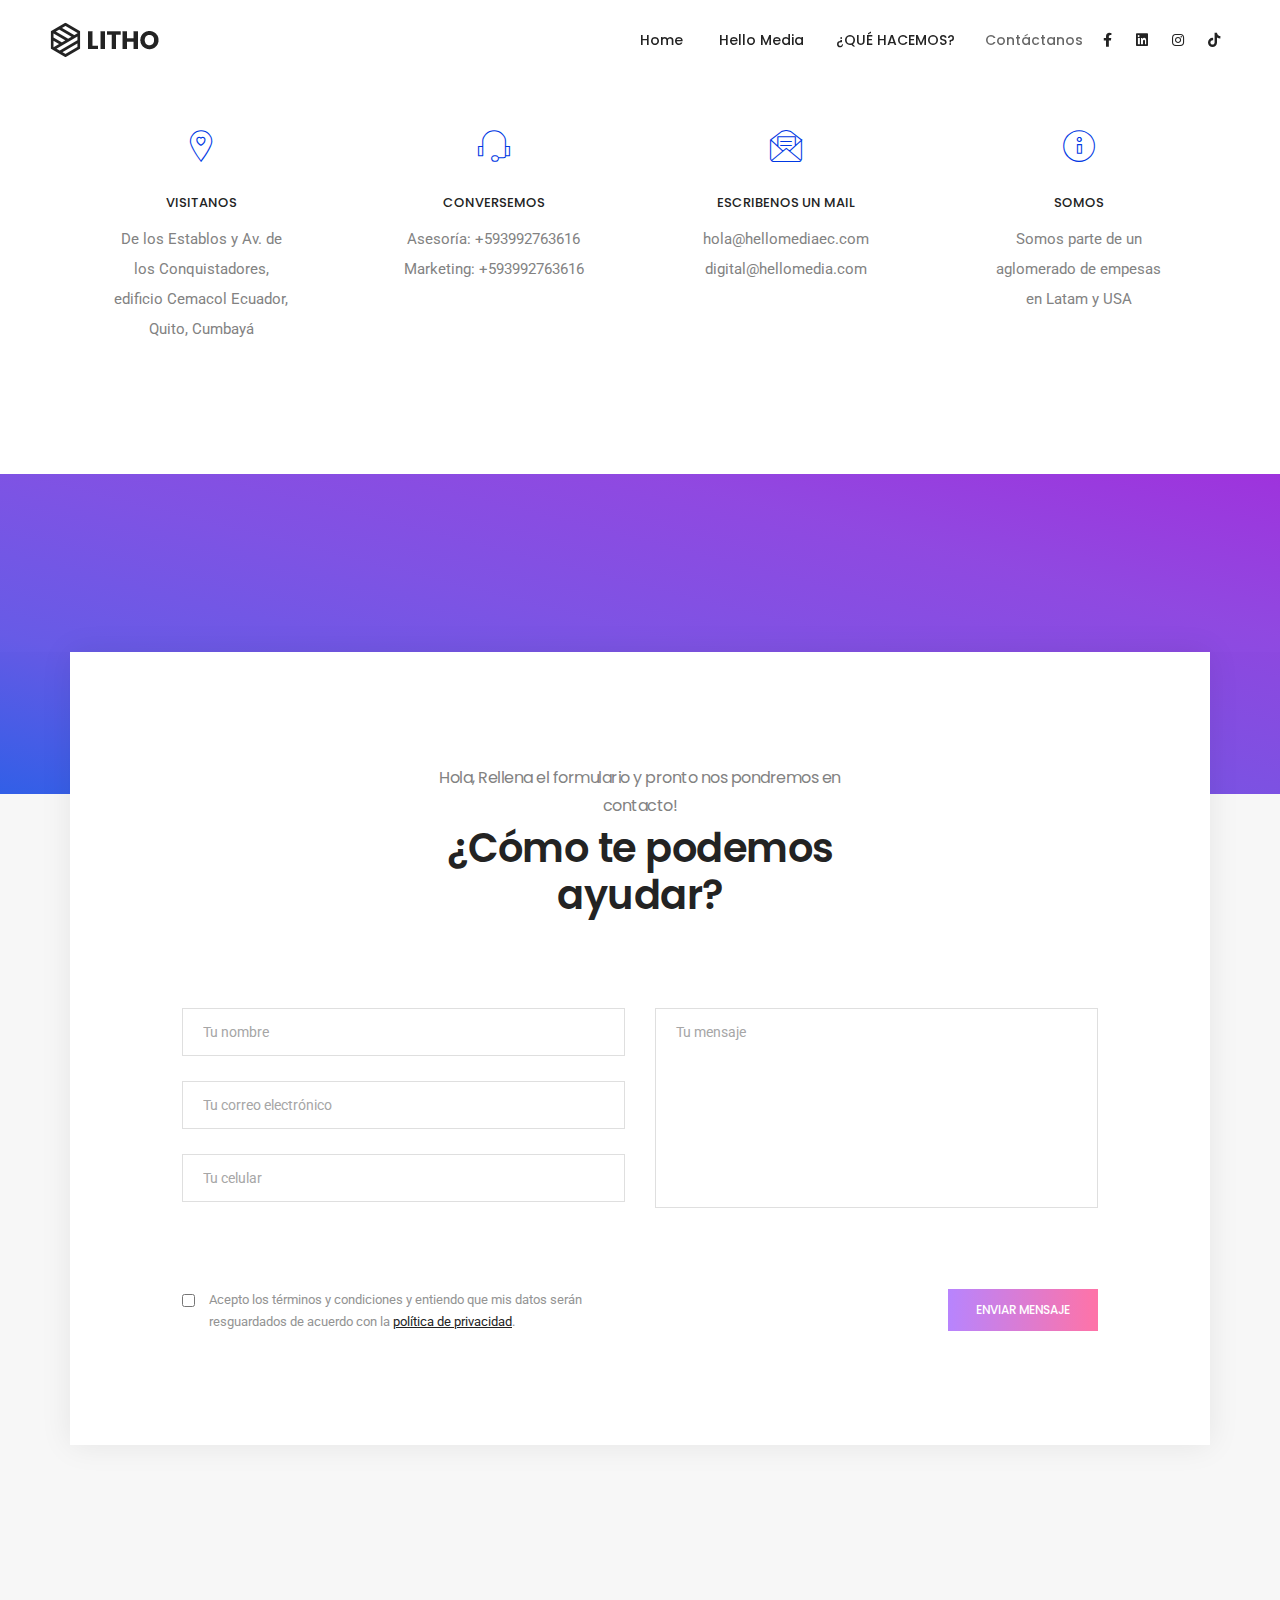
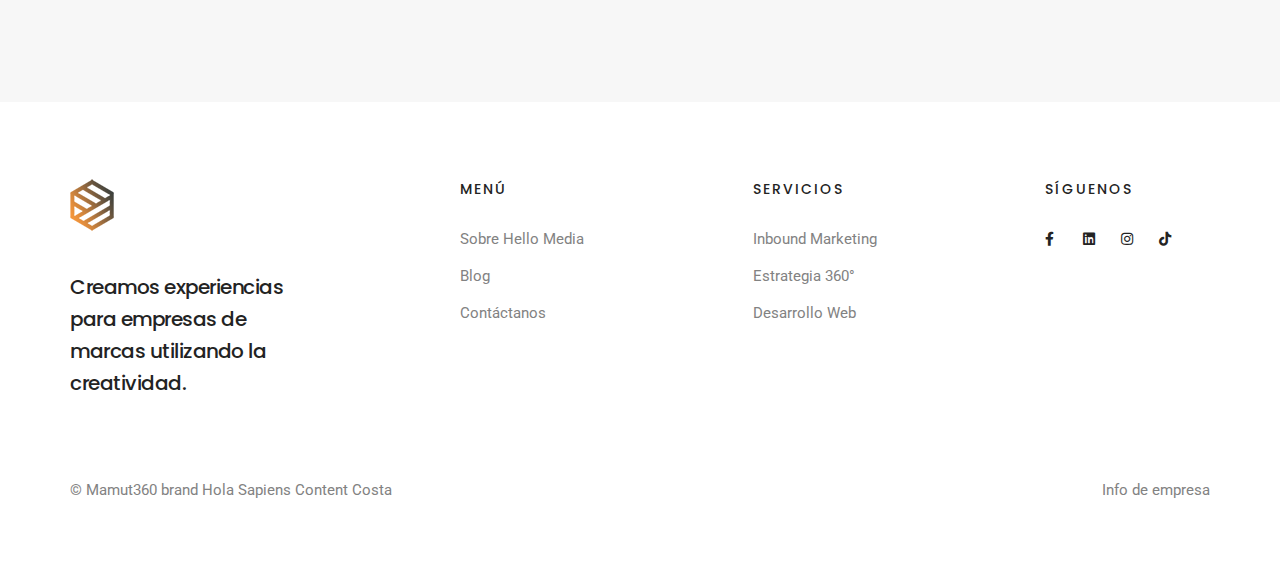
<file: contactanos.html>
<!doctype html>
<html class="no-js" lang="es">
    <head>
        <title>Litho – The Multipurpose HTML5 Template</title>
        <meta charset="utf-8">
        <meta http-equiv="X-UA-Compatible" content="IE=edge" />
        <meta name="author" content="ThemeZaa">
        <meta name="viewport" content="width=device-width,initial-scale=1.0,maximum-scale=1" />
        <meta name="description" content="Litho is a clean and modern design, BootStrap 5 responsive, business and portfolio multipurpose HTML5 template with 37+ ready homepage demos.">
        <!-- favicon icon -->
        <link rel="shortcut icon" href="images/favicon.png">
        <link rel="apple-touch-icon" href="images/apple-touch-icon-57x57.png">
        <link rel="apple-touch-icon" sizes="72x72" href="images/apple-touch-icon-72x72.png">
        <link rel="apple-touch-icon" sizes="114x114" href="images/apple-touch-icon-114x114.png">
        <!-- style sheets and font icons  -->
        <link rel="stylesheet" type="text/css" href="css/font-icons.min.css">
        <link rel="stylesheet" type="text/css" href="css/theme-vendors.min.css">
        <link rel="stylesheet" type="text/css" href="css/style.css" />
        <link rel="stylesheet" type="text/css" href="css/mystyles.css" />
        <link rel="stylesheet" type="text/css" href="css/responsive.css" />
    </head>
    <body data-mobile-nav-style="classic">
        <!-- start header -->
        <header>
            <!-- start navigation -->
            <nav class="navbar navbar-expand-lg navbar-light bg-transparent header-light fixed-top navbar-boxed header-reverse-scroll">
                <div class="container-fluid nav-header-container">
                    <div class="col-5 col-lg-2 ps-lg-0 me-auto me-lg-0">
                        <a class="navbar-brand" href="/">
                            <img src="images/logo-black.png" data-at2x="images/logo-black@2x.png" alt="" class="default-logo">
                            <img src="images/logo-black.png" data-at2x="images/logo-black@2x.png" alt="" class="alt-logo">
                            <img src="images/logo-black.png" data-at2x="images/logo-black@2x.png" class="mobile-logo" alt="">
                        </a>
                    </div>
                    <div class="navbar-hm col-auto col-lg-8 md-position-initial md-no-padding">
                        <button class="navbar-toggler float-end" type="button" data-bs-toggle="collapse" data-bs-target="#navbarNav" aria-controls="navbarNav" aria-label="Toggle navigation">
                            <span class="navbar-toggler-line"></span>
                            <span class="navbar-toggler-line"></span>
                            <span class="navbar-toggler-line"></span>
                            <span class="navbar-toggler-line"></span>
                        </button>
                        <div class="collapse navbar-collapse justify-content-center" id="navbarNav">
                            <ul class="navbar-nav alt-font">
                                <li class="nav-item dropdown megamenu">
                                    <a href="/" class="nav-link">Home</a>
                                </li>
                                <li class="nav-item dropdown simple-dropdown">
                                    <a href="sobre-nosotros.html" class="nav-link">Hello Media</a>
                                </li>
                                <!-- Desplegable -->
                                <div class="btn-group">
                                    <button type="button" class="btn dropdown-toggle dropdown-hm" data-bs-toggle="dropdown" aria-expanded="false">
                                      ¿Qué hacemos?
                                    </button>
                                    <ul class="dropdown-menu dropdown-menu-end ul-dropdown-hm">
                                      <li><a class="dropdown-item" href="inbound-marketing.html">Inbound Marketing</a></li>
                                      <li><a class="dropdown-item" href="estrategia-360.html">Estrategia 360°</a></li>
                                      <li><a class="dropdown-item" href="desarrollo-web.html">Desarrollo Web</a></li>
                                    </ul>
                                </div>


                                <li class="nav-item dropdown megamenu">
                                    <a href="contactanos.html" class="nav-link">Contáctanos</a>
                                </li>
                            </ul>
                        </div>
                    </div>
                    <div class="col-auto col-lg-10 text-end hidden-xs px-lg-0">
                        <div class="navbar-lg-hm collapse navbar-collapse justify-content-end" id="navbarNav">
                            <ul class="navbar-nav alt-font">
                                <li class="nav-item dropdown megamenu">
                                    <a href="/" class="nav-link">Home</a>
                                </li>
                                <li class="nav-item dropdown simple-dropdown">
                                    <a href="sobre-nosotros.html" class="nav-link">Hello Media</a>
                                </li>
                                <!-- Desplegable -->
                                <div class="btn-group">
                                    <button type="button" class="btn dropdown-toggle dropdown-hm" data-bs-toggle="dropdown" aria-expanded="false">
                                      ¿Qué hacemos?
                                    </button>
                                    <ul class="dropdown-menu dropdown-menu-end ul-dropdown-hm">
                                      <li><a class="dropdown-item" href="inbound-marketing.html">Inbound Marketing</a></li>
                                      <li><a class="dropdown-item" href="estrategia-360.html">Estrategia 360°</a></li>
                                      <li><a class="dropdown-item" href="desarrollo-web.html">Desarrollo Web</a></li>
                                    </ul>
                                </div>


                                <li class="nav-item dropdown megamenu">
                                    <a href="contactanos.html" class="nav-link">Contáctanos</a>
                                </li>
                            </ul>
                            <div class="header-social-icon d-inline-block">
                                <a href="https://www.facebook.com/hellomediaec/" target="_blank"><i class="fab fa-facebook-f"></i></a>
                                <a href="https://www.linkedin.com/company/hello-media-agencia-de-marketing-digital/about/" target="_blank"><i class="fab fa-linkedin"></i></a>
                                <a href="https://www.instagram.com/hellomediaec/" target="_blank"><i class="fab fa-instagram"></i></a>
                                <a href="https://www.tiktok.com/@hellomediaec" target="_blank"><i class="fab fa-tiktok"></i></a>
                            </div>
                        </div>
                        <div class="icons-lg-desaparece header-social-icon d-inline-block">
                            <a href="https://www.facebook.com/hellomediaec/" target="_blank"><i class="fab fa-facebook-f"></i></a>
                            <a href="https://www.linkedin.com/company/hello-media-agencia-de-marketing-digital/about/" target="_blank"><i class="fab fa-linkedin"></i></a>
                            <a href="https://www.instagram.com/hellomediaec/" target="_blank"><i class="fab fa-instagram"></i></a>
                            <a href="https://www.tiktok.com/@hellomediaec" target="_blank"><i class="fab fa-tiktok"></i></a>
                        </div>
                    </div>
                </div>
            </nav>
        </header>
        <!-- end header -->
        <!-- start section -->
        <section class="pt-auto">
            <div class="container">
                <div class="row row-cols-1 row-cols-lg-4 row-cols-sm-2">
                    <!-- start feature box item -->
                    <div class="col md-margin-50px-bottom sm-margin-30px-bottom">
                        <div class="feature-box text-center">
                            <div class="feature-box-icon">
                                <i class="line-icon-Geo2-Love icon-extra-medium text-fast-blue margin-30px-bottom md-margin-15px-bottom sm-margin-10px-bottom"></i>
                            </div>
                            <div class="feature-box-content last-paragraph-no-margin">
                                <span class="alt-font font-weight-500 margin-10px-bottom d-block text-extra-dark-gray text-small text-uppercase">VISITANOS</span>
                                <p class="d-inline-block w-70 lg-w-90 md-w-60 sm-w-80 xs-w-100">De los Establos y Av. de los Conquistadores, edificio Cemacol Ecuador, Quito, Cumbayá</p>
                            </div>
                        </div>
                    </div>
                    <!-- end feature box item -->
                    <!-- start feature box item -->
                    <div class="col md-margin-50px-bottom sm-margin-30px-bottom">
                        <div class="feature-box text-center">
                            <div class="feature-box-icon">
                                <i class="line-icon-Headset icon-extra-medium text-fast-blue margin-30px-bottom md-margin-15px-bottom sm-margin-10px-bottom"></i>
                            </div>
                            <div class="feature-box-content last-paragraph-no-margin">
                                <span class="alt-font font-weight-500 margin-10px-bottom d-block text-extra-dark-gray text-small text-uppercase">CONVERSEMOS</span>
                                <p>Asesoría: +593992763616
                                <br>Marketing: +593992763616</p>
                            </div>
                        </div>
                    </div>
                    <!-- end feature box item -->
                    <!-- start feature box item -->
                    <div class="col xs-margin-30px-bottom">
                        <div class="feature-box text-center">
                            <div class="feature-box-icon">
                                <i class="line-icon-Mail-Read icon-extra-medium text-fast-blue margin-30px-bottom md-margin-15px-bottom sm-margin-10px-bottom"></i>
                            </div>
                            <div class="feature-box-content last-paragraph-no-margin">
                                <span class="alt-font font-weight-500 margin-10px-bottom d-block text-extra-dark-gray text-small text-uppercase">ESCRIBENOS UN MAIL</span>
                                <p><a href="mailto:info@yourdomain.com" class="text-sky-blue-hover">hola@hellomediaec.com</a><br><a href="mailto:hr@yourdomain.com" class="text-light-blue text-sky-blue-hover">digital@hellomedia.com</a></p>
                            </div>
                        </div>
                    </div>
                    <!-- end feature box item -->
                    <!-- start feature box item -->
                    <div class="col">
                        <div class="feature-box text-center">
                            <div class="feature-box-icon">
                                <i class="line-icon-Information icon-extra-medium text-fast-blue margin-30px-bottom md-margin-15px-bottom sm-margin-10px-bottom"></i>
                            </div>
                            <div class="feature-box-content last-paragraph-no-margin">
                                <span class="alt-font font-weight-500 margin-10px-bottom d-block text-extra-dark-gray text-small text-uppercase">SOMOS</span>
                                <p class="d-inline-block w-70 lg-w-90 md-w-60 sm-w-80 xs-w-100">Somos parte de un aglomerado de empesas en Latam y USA</p>
                            </div>
                        </div>
                    </div>
                    <!-- end feature box item -->
                </div>
            </div>
        </section>
        <!-- end section -->
        <!-- start section -->
        <section class="big-section fix-background overlap-height" style="background-image: url('https://via.placeholder.com/1920x1099');">
            <div class="opacity-full bg-gradient-fast-blue-purple"></div>
        </section>
        <!-- end section -->
        <!-- start section -->
        <section class="bg-light-gray overflow-visible pt-md-0">
            <div class="container">
                <div class="z-index-6 position-relative overlap-section-three-fourth bg-white box-shadow-large padding-8-rem-all md-padding-5-rem-all xs-padding-4-rem-tb xs-padding-2-rem-lr wow animate__fadeIn" data-wow-delay="0.4s">
                    <div class="row justify-content-center">
                        <div class="col-12 col-xl-6 col-lg-7 text-center margin-4-half-rem-bottom md-margin-3-rem-bottom">
                            <span class="alt-font letter-spacing-minus-1-half text-extra-medium d-block margin-5px-bottom">Hola, Rellena el formulario y pronto nos pondremos en contacto!</span>
                            <h4 class="alt-font font-weight-600 text-extra-dark-gray">¿Cómo te podemos ayudar?</h4>
                        </div>
                        <div class="col-12">
                            <!-- start contact form -->
                            <form action="email-templates/contact-form.php" method="post" novalidate="">
                                <div class="row row-cols-1 row-cols-md-2">
                                    <div class="col margin-4-rem-bottom sm-margin-25px-bottom">
                                        <input class="medium-input bg-white margin-25px-bottom required" type="text" name="name" placeholder="Tu nombre">
                                        <input class="medium-input bg-white margin-25px-bottom required" type="email" name="email" placeholder="Tu correo electrónico">
                                        <input class="medium-input bg-white mb-0" type="tel" name="phone" placeholder="Tu celular">
                                    </div>
                                    <div class="col margin-4-rem-bottom sm-margin-20px-bottom">
                                        <textarea class="medium-textarea bg-white h-200px" rows="6" name="comment" placeholder="Tu mensaje"></textarea>
                                    </div>
                                    <div class="col text-start sm-margin-25px-bottom">
                                        <input type="checkbox" name="terms_condition" id="terms_condition" value="1" class="terms-condition d-inline-block align-top w-auto mb-0 margin-5px-top margin-10px-right">
                                        <label for="terms_condition" class="text-small d-inline-block align-top w-85 md-w-90 xs-w-85">Acepto los términos y condiciones y entiendo que mis datos serán resguardados de acuerdo con la <a href="javascript:void(0);" class="text-decoration-underline text-extra-dark-gray">política de privacidad</a>.</label>
                                    </div>
                                    <div class="col text-center text-md-end">
                                        <button id="project-contact-us-button" class="btn btn-medium btn-gradient-light-purple-light-orange mb-0 submit" type="submit">ENVIAR MENSAJE</button>
                                    </div>
                                </div>
                                <div class="form-results d-none"></div>
                            </form>
                            <!-- end contact form -->
                        </div>
                    </div>
                </div>
                <div class="row justify-content-center wow animate__fadeIn">
                    <div class="col-12 col-lg-10 d-flex flex-row align-items-center justify-content-center text-center margin-7-half-rem-top">
                        <span class="col-auto w-40px h-1px bg-dark-gray opacity-3"></span>
                        <div class="alt-font font-weight-500 text-large text-extra-dark-gray padding-20px-lr">Nos gusta contar historias, y si eres igual, te invitamos un café</div>
                        <span class="col-auto w-40px h-1px bg-dark-gray opacity-3"></span>
                    </div>
                </div>
            </div>
            <!-- The Modal Info de la Empresa -->
            <div id="myModalhellomedia" class="content-container-contenedor-modalhellomedia">
                <div class="container-contenedor-modalhellomedia">
                    <div class="contenedor-modalhellomedia">
                        <div class="contenedor-container-close">
                            <div id="close-div" class="container-close">
                                <i class="fa fa-times" aria-hidden="true"></i>
                            </div>
                        </div>
                        <div class="modalhellomedia">
                            Presentación de la agencia a usuarios:
                            Somos una <h1>agencia de marketing digital en Quito y Ecuador</h1>, con servicios digitales a nivel local, regional
                            y alcance mundial, reconocidos como una <h2>agencia de inbound marketing</h2> y una <h2>agencia de publicidad</h2>.
                            Como una de las <h2>mejores agencias de marketing en Ecuador</h2>, nuestros servicios tambien están en diferentes
                            provincias, y nos pueden buscar como: <h2>agencia de marketing digital en Ecuador</h2> en la sierra ecuatoriana
                            como: <h2>agencia de marketing digital en Cuenca</h2>, nos extendemos como <h2>agencia de marketing digital en
                                Ambato</h2>, <h2>agencia de marketing digital en Loja</h2>, en la costa como: <h2>agencia de marketing digital
                                en Guayaquil</h2>, <h2>agencia de marketing digital en Machala</h2> y también como <h2>agencia de marketing
                                digital en Santo Domingo</h2>, nuestros servicios digitales son de exportación por nuestras propias
                            metodologías.
                            Servicios de la <h2>agencia de marketing digital</h2> para empresas:
                            Nuestro expertiz se basa ofrecer soluciones de <h3>Inbound Marketing</h3>, <h3>social media</h3>, y <h3>desarrollo
                                web</h3> con diseños pensados en la marca, adicional nos encargamos del <h3>marketing</h3> estratégico y
                            operativo, cuidamos el awarness en <h3>redes sociales</h3>, desarrollamos <h3>websites a la medida</h3>, y nos
                            encargamos de la <h3>publicidad digital</h3>, con <h3>UX / UI</h3> en cada arte expuesto , estos productos y servios
                            son parte de nuestro ADN innovador.
                            Sobre temas que conversamos y escribimos:
                            En nuestro website podrás encontrar temas de <h4>posicionamiento SEO y SEM</h4>, <h4>generación de negocios
                                digitales<h4>, tecnología e <h4>innovación digital</h4>.
                                    Nuestro compromiso con las empresas:
                                    Cuando somos contratados nos encargamos de toda la estrategia de marketing 360, asesoramos y entregamos
                                    procesos alineados a la empresa contratante.
                                    Esto es un poco de información que podemos compartir.
                                    Att: Hello Media.
                        </div>
                    </div>
                </div>
            </div>
            <!-- /The Modal Info de la Empresa -->
        </section>
        <!-- end section -->
        <!-- start footer -->
        <footer class="footer-digital-agency footer-light footer-sticky-2">
            <div class="footer-top padding-six-tb lg-padding-eight-tb md-padding-50px-tb">
                <div class="container">
                    <div class="row">
                        <!-- start footer column -->
                        <div class="col-12 col-lg-3 col-sm-6 order-sm-1 order-lg-0 md-margin-50px-bottom xs-margin-25px-bottom">
                            <a href="index.html" class="footer-logo margin-40px-bottom d-inline-block md-margin-30px-bottom xs-margin-20px-bottom"><img src="images/logo-light-brownish-orange-black.png" data-at2x="images/logo-light-brownish-orange-black@2x.png" alt=""></a>
                            <span class="alt-font font-weight-500 text-extra-large line-height-32px letter-spacing-minus-1-half text-extra-dark-gray d-block w-85 lg-w-100 md-w-70 sm-w-100 xs-w-90">Creamos experiencias para empresas de marcas utilizando la creatividad.</span>
                        </div>
                        <!-- end footer column -->
                        <!-- start footer column -->
                        <div class="col-12 col-lg-2 offset-lg-1 col-sm-6 order-sm-3 order-lg-0 xs-margin-25px-bottom">
                            <span class="alt-font font-weight-500 d-block text-extra-dark-gray text-uppercase text-medium letter-spacing-2px margin-25px-bottom xs-margin-10px-bottom">Menú</span>
                            <ul>
                                <li><a href="sobre-nosotros.html">Sobre Hello Media</a></li>
                                <!-- <li><a href="our-services.html">Servicios de la empresa</a></li> -->
                                <li><a href="blog.html">Blog</a></li>
                                <li><a href="contactanos.html">Contáctanos</a></li>
                            </ul>
                        </div>
                        <!-- end footer column -->
                        <!-- start footer column -->
                        <div class="col-12 col-xl-2 offset-xl-1 col-lg-3 col-sm-6 order-sm-4 order-lg-0 xs-margin-25px-bottom">
                            <span class="alt-font font-weight-500 d-block text-extra-dark-gray text-uppercase text-medium letter-spacing-2px margin-25px-bottom xs-margin-10px-bottom">Servicios</span>
                            <ul>                           
                                <li><a href="inbound-marketing.html">Inbound Marketing</a></li>
                                <li><a href="estrategia-360.html">Estrategia 360°</a></li>
                                <li><a href="desarrollo-web.html">Desarrollo Web</a></li>
                            </ul>
                        </div>
                        <!-- end footer column -->
                        <!-- start footer column -->
                        <div class="col-12 col-xl-2 offset-xl-1 col-lg-3 col-sm-6 order-sm-2 order-lg-0 md-margin-50px-bottom xs-no-margin-bottom">
                            <span class="alt-font font-weight-500 d-block text-extra-dark-gray text-uppercase text-medium letter-spacing-2px margin-25px-bottom xs-margin-25px-bottom">Síguenos</span>
                            <div class="social-icon-style-12">
                                <ul class="extra-small-icon">
                                    <li><a class="facebook" href="https://www.facebook.com/hellomediaec/" target="_blank"><i class="fab fa-facebook-f"></i></a></li>
                                    <li><a class="twitter" href="https://www.linkedin.com/company/hello-media-agencia-de-marketing-digital/about/" target="_blank"><i class="fab fa-linkedin"></i></a></li>
                                    <li><a class="instagram" href="https://www.instagram.com/hellomediaec/" target="_blank"><i class="fab fa-instagram"></i></a></li>
                                    <li><a class="dribbble" href="https://www.tiktok.com/@hellomediaec" target="_blank"><i class="fab fa-tiktok"></i></a></li>
                                </ul>
                            </div>
                        </div>
                        <!-- end footer column -->
                    </div>
                </div>
            </div>
            <div class="footer-bottom padding-5-half-rem-bottom">
                <div class="container">
                    <div class="row">
                        <div class="col-12 col-md-6 order-2 order-md-1 text-sm-center text-md-start last-paragraph-no-margin">
                            <p>&copy; <a href="https://www.mamut360.com/">Mamut360</a> brand <a href="https://www.holasapiens.com/">Hola Sapiens</a> Content <a href="https://www.costacomunicacion.com/">Costa</a></p>
                        </div>
                        <div class="col-12 col-md-6 order-1 order-md-2 sm-margin-10px-bottom">
                            <ul class="footer-horizontal-link d-flex flex-column flex-sm-row justify-content-sm-center justify-content-md-end">
                                <li> <a id="modalhminfo">Info de empresa</a></li>
                            </ul>
    
                            
                        </div>
                    </div>
                </div>
            </div>
        </footer>
        <!-- end footer -->
        <!-- start scroll to top -->
        <a class="scroll-top-arrow" href="javascript:void(0);"><i class="feather icon-feather-arrow-up"></i></a>
        <!-- end scroll to top -->
        <!-- javascript -->
        <script type="text/javascript" src="js/jquery.min.js"></script>
        <script type="text/javascript" src="js/theme-vendors.min.js"></script>
        <script type="text/javascript" src="js/main.js"></script>
        <script type="text/javascript" src="js/info.js"></script>
    </body>
</html>
</file>
<file: css/mystyles.css>
#about-index{
    padding: 0px;
}

.opacity-1{
    opacity: 1;
}

.bg-color1-amarillo{
    background-color: #F9EF1D;
}

.color1-amarillo{
    color: #F9EF1D;
}

.color1-amarillo-gradiente{
    background: linear-gradient(to right, #F9EF1D 0%, #fffb02 100%);
    -webkit-background-clip: text;
    -webkit-text-fill-color: transparent;
}

.color2-plomo{
    color: #7D8081;
}

.color3-negro{
    color: #444444;
}

.content-container-contenedor-modalhellomedia{
    display: none;
    align-items: center;
    /* display: flex; */
    height: 100%;
    justify-content: center;
    left: 0;
    pointer-events: none;
    position: fixed;
    top: 0;
    transition: .2s cubic-bezier(.25,.8,.25,1);
    width: 100%;
    z-index: 6;
    outline: none;
}

.container-contenedor-modalhellomedia{
    background-color: #fbff00;
    color: #444444;
    position: relative;
    overflow: initial;
    padding: 20px;
    max-height: 90%;
    box-shadow: 0 11px 15px -7px rgb(0 0 0 / 20%), 0 24px 38px 3px rgb(0 0 0 / 14%), 0 9px 46px 8px rgb(0 0 0 / 12%);
    border-radius: 2px;
    margin: 24px;
    overflow-y: auto;
    pointer-events: auto;
    transition: .3s cubic-bezier(.25,.8,.25,1);
    z-index: inherit;
    height: 300px;
    overflow-y: scroll;
}

.contenedor-modalhellomedia{
    height: 300px;
    padding-right: 0.625rem;
    padding-left: 0.625rem;
    max-width: 85.375rem;
    margin-left: auto;
    margin-right: auto;
}

.modalhellomedia,
.modalhellomedia>h1,
.modalhellomedia>h2,
.modalhellomedia>h3,
.modalhellomedia>h4,
.modalhellomedia>h5{
    font-size: 16px;
    display: inline-block;
    line-height: 24px;
}

.mostrarhellomedia{
    display: block;
    display: flex;
}

.contenedor-container-close{
    position: absolute;
    top: -22px;
    right: 22px;
}

.container-close{
    width: 36px;
    height: 36px;
    border-radius: 6px;
    background-color: #fbff07;
    position: fixed;
    margin: 10px;
    cursor: pointer;
    box-shadow: 0 3px 6px 0 rgb(0 0 0 / 38%);
    -webkit-transition-duration: .5s;
    transition-duration: .5s;
}

.container-close > i{
    display: flex;
    justify-content: center;
    align-items: center;
    font-size: 24px;
    height: inherit;
}

.dropdown-hm{
    font-size: 14px;
    color: #232323;
    padding: 9px 12px;
    margin: 0;
}

.ul-dropdown-hm{
    border: none;
}

.ul-dropdown-hm > li{
    font-size: 15px;
}

/* Estrategia 360 */
.texto-360{
    font-size: 142px;
}

.lh-21{
    line-height: 1.3125em;
}




@media (max-width: 991px) {
    .navbar-lg-hm{
        display: none;
    }
}

@media (min-width: 992px){
    .navbar-hm{
        display: none;
    }
    .icons-lg-desaparece{
        display: none !important;
    }
}
</file>
<file: css/font-icons.min.css>
/*
Font awesome
Version: 5.15.4 
Plugin URI: https://fontawesome.com
License: License - https://fontawesome.com/license/free (Icons: CC BY 4.0, Fonts: SIL OFL 1.1, Code: MIT License)
*/
.fa,.fab,.fad,.fal,.far,.fas{-moz-osx-font-smoothing:grayscale;-webkit-font-smoothing:antialiased;display:inline-block;font-style:normal;font-variant:normal;text-rendering:auto;line-height:1}.fa-lg{font-size:1.33333em;line-height:.75em;vertical-align:-.0667em}.fa-xs{font-size:.75em}.fa-sm{font-size:.875em}.fa-1x{font-size:1em}.fa-2x{font-size:2em}.fa-3x{font-size:3em}.fa-4x{font-size:4em}.fa-5x{font-size:5em}.fa-6x{font-size:6em}.fa-7x{font-size:7em}.fa-8x{font-size:8em}.fa-9x{font-size:9em}.fa-10x{font-size:10em}.fa-fw{text-align:center;width:1.25em}.fa-ul{list-style-type:none;margin-left:2.5em;padding-left:0}.fa-ul>li{position:relative}.fa-li{left:-2em;position:absolute;text-align:center;width:2em;line-height:inherit}.fa-border{border:.08em solid #eee;border-radius:.1em;padding:.2em .25em .15em}.fa-pull-left{float:left}.fa-pull-right{float:right}.fa.fa-pull-left,.fab.fa-pull-left,.fal.fa-pull-left,.far.fa-pull-left,.fas.fa-pull-left{margin-right:.3em}.fa.fa-pull-right,.fab.fa-pull-right,.fal.fa-pull-right,.far.fa-pull-right,.fas.fa-pull-right{margin-left:.3em}.fa-spin{-webkit-animation:fa-spin 2s linear infinite;animation:fa-spin 2s linear infinite}.fa-pulse{-webkit-animation:fa-spin 1s steps(8) infinite;animation:fa-spin 1s steps(8) infinite}@-webkit-keyframes fa-spin{0%{-webkit-transform:rotate(0deg);transform:rotate(0deg)}to{-webkit-transform:rotate(1turn);transform:rotate(1turn)}}@keyframes fa-spin{0%{-webkit-transform:rotate(0deg);transform:rotate(0deg)}to{-webkit-transform:rotate(1turn);transform:rotate(1turn)}}.fa-rotate-90{-ms-filter:"progid:DXImageTransform.Microsoft.BasicImage(rotation=1)";-webkit-transform:rotate(90deg);transform:rotate(90deg)}.fa-rotate-180{-ms-filter:"progid:DXImageTransform.Microsoft.BasicImage(rotation=2)";-webkit-transform:rotate(180deg);transform:rotate(180deg)}.fa-rotate-270{-ms-filter:"progid:DXImageTransform.Microsoft.BasicImage(rotation=3)";-webkit-transform:rotate(270deg);transform:rotate(270deg)}.fa-flip-horizontal{-ms-filter:"progid:DXImageTransform.Microsoft.BasicImage(rotation=0, mirror=1)";-webkit-transform:scaleX(-1);transform:scaleX(-1)}.fa-flip-vertical{-webkit-transform:scaleY(-1);transform:scaleY(-1)}.fa-flip-both,.fa-flip-horizontal.fa-flip-vertical,.fa-flip-vertical{-ms-filter:"progid:DXImageTransform.Microsoft.BasicImage(rotation=2, mirror=1)"}.fa-flip-both,.fa-flip-horizontal.fa-flip-vertical{-webkit-transform:scale(-1);transform:scale(-1)}:root .fa-flip-both,:root .fa-flip-horizontal,:root .fa-flip-vertical,:root .fa-rotate-90,:root .fa-rotate-180,:root .fa-rotate-270{-webkit-filter:none;filter:none}.fa-stack{display:inline-block;height:2em;line-height:2em;position:relative;vertical-align:middle;width:2.5em}.fa-stack-1x,.fa-stack-2x{left:0;position:absolute;text-align:center;width:100%}.fa-stack-1x{line-height:inherit}.fa-stack-2x{font-size:2em}.fa-inverse{color:#fff}.fa-500px:before{content:"\f26e"}.fa-accessible-icon:before{content:"\f368"}.fa-accusoft:before{content:"\f369"}.fa-acquisitions-incorporated:before{content:"\f6af"}.fa-ad:before{content:"\f641"}.fa-address-book:before{content:"\f2b9"}.fa-address-card:before{content:"\f2bb"}.fa-adjust:before{content:"\f042"}.fa-adn:before{content:"\f170"}.fa-adversal:before{content:"\f36a"}.fa-affiliatetheme:before{content:"\f36b"}.fa-air-freshener:before{content:"\f5d0"}.fa-airbnb:before{content:"\f834"}.fa-algolia:before{content:"\f36c"}.fa-align-center:before{content:"\f037"}.fa-align-justify:before{content:"\f039"}.fa-align-left:before{content:"\f036"}.fa-align-right:before{content:"\f038"}.fa-alipay:before{content:"\f642"}.fa-allergies:before{content:"\f461"}.fa-amazon:before{content:"\f270"}.fa-amazon-pay:before{content:"\f42c"}.fa-ambulance:before{content:"\f0f9"}.fa-american-sign-language-interpreting:before{content:"\f2a3"}.fa-amilia:before{content:"\f36d"}.fa-anchor:before{content:"\f13d"}.fa-android:before{content:"\f17b"}.fa-angellist:before{content:"\f209"}.fa-angle-double-down:before{content:"\f103"}.fa-angle-double-left:before{content:"\f100"}.fa-angle-double-right:before{content:"\f101"}.fa-angle-double-up:before{content:"\f102"}.fa-angle-down:before{content:"\f107"}.fa-angle-left:before{content:"\f104"}.fa-angle-right:before{content:"\f105"}.fa-angle-up:before{content:"\f106"}.fa-angry:before{content:"\f556"}.fa-angrycreative:before{content:"\f36e"}.fa-angular:before{content:"\f420"}.fa-ankh:before{content:"\f644"}.fa-app-store:before{content:"\f36f"}.fa-app-store-ios:before{content:"\f370"}.fa-apper:before{content:"\f371"}.fa-apple:before{content:"\f179"}.fa-apple-alt:before{content:"\f5d1"}.fa-apple-pay:before{content:"\f415"}.fa-archive:before{content:"\f187"}.fa-archway:before{content:"\f557"}.fa-arrow-alt-circle-down:before{content:"\f358"}.fa-arrow-alt-circle-left:before{content:"\f359"}.fa-arrow-alt-circle-right:before{content:"\f35a"}.fa-arrow-alt-circle-up:before{content:"\f35b"}.fa-arrow-circle-down:before{content:"\f0ab"}.fa-arrow-circle-left:before{content:"\f0a8"}.fa-arrow-circle-right:before{content:"\f0a9"}.fa-arrow-circle-up:before{content:"\f0aa"}.fa-arrow-down:before{content:"\f063"}.fa-arrow-left:before{content:"\f060"}.fa-arrow-right:before{content:"\f061"}.fa-arrow-up:before{content:"\f062"}.fa-arrows-alt:before{content:"\f0b2"}.fa-arrows-alt-h:before{content:"\f337"}.fa-arrows-alt-v:before{content:"\f338"}.fa-artstation:before{content:"\f77a"}.fa-assistive-listening-systems:before{content:"\f2a2"}.fa-asterisk:before{content:"\f069"}.fa-asymmetrik:before{content:"\f372"}.fa-at:before{content:"\f1fa"}.fa-atlas:before{content:"\f558"}.fa-atlassian:before{content:"\f77b"}.fa-atom:before{content:"\f5d2"}.fa-audible:before{content:"\f373"}.fa-audio-description:before{content:"\f29e"}.fa-autoprefixer:before{content:"\f41c"}.fa-avianex:before{content:"\f374"}.fa-aviato:before{content:"\f421"}.fa-award:before{content:"\f559"}.fa-aws:before{content:"\f375"}.fa-baby:before{content:"\f77c"}.fa-baby-carriage:before{content:"\f77d"}.fa-backspace:before{content:"\f55a"}.fa-backward:before{content:"\f04a"}.fa-bacon:before{content:"\f7e5"}.fa-bacteria:before{content:"\e059"}.fa-bacterium:before{content:"\e05a"}.fa-bahai:before{content:"\f666"}.fa-balance-scale:before{content:"\f24e"}.fa-balance-scale-left:before{content:"\f515"}.fa-balance-scale-right:before{content:"\f516"}.fa-ban:before{content:"\f05e"}.fa-band-aid:before{content:"\f462"}.fa-bandcamp:before{content:"\f2d5"}.fa-barcode:before{content:"\f02a"}.fa-bars:before{content:"\f0c9"}.fa-baseball-ball:before{content:"\f433"}.fa-basketball-ball:before{content:"\f434"}.fa-bath:before{content:"\f2cd"}.fa-battery-empty:before{content:"\f244"}.fa-battery-full:before{content:"\f240"}.fa-battery-half:before{content:"\f242"}.fa-battery-quarter:before{content:"\f243"}.fa-battery-three-quarters:before{content:"\f241"}.fa-battle-net:before{content:"\f835"}.fa-bed:before{content:"\f236"}.fa-beer:before{content:"\f0fc"}.fa-behance:before{content:"\f1b4"}.fa-behance-square:before{content:"\f1b5"}.fa-bell:before{content:"\f0f3"}.fa-bell-slash:before{content:"\f1f6"}.fa-bezier-curve:before{content:"\f55b"}.fa-bible:before{content:"\f647"}.fa-bicycle:before{content:"\f206"}.fa-biking:before{content:"\f84a"}.fa-bimobject:before{content:"\f378"}.fa-binoculars:before{content:"\f1e5"}.fa-biohazard:before{content:"\f780"}.fa-birthday-cake:before{content:"\f1fd"}.fa-bitbucket:before{content:"\f171"}.fa-bitcoin:before{content:"\f379"}.fa-bity:before{content:"\f37a"}.fa-black-tie:before{content:"\f27e"}.fa-blackberry:before{content:"\f37b"}.fa-blender:before{content:"\f517"}.fa-blender-phone:before{content:"\f6b6"}.fa-blind:before{content:"\f29d"}.fa-blog:before{content:"\f781"}.fa-blogger:before{content:"\f37c"}.fa-blogger-b:before{content:"\f37d"}.fa-bluetooth:before{content:"\f293"}.fa-bluetooth-b:before{content:"\f294"}.fa-bold:before{content:"\f032"}.fa-bolt:before{content:"\f0e7"}.fa-bomb:before{content:"\f1e2"}.fa-bone:before{content:"\f5d7"}.fa-bong:before{content:"\f55c"}.fa-book:before{content:"\f02d"}.fa-book-dead:before{content:"\f6b7"}.fa-book-medical:before{content:"\f7e6"}.fa-book-open:before{content:"\f518"}.fa-book-reader:before{content:"\f5da"}.fa-bookmark:before{content:"\f02e"}.fa-bootstrap:before{content:"\f836"}.fa-border-all:before{content:"\f84c"}.fa-border-none:before{content:"\f850"}.fa-border-style:before{content:"\f853"}.fa-bowling-ball:before{content:"\f436"}.fa-box:before{content:"\f466"}.fa-box-open:before{content:"\f49e"}.fa-box-tissue:before{content:"\e05b"}.fa-boxes:before{content:"\f468"}.fa-braille:before{content:"\f2a1"}.fa-brain:before{content:"\f5dc"}.fa-bread-slice:before{content:"\f7ec"}.fa-briefcase:before{content:"\f0b1"}.fa-briefcase-medical:before{content:"\f469"}.fa-broadcast-tower:before{content:"\f519"}.fa-broom:before{content:"\f51a"}.fa-brush:before{content:"\f55d"}.fa-btc:before{content:"\f15a"}.fa-buffer:before{content:"\f837"}.fa-bug:before{content:"\f188"}.fa-building:before{content:"\f1ad"}.fa-bullhorn:before{content:"\f0a1"}.fa-bullseye:before{content:"\f140"}.fa-burn:before{content:"\f46a"}.fa-buromobelexperte:before{content:"\f37f"}.fa-bus:before{content:"\f207"}.fa-bus-alt:before{content:"\f55e"}.fa-business-time:before{content:"\f64a"}.fa-buy-n-large:before{content:"\f8a6"}.fa-buysellads:before{content:"\f20d"}.fa-calculator:before{content:"\f1ec"}.fa-calendar:before{content:"\f133"}.fa-calendar-alt:before{content:"\f073"}.fa-calendar-check:before{content:"\f274"}.fa-calendar-day:before{content:"\f783"}.fa-calendar-minus:before{content:"\f272"}.fa-calendar-plus:before{content:"\f271"}.fa-calendar-times:before{content:"\f273"}.fa-calendar-week:before{content:"\f784"}.fa-camera:before{content:"\f030"}.fa-camera-retro:before{content:"\f083"}.fa-campground:before{content:"\f6bb"}.fa-canadian-maple-leaf:before{content:"\f785"}.fa-candy-cane:before{content:"\f786"}.fa-cannabis:before{content:"\f55f"}.fa-capsules:before{content:"\f46b"}.fa-car:before{content:"\f1b9"}.fa-car-alt:before{content:"\f5de"}.fa-car-battery:before{content:"\f5df"}.fa-car-crash:before{content:"\f5e1"}.fa-car-side:before{content:"\f5e4"}.fa-caravan:before{content:"\f8ff"}.fa-caret-down:before{content:"\f0d7"}.fa-caret-left:before{content:"\f0d9"}.fa-caret-right:before{content:"\f0da"}.fa-caret-square-down:before{content:"\f150"}.fa-caret-square-left:before{content:"\f191"}.fa-caret-square-right:before{content:"\f152"}.fa-caret-square-up:before{content:"\f151"}.fa-caret-up:before{content:"\f0d8"}.fa-carrot:before{content:"\f787"}.fa-cart-arrow-down:before{content:"\f218"}.fa-cart-plus:before{content:"\f217"}.fa-cash-register:before{content:"\f788"}.fa-cat:before{content:"\f6be"}.fa-cc-amazon-pay:before{content:"\f42d"}.fa-cc-amex:before{content:"\f1f3"}.fa-cc-apple-pay:before{content:"\f416"}.fa-cc-diners-club:before{content:"\f24c"}.fa-cc-discover:before{content:"\f1f2"}.fa-cc-jcb:before{content:"\f24b"}.fa-cc-mastercard:before{content:"\f1f1"}.fa-cc-paypal:before{content:"\f1f4"}.fa-cc-stripe:before{content:"\f1f5"}.fa-cc-visa:before{content:"\f1f0"}.fa-centercode:before{content:"\f380"}.fa-centos:before{content:"\f789"}.fa-certificate:before{content:"\f0a3"}.fa-chair:before{content:"\f6c0"}.fa-chalkboard:before{content:"\f51b"}.fa-chalkboard-teacher:before{content:"\f51c"}.fa-charging-station:before{content:"\f5e7"}.fa-chart-area:before{content:"\f1fe"}.fa-chart-bar:before{content:"\f080"}.fa-chart-line:before{content:"\f201"}.fa-chart-pie:before{content:"\f200"}.fa-check:before{content:"\f00c"}.fa-check-circle:before{content:"\f058"}.fa-check-double:before{content:"\f560"}.fa-check-square:before{content:"\f14a"}.fa-cheese:before{content:"\f7ef"}.fa-chess:before{content:"\f439"}.fa-chess-bishop:before{content:"\f43a"}.fa-chess-board:before{content:"\f43c"}.fa-chess-king:before{content:"\f43f"}.fa-chess-knight:before{content:"\f441"}.fa-chess-pawn:before{content:"\f443"}.fa-chess-queen:before{content:"\f445"}.fa-chess-rook:before{content:"\f447"}.fa-chevron-circle-down:before{content:"\f13a"}.fa-chevron-circle-left:before{content:"\f137"}.fa-chevron-circle-right:before{content:"\f138"}.fa-chevron-circle-up:before{content:"\f139"}.fa-chevron-down:before{content:"\f078"}.fa-chevron-left:before{content:"\f053"}.fa-chevron-right:before{content:"\f054"}.fa-chevron-up:before{content:"\f077"}.fa-child:before{content:"\f1ae"}.fa-chrome:before{content:"\f268"}.fa-chromecast:before{content:"\f838"}.fa-church:before{content:"\f51d"}.fa-circle:before{content:"\f111"}.fa-circle-notch:before{content:"\f1ce"}.fa-city:before{content:"\f64f"}.fa-clinic-medical:before{content:"\f7f2"}.fa-clipboard:before{content:"\f328"}.fa-clipboard-check:before{content:"\f46c"}.fa-clipboard-list:before{content:"\f46d"}.fa-clock:before{content:"\f017"}.fa-clone:before{content:"\f24d"}.fa-closed-captioning:before{content:"\f20a"}.fa-cloud:before{content:"\f0c2"}.fa-cloud-download-alt:before{content:"\f381"}.fa-cloud-meatball:before{content:"\f73b"}.fa-cloud-moon:before{content:"\f6c3"}.fa-cloud-moon-rain:before{content:"\f73c"}.fa-cloud-rain:before{content:"\f73d"}.fa-cloud-showers-heavy:before{content:"\f740"}.fa-cloud-sun:before{content:"\f6c4"}.fa-cloud-sun-rain:before{content:"\f743"}.fa-cloud-upload-alt:before{content:"\f382"}.fa-cloudflare:before{content:"\e07d"}.fa-cloudscale:before{content:"\f383"}.fa-cloudsmith:before{content:"\f384"}.fa-cloudversify:before{content:"\f385"}.fa-cocktail:before{content:"\f561"}.fa-code:before{content:"\f121"}.fa-code-branch:before{content:"\f126"}.fa-codepen:before{content:"\f1cb"}.fa-codiepie:before{content:"\f284"}.fa-coffee:before{content:"\f0f4"}.fa-cog:before{content:"\f013"}.fa-cogs:before{content:"\f085"}.fa-coins:before{content:"\f51e"}.fa-columns:before{content:"\f0db"}.fa-comment:before{content:"\f075"}.fa-comment-alt:before{content:"\f27a"}.fa-comment-dollar:before{content:"\f651"}.fa-comment-dots:before{content:"\f4ad"}.fa-comment-medical:before{content:"\f7f5"}.fa-comment-slash:before{content:"\f4b3"}.fa-comments:before{content:"\f086"}.fa-comments-dollar:before{content:"\f653"}.fa-compact-disc:before{content:"\f51f"}.fa-compass:before{content:"\f14e"}.fa-compress:before{content:"\f066"}.fa-compress-alt:before{content:"\f422"}.fa-compress-arrows-alt:before{content:"\f78c"}.fa-concierge-bell:before{content:"\f562"}.fa-confluence:before{content:"\f78d"}.fa-connectdevelop:before{content:"\f20e"}.fa-contao:before{content:"\f26d"}.fa-cookie:before{content:"\f563"}.fa-cookie-bite:before{content:"\f564"}.fa-copy:before{content:"\f0c5"}.fa-copyright:before{content:"\f1f9"}.fa-cotton-bureau:before{content:"\f89e"}.fa-couch:before{content:"\f4b8"}.fa-cpanel:before{content:"\f388"}.fa-creative-commons:before{content:"\f25e"}.fa-creative-commons-by:before{content:"\f4e7"}.fa-creative-commons-nc:before{content:"\f4e8"}.fa-creative-commons-nc-eu:before{content:"\f4e9"}.fa-creative-commons-nc-jp:before{content:"\f4ea"}.fa-creative-commons-nd:before{content:"\f4eb"}.fa-creative-commons-pd:before{content:"\f4ec"}.fa-creative-commons-pd-alt:before{content:"\f4ed"}.fa-creative-commons-remix:before{content:"\f4ee"}.fa-creative-commons-sa:before{content:"\f4ef"}.fa-creative-commons-sampling:before{content:"\f4f0"}.fa-creative-commons-sampling-plus:before{content:"\f4f1"}.fa-creative-commons-share:before{content:"\f4f2"}.fa-creative-commons-zero:before{content:"\f4f3"}.fa-credit-card:before{content:"\f09d"}.fa-critical-role:before{content:"\f6c9"}.fa-crop:before{content:"\f125"}.fa-crop-alt:before{content:"\f565"}.fa-cross:before{content:"\f654"}.fa-crosshairs:before{content:"\f05b"}.fa-crow:before{content:"\f520"}.fa-crown:before{content:"\f521"}.fa-crutch:before{content:"\f7f7"}.fa-css3:before{content:"\f13c"}.fa-css3-alt:before{content:"\f38b"}.fa-cube:before{content:"\f1b2"}.fa-cubes:before{content:"\f1b3"}.fa-cut:before{content:"\f0c4"}.fa-cuttlefish:before{content:"\f38c"}.fa-d-and-d:before{content:"\f38d"}.fa-d-and-d-beyond:before{content:"\f6ca"}.fa-dailymotion:before{content:"\e052"}.fa-dashcube:before{content:"\f210"}.fa-database:before{content:"\f1c0"}.fa-deaf:before{content:"\f2a4"}.fa-deezer:before{content:"\e077"}.fa-delicious:before{content:"\f1a5"}.fa-democrat:before{content:"\f747"}.fa-deploydog:before{content:"\f38e"}.fa-deskpro:before{content:"\f38f"}.fa-desktop:before{content:"\f108"}.fa-dev:before{content:"\f6cc"}.fa-deviantart:before{content:"\f1bd"}.fa-dharmachakra:before{content:"\f655"}.fa-dhl:before{content:"\f790"}.fa-diagnoses:before{content:"\f470"}.fa-diaspora:before{content:"\f791"}.fa-dice:before{content:"\f522"}.fa-dice-d20:before{content:"\f6cf"}.fa-dice-d6:before{content:"\f6d1"}.fa-dice-five:before{content:"\f523"}.fa-dice-four:before{content:"\f524"}.fa-dice-one:before{content:"\f525"}.fa-dice-six:before{content:"\f526"}.fa-dice-three:before{content:"\f527"}.fa-dice-two:before{content:"\f528"}.fa-digg:before{content:"\f1a6"}.fa-digital-ocean:before{content:"\f391"}.fa-digital-tachograph:before{content:"\f566"}.fa-directions:before{content:"\f5eb"}.fa-discord:before{content:"\f392"}.fa-discourse:before{content:"\f393"}.fa-disease:before{content:"\f7fa"}.fa-divide:before{content:"\f529"}.fa-dizzy:before{content:"\f567"}.fa-dna:before{content:"\f471"}.fa-dochub:before{content:"\f394"}.fa-docker:before{content:"\f395"}.fa-dog:before{content:"\f6d3"}.fa-dollar-sign:before{content:"\f155"}.fa-dolly:before{content:"\f472"}.fa-dolly-flatbed:before{content:"\f474"}.fa-donate:before{content:"\f4b9"}.fa-door-closed:before{content:"\f52a"}.fa-door-open:before{content:"\f52b"}.fa-dot-circle:before{content:"\f192"}.fa-dove:before{content:"\f4ba"}.fa-download:before{content:"\f019"}.fa-draft2digital:before{content:"\f396"}.fa-drafting-compass:before{content:"\f568"}.fa-dragon:before{content:"\f6d5"}.fa-draw-polygon:before{content:"\f5ee"}.fa-dribbble:before{content:"\f17d"}.fa-dribbble-square:before{content:"\f397"}.fa-dropbox:before{content:"\f16b"}.fa-drum:before{content:"\f569"}.fa-drum-steelpan:before{content:"\f56a"}.fa-drumstick-bite:before{content:"\f6d7"}.fa-drupal:before{content:"\f1a9"}.fa-dumbbell:before{content:"\f44b"}.fa-dumpster:before{content:"\f793"}.fa-dumpster-fire:before{content:"\f794"}.fa-dungeon:before{content:"\f6d9"}.fa-dyalog:before{content:"\f399"}.fa-earlybirds:before{content:"\f39a"}.fa-ebay:before{content:"\f4f4"}.fa-edge:before{content:"\f282"}.fa-edge-legacy:before{content:"\e078"}.fa-edit:before{content:"\f044"}.fa-egg:before{content:"\f7fb"}.fa-eject:before{content:"\f052"}.fa-elementor:before{content:"\f430"}.fa-ellipsis-h:before{content:"\f141"}.fa-ellipsis-v:before{content:"\f142"}.fa-ello:before{content:"\f5f1"}.fa-ember:before{content:"\f423"}.fa-empire:before{content:"\f1d1"}.fa-envelope:before{content:"\f0e0"}.fa-envelope-open:before{content:"\f2b6"}.fa-envelope-open-text:before{content:"\f658"}.fa-envelope-square:before{content:"\f199"}.fa-envira:before{content:"\f299"}.fa-equals:before{content:"\f52c"}.fa-eraser:before{content:"\f12d"}.fa-erlang:before{content:"\f39d"}.fa-ethereum:before{content:"\f42e"}.fa-ethernet:before{content:"\f796"}.fa-etsy:before{content:"\f2d7"}.fa-euro-sign:before{content:"\f153"}.fa-evernote:before{content:"\f839"}.fa-exchange-alt:before{content:"\f362"}.fa-exclamation:before{content:"\f12a"}.fa-exclamation-circle:before{content:"\f06a"}.fa-exclamation-triangle:before{content:"\f071"}.fa-expand:before{content:"\f065"}.fa-expand-alt:before{content:"\f424"}.fa-expand-arrows-alt:before{content:"\f31e"}.fa-expeditedssl:before{content:"\f23e"}.fa-external-link-alt:before{content:"\f35d"}.fa-external-link-square-alt:before{content:"\f360"}.fa-eye:before{content:"\f06e"}.fa-eye-dropper:before{content:"\f1fb"}.fa-eye-slash:before{content:"\f070"}.fa-facebook:before{content:"\f09a"}.fa-facebook-f:before{content:"\f39e"}.fa-facebook-messenger:before{content:"\f39f"}.fa-facebook-square:before{content:"\f082"}.fa-fan:before{content:"\f863"}.fa-fantasy-flight-games:before{content:"\f6dc"}.fa-fast-backward:before{content:"\f049"}.fa-fast-forward:before{content:"\f050"}.fa-faucet:before{content:"\e005"}.fa-fax:before{content:"\f1ac"}.fa-feather:before{content:"\f52d"}.fa-feather-alt:before{content:"\f56b"}.fa-fedex:before{content:"\f797"}.fa-fedora:before{content:"\f798"}.fa-female:before{content:"\f182"}.fa-fighter-jet:before{content:"\f0fb"}.fa-figma:before{content:"\f799"}.fa-file:before{content:"\f15b"}.fa-file-alt:before{content:"\f15c"}.fa-file-archive:before{content:"\f1c6"}.fa-file-audio:before{content:"\f1c7"}.fa-file-code:before{content:"\f1c9"}.fa-file-contract:before{content:"\f56c"}.fa-file-csv:before{content:"\f6dd"}.fa-file-download:before{content:"\f56d"}.fa-file-excel:before{content:"\f1c3"}.fa-file-export:before{content:"\f56e"}.fa-file-image:before{content:"\f1c5"}.fa-file-import:before{content:"\f56f"}.fa-file-invoice:before{content:"\f570"}.fa-file-invoice-dollar:before{content:"\f571"}.fa-file-medical:before{content:"\f477"}.fa-file-medical-alt:before{content:"\f478"}.fa-file-pdf:before{content:"\f1c1"}.fa-file-powerpoint:before{content:"\f1c4"}.fa-file-prescription:before{content:"\f572"}.fa-file-signature:before{content:"\f573"}.fa-file-upload:before{content:"\f574"}.fa-file-video:before{content:"\f1c8"}.fa-file-word:before{content:"\f1c2"}.fa-fill:before{content:"\f575"}.fa-fill-drip:before{content:"\f576"}.fa-film:before{content:"\f008"}.fa-filter:before{content:"\f0b0"}.fa-fingerprint:before{content:"\f577"}.fa-fire:before{content:"\f06d"}.fa-fire-alt:before{content:"\f7e4"}.fa-fire-extinguisher:before{content:"\f134"}.fa-firefox:before{content:"\f269"}.fa-firefox-browser:before{content:"\e007"}.fa-first-aid:before{content:"\f479"}.fa-first-order:before{content:"\f2b0"}.fa-first-order-alt:before{content:"\f50a"}.fa-firstdraft:before{content:"\f3a1"}.fa-fish:before{content:"\f578"}.fa-fist-raised:before{content:"\f6de"}.fa-flag:before{content:"\f024"}.fa-flag-checkered:before{content:"\f11e"}.fa-flag-usa:before{content:"\f74d"}.fa-flask:before{content:"\f0c3"}.fa-flickr:before{content:"\f16e"}.fa-flipboard:before{content:"\f44d"}.fa-flushed:before{content:"\f579"}.fa-fly:before{content:"\f417"}.fa-folder:before{content:"\f07b"}.fa-folder-minus:before{content:"\f65d"}.fa-folder-open:before{content:"\f07c"}.fa-folder-plus:before{content:"\f65e"}.fa-font:before{content:"\f031"}.fa-font-awesome:before{content:"\f2b4"}.fa-font-awesome-alt:before{content:"\f35c"}.fa-font-awesome-flag:before{content:"\f425"}.fa-font-awesome-logo-full:before{content:"\f4e6"}.fa-fonticons:before{content:"\f280"}.fa-fonticons-fi:before{content:"\f3a2"}.fa-football-ball:before{content:"\f44e"}.fa-fort-awesome:before{content:"\f286"}.fa-fort-awesome-alt:before{content:"\f3a3"}.fa-forumbee:before{content:"\f211"}.fa-forward:before{content:"\f04e"}.fa-foursquare:before{content:"\f180"}.fa-free-code-camp:before{content:"\f2c5"}.fa-freebsd:before{content:"\f3a4"}.fa-frog:before{content:"\f52e"}.fa-frown:before{content:"\f119"}.fa-frown-open:before{content:"\f57a"}.fa-fulcrum:before{content:"\f50b"}.fa-funnel-dollar:before{content:"\f662"}.fa-futbol:before{content:"\f1e3"}.fa-galactic-republic:before{content:"\f50c"}.fa-galactic-senate:before{content:"\f50d"}.fa-gamepad:before{content:"\f11b"}.fa-gas-pump:before{content:"\f52f"}.fa-gavel:before{content:"\f0e3"}.fa-gem:before{content:"\f3a5"}.fa-genderless:before{content:"\f22d"}.fa-get-pocket:before{content:"\f265"}.fa-gg:before{content:"\f260"}.fa-gg-circle:before{content:"\f261"}.fa-ghost:before{content:"\f6e2"}.fa-gift:before{content:"\f06b"}.fa-gifts:before{content:"\f79c"}.fa-git:before{content:"\f1d3"}.fa-git-alt:before{content:"\f841"}.fa-git-square:before{content:"\f1d2"}.fa-github:before{content:"\f09b"}.fa-github-alt:before{content:"\f113"}.fa-github-square:before{content:"\f092"}.fa-gitkraken:before{content:"\f3a6"}.fa-gitlab:before{content:"\f296"}.fa-gitter:before{content:"\f426"}.fa-glass-cheers:before{content:"\f79f"}.fa-glass-martini:before{content:"\f000"}.fa-glass-martini-alt:before{content:"\f57b"}.fa-glass-whiskey:before{content:"\f7a0"}.fa-glasses:before{content:"\f530"}.fa-glide:before{content:"\f2a5"}.fa-glide-g:before{content:"\f2a6"}.fa-globe:before{content:"\f0ac"}.fa-globe-africa:before{content:"\f57c"}.fa-globe-americas:before{content:"\f57d"}.fa-globe-asia:before{content:"\f57e"}.fa-globe-europe:before{content:"\f7a2"}.fa-gofore:before{content:"\f3a7"}.fa-golf-ball:before{content:"\f450"}.fa-goodreads:before{content:"\f3a8"}.fa-goodreads-g:before{content:"\f3a9"}.fa-google:before{content:"\f1a0"}.fa-google-drive:before{content:"\f3aa"}.fa-google-pay:before{content:"\e079"}.fa-google-play:before{content:"\f3ab"}.fa-google-plus:before{content:"\f2b3"}.fa-google-plus-g:before{content:"\f0d5"}.fa-google-plus-square:before{content:"\f0d4"}.fa-google-wallet:before{content:"\f1ee"}.fa-gopuram:before{content:"\f664"}.fa-graduation-cap:before{content:"\f19d"}.fa-gratipay:before{content:"\f184"}.fa-grav:before{content:"\f2d6"}.fa-greater-than:before{content:"\f531"}.fa-greater-than-equal:before{content:"\f532"}.fa-grimace:before{content:"\f57f"}.fa-grin:before{content:"\f580"}.fa-grin-alt:before{content:"\f581"}.fa-grin-beam:before{content:"\f582"}.fa-grin-beam-sweat:before{content:"\f583"}.fa-grin-hearts:before{content:"\f584"}.fa-grin-squint:before{content:"\f585"}.fa-grin-squint-tears:before{content:"\f586"}.fa-grin-stars:before{content:"\f587"}.fa-grin-tears:before{content:"\f588"}.fa-grin-tongue:before{content:"\f589"}.fa-grin-tongue-squint:before{content:"\f58a"}.fa-grin-tongue-wink:before{content:"\f58b"}.fa-grin-wink:before{content:"\f58c"}.fa-grip-horizontal:before{content:"\f58d"}.fa-grip-lines:before{content:"\f7a4"}.fa-grip-lines-vertical:before{content:"\f7a5"}.fa-grip-vertical:before{content:"\f58e"}.fa-gripfire:before{content:"\f3ac"}.fa-grunt:before{content:"\f3ad"}.fa-guilded:before{content:"\e07e"}.fa-guitar:before{content:"\f7a6"}.fa-gulp:before{content:"\f3ae"}.fa-h-square:before{content:"\f0fd"}.fa-hacker-news:before{content:"\f1d4"}.fa-hacker-news-square:before{content:"\f3af"}.fa-hackerrank:before{content:"\f5f7"}.fa-hamburger:before{content:"\f805"}.fa-hammer:before{content:"\f6e3"}.fa-hamsa:before{content:"\f665"}.fa-hand-holding:before{content:"\f4bd"}.fa-hand-holding-heart:before{content:"\f4be"}.fa-hand-holding-medical:before{content:"\e05c"}.fa-hand-holding-usd:before{content:"\f4c0"}.fa-hand-holding-water:before{content:"\f4c1"}.fa-hand-lizard:before{content:"\f258"}.fa-hand-middle-finger:before{content:"\f806"}.fa-hand-paper:before{content:"\f256"}.fa-hand-peace:before{content:"\f25b"}.fa-hand-point-down:before{content:"\f0a7"}.fa-hand-point-left:before{content:"\f0a5"}.fa-hand-point-right:before{content:"\f0a4"}.fa-hand-point-up:before{content:"\f0a6"}.fa-hand-pointer:before{content:"\f25a"}.fa-hand-rock:before{content:"\f255"}.fa-hand-scissors:before{content:"\f257"}.fa-hand-sparkles:before{content:"\e05d"}.fa-hand-spock:before{content:"\f259"}.fa-hands:before{content:"\f4c2"}.fa-hands-helping:before{content:"\f4c4"}.fa-hands-wash:before{content:"\e05e"}.fa-handshake:before{content:"\f2b5"}.fa-handshake-alt-slash:before{content:"\e05f"}.fa-handshake-slash:before{content:"\e060"}.fa-hanukiah:before{content:"\f6e6"}.fa-hard-hat:before{content:"\f807"}.fa-hashtag:before{content:"\f292"}.fa-hat-cowboy:before{content:"\f8c0"}.fa-hat-cowboy-side:before{content:"\f8c1"}.fa-hat-wizard:before{content:"\f6e8"}.fa-hdd:before{content:"\f0a0"}.fa-head-side-cough:before{content:"\e061"}.fa-head-side-cough-slash:before{content:"\e062"}.fa-head-side-mask:before{content:"\e063"}.fa-head-side-virus:before{content:"\e064"}.fa-heading:before{content:"\f1dc"}.fa-headphones:before{content:"\f025"}.fa-headphones-alt:before{content:"\f58f"}.fa-headset:before{content:"\f590"}.fa-heart:before{content:"\f004"}.fa-heart-broken:before{content:"\f7a9"}.fa-heartbeat:before{content:"\f21e"}.fa-helicopter:before{content:"\f533"}.fa-highlighter:before{content:"\f591"}.fa-hiking:before{content:"\f6ec"}.fa-hippo:before{content:"\f6ed"}.fa-hips:before{content:"\f452"}.fa-hire-a-helper:before{content:"\f3b0"}.fa-history:before{content:"\f1da"}.fa-hive:before{content:"\e07f"}.fa-hockey-puck:before{content:"\f453"}.fa-holly-berry:before{content:"\f7aa"}.fa-home:before{content:"\f015"}.fa-hooli:before{content:"\f427"}.fa-hornbill:before{content:"\f592"}.fa-horse:before{content:"\f6f0"}.fa-horse-head:before{content:"\f7ab"}.fa-hospital:before{content:"\f0f8"}.fa-hospital-alt:before{content:"\f47d"}.fa-hospital-symbol:before{content:"\f47e"}.fa-hospital-user:before{content:"\f80d"}.fa-hot-tub:before{content:"\f593"}.fa-hotdog:before{content:"\f80f"}.fa-hotel:before{content:"\f594"}.fa-hotjar:before{content:"\f3b1"}.fa-hourglass:before{content:"\f254"}.fa-hourglass-end:before{content:"\f253"}.fa-hourglass-half:before{content:"\f252"}.fa-hourglass-start:before{content:"\f251"}.fa-house-damage:before{content:"\f6f1"}.fa-house-user:before{content:"\e065"}.fa-houzz:before{content:"\f27c"}.fa-hryvnia:before{content:"\f6f2"}.fa-html5:before{content:"\f13b"}.fa-hubspot:before{content:"\f3b2"}.fa-i-cursor:before{content:"\f246"}.fa-ice-cream:before{content:"\f810"}.fa-icicles:before{content:"\f7ad"}.fa-icons:before{content:"\f86d"}.fa-id-badge:before{content:"\f2c1"}.fa-id-card:before{content:"\f2c2"}.fa-id-card-alt:before{content:"\f47f"}.fa-ideal:before{content:"\e013"}.fa-igloo:before{content:"\f7ae"}.fa-image:before{content:"\f03e"}.fa-images:before{content:"\f302"}.fa-imdb:before{content:"\f2d8"}.fa-inbox:before{content:"\f01c"}.fa-indent:before{content:"\f03c"}.fa-industry:before{content:"\f275"}.fa-infinity:before{content:"\f534"}.fa-info:before{content:"\f129"}.fa-info-circle:before{content:"\f05a"}.fa-innosoft:before{content:"\e080"}.fa-instagram:before{content:"\f16d"}.fa-instagram-square:before{content:"\e055"}.fa-instalod:before{content:"\e081"}.fa-intercom:before{content:"\f7af"}.fa-internet-explorer:before{content:"\f26b"}.fa-invision:before{content:"\f7b0"}.fa-ioxhost:before{content:"\f208"}.fa-italic:before{content:"\f033"}.fa-itch-io:before{content:"\f83a"}.fa-itunes:before{content:"\f3b4"}.fa-itunes-note:before{content:"\f3b5"}.fa-java:before{content:"\f4e4"}.fa-jedi:before{content:"\f669"}.fa-jedi-order:before{content:"\f50e"}.fa-jenkins:before{content:"\f3b6"}.fa-jira:before{content:"\f7b1"}.fa-joget:before{content:"\f3b7"}.fa-joint:before{content:"\f595"}.fa-joomla:before{content:"\f1aa"}.fa-journal-whills:before{content:"\f66a"}.fa-js:before{content:"\f3b8"}.fa-js-square:before{content:"\f3b9"}.fa-jsfiddle:before{content:"\f1cc"}.fa-kaaba:before{content:"\f66b"}.fa-kaggle:before{content:"\f5fa"}.fa-key:before{content:"\f084"}.fa-keybase:before{content:"\f4f5"}.fa-keyboard:before{content:"\f11c"}.fa-keycdn:before{content:"\f3ba"}.fa-khanda:before{content:"\f66d"}.fa-kickstarter:before{content:"\f3bb"}.fa-kickstarter-k:before{content:"\f3bc"}.fa-kiss:before{content:"\f596"}.fa-kiss-beam:before{content:"\f597"}.fa-kiss-wink-heart:before{content:"\f598"}.fa-kiwi-bird:before{content:"\f535"}.fa-korvue:before{content:"\f42f"}.fa-landmark:before{content:"\f66f"}.fa-language:before{content:"\f1ab"}.fa-laptop:before{content:"\f109"}.fa-laptop-code:before{content:"\f5fc"}.fa-laptop-house:before{content:"\e066"}.fa-laptop-medical:before{content:"\f812"}.fa-laravel:before{content:"\f3bd"}.fa-lastfm:before{content:"\f202"}.fa-lastfm-square:before{content:"\f203"}.fa-laugh:before{content:"\f599"}.fa-laugh-beam:before{content:"\f59a"}.fa-laugh-squint:before{content:"\f59b"}.fa-laugh-wink:before{content:"\f59c"}.fa-layer-group:before{content:"\f5fd"}.fa-leaf:before{content:"\f06c"}.fa-leanpub:before{content:"\f212"}.fa-lemon:before{content:"\f094"}.fa-less:before{content:"\f41d"}.fa-less-than:before{content:"\f536"}.fa-less-than-equal:before{content:"\f537"}.fa-level-down-alt:before{content:"\f3be"}.fa-level-up-alt:before{content:"\f3bf"}.fa-life-ring:before{content:"\f1cd"}.fa-lightbulb:before{content:"\f0eb"}.fa-line:before{content:"\f3c0"}.fa-link:before{content:"\f0c1"}.fa-linkedin:before{content:"\f08c"}.fa-linkedin-in:before{content:"\f0e1"}.fa-linode:before{content:"\f2b8"}.fa-linux:before{content:"\f17c"}.fa-lira-sign:before{content:"\f195"}.fa-list:before{content:"\f03a"}.fa-list-alt:before{content:"\f022"}.fa-list-ol:before{content:"\f0cb"}.fa-list-ul:before{content:"\f0ca"}.fa-location-arrow:before{content:"\f124"}.fa-lock:before{content:"\f023"}.fa-lock-open:before{content:"\f3c1"}.fa-long-arrow-alt-down:before{content:"\f309"}.fa-long-arrow-alt-left:before{content:"\f30a"}.fa-long-arrow-alt-right:before{content:"\f30b"}.fa-long-arrow-alt-up:before{content:"\f30c"}.fa-low-vision:before{content:"\f2a8"}.fa-luggage-cart:before{content:"\f59d"}.fa-lungs:before{content:"\f604"}.fa-lungs-virus:before{content:"\e067"}.fa-lyft:before{content:"\f3c3"}.fa-magento:before{content:"\f3c4"}.fa-magic:before{content:"\f0d0"}.fa-magnet:before{content:"\f076"}.fa-mail-bulk:before{content:"\f674"}.fa-mailchimp:before{content:"\f59e"}.fa-male:before{content:"\f183"}.fa-mandalorian:before{content:"\f50f"}.fa-map:before{content:"\f279"}.fa-map-marked:before{content:"\f59f"}.fa-map-marked-alt:before{content:"\f5a0"}.fa-map-marker:before{content:"\f041"}.fa-map-marker-alt:before{content:"\f3c5"}.fa-map-pin:before{content:"\f276"}.fa-map-signs:before{content:"\f277"}.fa-markdown:before{content:"\f60f"}.fa-marker:before{content:"\f5a1"}.fa-mars:before{content:"\f222"}.fa-mars-double:before{content:"\f227"}.fa-mars-stroke:before{content:"\f229"}.fa-mars-stroke-h:before{content:"\f22b"}.fa-mars-stroke-v:before{content:"\f22a"}.fa-mask:before{content:"\f6fa"}.fa-mastodon:before{content:"\f4f6"}.fa-maxcdn:before{content:"\f136"}.fa-mdb:before{content:"\f8ca"}.fa-medal:before{content:"\f5a2"}.fa-medapps:before{content:"\f3c6"}.fa-medium:before{content:"\f23a"}.fa-medium-m:before{content:"\f3c7"}.fa-medkit:before{content:"\f0fa"}.fa-medrt:before{content:"\f3c8"}.fa-meetup:before{content:"\f2e0"}.fa-megaport:before{content:"\f5a3"}.fa-meh:before{content:"\f11a"}.fa-meh-blank:before{content:"\f5a4"}.fa-meh-rolling-eyes:before{content:"\f5a5"}.fa-memory:before{content:"\f538"}.fa-mendeley:before{content:"\f7b3"}.fa-menorah:before{content:"\f676"}.fa-mercury:before{content:"\f223"}.fa-meteor:before{content:"\f753"}.fa-microblog:before{content:"\e01a"}.fa-microchip:before{content:"\f2db"}.fa-microphone:before{content:"\f130"}.fa-microphone-alt:before{content:"\f3c9"}.fa-microphone-alt-slash:before{content:"\f539"}.fa-microphone-slash:before{content:"\f131"}.fa-microscope:before{content:"\f610"}.fa-microsoft:before{content:"\f3ca"}.fa-minus:before{content:"\f068"}.fa-minus-circle:before{content:"\f056"}.fa-minus-square:before{content:"\f146"}.fa-mitten:before{content:"\f7b5"}.fa-mix:before{content:"\f3cb"}.fa-mixcloud:before{content:"\f289"}.fa-mixer:before{content:"\e056"}.fa-mizuni:before{content:"\f3cc"}.fa-mobile:before{content:"\f10b"}.fa-mobile-alt:before{content:"\f3cd"}.fa-modx:before{content:"\f285"}.fa-monero:before{content:"\f3d0"}.fa-money-bill:before{content:"\f0d6"}.fa-money-bill-alt:before{content:"\f3d1"}.fa-money-bill-wave:before{content:"\f53a"}.fa-money-bill-wave-alt:before{content:"\f53b"}.fa-money-check:before{content:"\f53c"}.fa-money-check-alt:before{content:"\f53d"}.fa-monument:before{content:"\f5a6"}.fa-moon:before{content:"\f186"}.fa-mortar-pestle:before{content:"\f5a7"}.fa-mosque:before{content:"\f678"}.fa-motorcycle:before{content:"\f21c"}.fa-mountain:before{content:"\f6fc"}.fa-mouse:before{content:"\f8cc"}.fa-mouse-pointer:before{content:"\f245"}.fa-mug-hot:before{content:"\f7b6"}.fa-music:before{content:"\f001"}.fa-napster:before{content:"\f3d2"}.fa-neos:before{content:"\f612"}.fa-network-wired:before{content:"\f6ff"}.fa-neuter:before{content:"\f22c"}.fa-newspaper:before{content:"\f1ea"}.fa-nimblr:before{content:"\f5a8"}.fa-node:before{content:"\f419"}.fa-node-js:before{content:"\f3d3"}.fa-not-equal:before{content:"\f53e"}.fa-notes-medical:before{content:"\f481"}.fa-npm:before{content:"\f3d4"}.fa-ns8:before{content:"\f3d5"}.fa-nutritionix:before{content:"\f3d6"}.fa-object-group:before{content:"\f247"}.fa-object-ungroup:before{content:"\f248"}.fa-octopus-deploy:before{content:"\e082"}.fa-odnoklassniki:before{content:"\f263"}.fa-odnoklassniki-square:before{content:"\f264"}.fa-oil-can:before{content:"\f613"}.fa-old-republic:before{content:"\f510"}.fa-om:before{content:"\f679"}.fa-opencart:before{content:"\f23d"}.fa-openid:before{content:"\f19b"}.fa-opera:before{content:"\f26a"}.fa-optin-monster:before{content:"\f23c"}.fa-orcid:before{content:"\f8d2"}.fa-osi:before{content:"\f41a"}.fa-otter:before{content:"\f700"}.fa-outdent:before{content:"\f03b"}.fa-page4:before{content:"\f3d7"}.fa-pagelines:before{content:"\f18c"}.fa-pager:before{content:"\f815"}.fa-paint-brush:before{content:"\f1fc"}.fa-paint-roller:before{content:"\f5aa"}.fa-palette:before{content:"\f53f"}.fa-palfed:before{content:"\f3d8"}.fa-pallet:before{content:"\f482"}.fa-paper-plane:before{content:"\f1d8"}.fa-paperclip:before{content:"\f0c6"}.fa-parachute-box:before{content:"\f4cd"}.fa-paragraph:before{content:"\f1dd"}.fa-parking:before{content:"\f540"}.fa-passport:before{content:"\f5ab"}.fa-pastafarianism:before{content:"\f67b"}.fa-paste:before{content:"\f0ea"}.fa-patreon:before{content:"\f3d9"}.fa-pause:before{content:"\f04c"}.fa-pause-circle:before{content:"\f28b"}.fa-paw:before{content:"\f1b0"}.fa-paypal:before{content:"\f1ed"}.fa-peace:before{content:"\f67c"}.fa-pen:before{content:"\f304"}.fa-pen-alt:before{content:"\f305"}.fa-pen-fancy:before{content:"\f5ac"}.fa-pen-nib:before{content:"\f5ad"}.fa-pen-square:before{content:"\f14b"}.fa-pencil-alt:before{content:"\f303"}.fa-pencil-ruler:before{content:"\f5ae"}.fa-penny-arcade:before{content:"\f704"}.fa-people-arrows:before{content:"\e068"}.fa-people-carry:before{content:"\f4ce"}.fa-pepper-hot:before{content:"\f816"}.fa-perbyte:before{content:"\e083"}.fa-percent:before{content:"\f295"}.fa-percentage:before{content:"\f541"}.fa-periscope:before{content:"\f3da"}.fa-person-booth:before{content:"\f756"}.fa-phabricator:before{content:"\f3db"}.fa-phoenix-framework:before{content:"\f3dc"}.fa-phoenix-squadron:before{content:"\f511"}.fa-phone:before{content:"\f095"}.fa-phone-alt:before{content:"\f879"}.fa-phone-slash:before{content:"\f3dd"}.fa-phone-square:before{content:"\f098"}.fa-phone-square-alt:before{content:"\f87b"}.fa-phone-volume:before{content:"\f2a0"}.fa-photo-video:before{content:"\f87c"}.fa-php:before{content:"\f457"}.fa-pied-piper:before{content:"\f2ae"}.fa-pied-piper-alt:before{content:"\f1a8"}.fa-pied-piper-hat:before{content:"\f4e5"}.fa-pied-piper-pp:before{content:"\f1a7"}.fa-pied-piper-square:before{content:"\e01e"}.fa-piggy-bank:before{content:"\f4d3"}.fa-pills:before{content:"\f484"}.fa-pinterest:before{content:"\f0d2"}.fa-pinterest-p:before{content:"\f231"}.fa-pinterest-square:before{content:"\f0d3"}.fa-pizza-slice:before{content:"\f818"}.fa-place-of-worship:before{content:"\f67f"}.fa-plane:before{content:"\f072"}.fa-plane-arrival:before{content:"\f5af"}.fa-plane-departure:before{content:"\f5b0"}.fa-plane-slash:before{content:"\e069"}.fa-play:before{content:"\f04b"}.fa-play-circle:before{content:"\f144"}.fa-playstation:before{content:"\f3df"}.fa-plug:before{content:"\f1e6"}.fa-plus:before{content:"\f067"}.fa-plus-circle:before{content:"\f055"}.fa-plus-square:before{content:"\f0fe"}.fa-podcast:before{content:"\f2ce"}.fa-poll:before{content:"\f681"}.fa-poll-h:before{content:"\f682"}.fa-poo:before{content:"\f2fe"}.fa-poo-storm:before{content:"\f75a"}.fa-poop:before{content:"\f619"}.fa-portrait:before{content:"\f3e0"}.fa-pound-sign:before{content:"\f154"}.fa-power-off:before{content:"\f011"}.fa-pray:before{content:"\f683"}.fa-praying-hands:before{content:"\f684"}.fa-prescription:before{content:"\f5b1"}.fa-prescription-bottle:before{content:"\f485"}.fa-prescription-bottle-alt:before{content:"\f486"}.fa-print:before{content:"\f02f"}.fa-procedures:before{content:"\f487"}.fa-product-hunt:before{content:"\f288"}.fa-project-diagram:before{content:"\f542"}.fa-pump-medical:before{content:"\e06a"}.fa-pump-soap:before{content:"\e06b"}.fa-pushed:before{content:"\f3e1"}.fa-puzzle-piece:before{content:"\f12e"}.fa-python:before{content:"\f3e2"}.fa-qq:before{content:"\f1d6"}.fa-qrcode:before{content:"\f029"}.fa-question:before{content:"\f128"}.fa-question-circle:before{content:"\f059"}.fa-quidditch:before{content:"\f458"}.fa-quinscape:before{content:"\f459"}.fa-quora:before{content:"\f2c4"}.fa-quote-left:before{content:"\f10d"}.fa-quote-right:before{content:"\f10e"}.fa-quran:before{content:"\f687"}.fa-r-project:before{content:"\f4f7"}.fa-radiation:before{content:"\f7b9"}.fa-radiation-alt:before{content:"\f7ba"}.fa-rainbow:before{content:"\f75b"}.fa-random:before{content:"\f074"}.fa-raspberry-pi:before{content:"\f7bb"}.fa-ravelry:before{content:"\f2d9"}.fa-react:before{content:"\f41b"}.fa-reacteurope:before{content:"\f75d"}.fa-readme:before{content:"\f4d5"}.fa-rebel:before{content:"\f1d0"}.fa-receipt:before{content:"\f543"}.fa-record-vinyl:before{content:"\f8d9"}.fa-recycle:before{content:"\f1b8"}.fa-red-river:before{content:"\f3e3"}.fa-reddit:before{content:"\f1a1"}.fa-reddit-alien:before{content:"\f281"}.fa-reddit-square:before{content:"\f1a2"}.fa-redhat:before{content:"\f7bc"}.fa-redo:before{content:"\f01e"}.fa-redo-alt:before{content:"\f2f9"}.fa-registered:before{content:"\f25d"}.fa-remove-format:before{content:"\f87d"}.fa-renren:before{content:"\f18b"}.fa-reply:before{content:"\f3e5"}.fa-reply-all:before{content:"\f122"}.fa-replyd:before{content:"\f3e6"}.fa-republican:before{content:"\f75e"}.fa-researchgate:before{content:"\f4f8"}.fa-resolving:before{content:"\f3e7"}.fa-restroom:before{content:"\f7bd"}.fa-retweet:before{content:"\f079"}.fa-rev:before{content:"\f5b2"}.fa-ribbon:before{content:"\f4d6"}.fa-ring:before{content:"\f70b"}.fa-road:before{content:"\f018"}.fa-robot:before{content:"\f544"}.fa-rocket:before{content:"\f135"}.fa-rocketchat:before{content:"\f3e8"}.fa-rockrms:before{content:"\f3e9"}.fa-route:before{content:"\f4d7"}.fa-rss:before{content:"\f09e"}.fa-rss-square:before{content:"\f143"}.fa-ruble-sign:before{content:"\f158"}.fa-ruler:before{content:"\f545"}.fa-ruler-combined:before{content:"\f546"}.fa-ruler-horizontal:before{content:"\f547"}.fa-ruler-vertical:before{content:"\f548"}.fa-running:before{content:"\f70c"}.fa-rupee-sign:before{content:"\f156"}.fa-rust:before{content:"\e07a"}.fa-sad-cry:before{content:"\f5b3"}.fa-sad-tear:before{content:"\f5b4"}.fa-safari:before{content:"\f267"}.fa-salesforce:before{content:"\f83b"}.fa-sass:before{content:"\f41e"}.fa-satellite:before{content:"\f7bf"}.fa-satellite-dish:before{content:"\f7c0"}.fa-save:before{content:"\f0c7"}.fa-schlix:before{content:"\f3ea"}.fa-school:before{content:"\f549"}.fa-screwdriver:before{content:"\f54a"}.fa-scribd:before{content:"\f28a"}.fa-scroll:before{content:"\f70e"}.fa-sd-card:before{content:"\f7c2"}.fa-search:before{content:"\f002"}.fa-search-dollar:before{content:"\f688"}.fa-search-location:before{content:"\f689"}.fa-search-minus:before{content:"\f010"}.fa-search-plus:before{content:"\f00e"}.fa-searchengin:before{content:"\f3eb"}.fa-seedling:before{content:"\f4d8"}.fa-sellcast:before{content:"\f2da"}.fa-sellsy:before{content:"\f213"}.fa-server:before{content:"\f233"}.fa-servicestack:before{content:"\f3ec"}.fa-shapes:before{content:"\f61f"}.fa-share:before{content:"\f064"}.fa-share-alt:before{content:"\f1e0"}.fa-share-alt-square:before{content:"\f1e1"}.fa-share-square:before{content:"\f14d"}.fa-shekel-sign:before{content:"\f20b"}.fa-shield-alt:before{content:"\f3ed"}.fa-shield-virus:before{content:"\e06c"}.fa-ship:before{content:"\f21a"}.fa-shipping-fast:before{content:"\f48b"}.fa-shirtsinbulk:before{content:"\f214"}.fa-shoe-prints:before{content:"\f54b"}.fa-shopify:before{content:"\e057"}.fa-shopping-bag:before{content:"\f290"}.fa-shopping-basket:before{content:"\f291"}.fa-shopping-cart:before{content:"\f07a"}.fa-shopware:before{content:"\f5b5"}.fa-shower:before{content:"\f2cc"}.fa-shuttle-van:before{content:"\f5b6"}.fa-sign:before{content:"\f4d9"}.fa-sign-in-alt:before{content:"\f2f6"}.fa-sign-language:before{content:"\f2a7"}.fa-sign-out-alt:before{content:"\f2f5"}.fa-signal:before{content:"\f012"}.fa-signature:before{content:"\f5b7"}.fa-sim-card:before{content:"\f7c4"}.fa-simplybuilt:before{content:"\f215"}.fa-sink:before{content:"\e06d"}.fa-sistrix:before{content:"\f3ee"}.fa-sitemap:before{content:"\f0e8"}.fa-sith:before{content:"\f512"}.fa-skating:before{content:"\f7c5"}.fa-sketch:before{content:"\f7c6"}.fa-skiing:before{content:"\f7c9"}.fa-skiing-nordic:before{content:"\f7ca"}.fa-skull:before{content:"\f54c"}.fa-skull-crossbones:before{content:"\f714"}.fa-skyatlas:before{content:"\f216"}.fa-skype:before{content:"\f17e"}.fa-slack:before{content:"\f198"}.fa-slack-hash:before{content:"\f3ef"}.fa-slash:before{content:"\f715"}.fa-sleigh:before{content:"\f7cc"}.fa-sliders-h:before{content:"\f1de"}.fa-slideshare:before{content:"\f1e7"}.fa-smile:before{content:"\f118"}.fa-smile-beam:before{content:"\f5b8"}.fa-smile-wink:before{content:"\f4da"}.fa-smog:before{content:"\f75f"}.fa-smoking:before{content:"\f48d"}.fa-smoking-ban:before{content:"\f54d"}.fa-sms:before{content:"\f7cd"}.fa-snapchat:before{content:"\f2ab"}.fa-snapchat-ghost:before{content:"\f2ac"}.fa-snapchat-square:before{content:"\f2ad"}.fa-snowboarding:before{content:"\f7ce"}.fa-snowflake:before{content:"\f2dc"}.fa-snowman:before{content:"\f7d0"}.fa-snowplow:before{content:"\f7d2"}.fa-soap:before{content:"\e06e"}.fa-socks:before{content:"\f696"}.fa-solar-panel:before{content:"\f5ba"}.fa-sort:before{content:"\f0dc"}.fa-sort-alpha-down:before{content:"\f15d"}.fa-sort-alpha-down-alt:before{content:"\f881"}.fa-sort-alpha-up:before{content:"\f15e"}.fa-sort-alpha-up-alt:before{content:"\f882"}.fa-sort-amount-down:before{content:"\f160"}.fa-sort-amount-down-alt:before{content:"\f884"}.fa-sort-amount-up:before{content:"\f161"}.fa-sort-amount-up-alt:before{content:"\f885"}.fa-sort-down:before{content:"\f0dd"}.fa-sort-numeric-down:before{content:"\f162"}.fa-sort-numeric-down-alt:before{content:"\f886"}.fa-sort-numeric-up:before{content:"\f163"}.fa-sort-numeric-up-alt:before{content:"\f887"}.fa-sort-up:before{content:"\f0de"}.fa-soundcloud:before{content:"\f1be"}.fa-sourcetree:before{content:"\f7d3"}.fa-spa:before{content:"\f5bb"}.fa-space-shuttle:before{content:"\f197"}.fa-speakap:before{content:"\f3f3"}.fa-speaker-deck:before{content:"\f83c"}.fa-spell-check:before{content:"\f891"}.fa-spider:before{content:"\f717"}.fa-spinner:before{content:"\f110"}.fa-splotch:before{content:"\f5bc"}.fa-spotify:before{content:"\f1bc"}.fa-spray-can:before{content:"\f5bd"}.fa-square:before{content:"\f0c8"}.fa-square-full:before{content:"\f45c"}.fa-square-root-alt:before{content:"\f698"}.fa-squarespace:before{content:"\f5be"}.fa-stack-exchange:before{content:"\f18d"}.fa-stack-overflow:before{content:"\f16c"}.fa-stackpath:before{content:"\f842"}.fa-stamp:before{content:"\f5bf"}.fa-star:before{content:"\f005"}.fa-star-and-crescent:before{content:"\f699"}.fa-star-half:before{content:"\f089"}.fa-star-half-alt:before{content:"\f5c0"}.fa-star-of-david:before{content:"\f69a"}.fa-star-of-life:before{content:"\f621"}.fa-staylinked:before{content:"\f3f5"}.fa-steam:before{content:"\f1b6"}.fa-steam-square:before{content:"\f1b7"}.fa-steam-symbol:before{content:"\f3f6"}.fa-step-backward:before{content:"\f048"}.fa-step-forward:before{content:"\f051"}.fa-stethoscope:before{content:"\f0f1"}.fa-sticker-mule:before{content:"\f3f7"}.fa-sticky-note:before{content:"\f249"}.fa-stop:before{content:"\f04d"}.fa-stop-circle:before{content:"\f28d"}.fa-stopwatch:before{content:"\f2f2"}.fa-stopwatch-20:before{content:"\e06f"}.fa-store:before{content:"\f54e"}.fa-store-alt:before{content:"\f54f"}.fa-store-alt-slash:before{content:"\e070"}.fa-store-slash:before{content:"\e071"}.fa-strava:before{content:"\f428"}.fa-stream:before{content:"\f550"}.fa-street-view:before{content:"\f21d"}.fa-strikethrough:before{content:"\f0cc"}.fa-stripe:before{content:"\f429"}.fa-stripe-s:before{content:"\f42a"}.fa-stroopwafel:before{content:"\f551"}.fa-studiovinari:before{content:"\f3f8"}.fa-stumbleupon:before{content:"\f1a4"}.fa-stumbleupon-circle:before{content:"\f1a3"}.fa-subscript:before{content:"\f12c"}.fa-subway:before{content:"\f239"}.fa-suitcase:before{content:"\f0f2"}.fa-suitcase-rolling:before{content:"\f5c1"}.fa-sun:before{content:"\f185"}.fa-superpowers:before{content:"\f2dd"}.fa-superscript:before{content:"\f12b"}.fa-supple:before{content:"\f3f9"}.fa-surprise:before{content:"\f5c2"}.fa-suse:before{content:"\f7d6"}.fa-swatchbook:before{content:"\f5c3"}.fa-swift:before{content:"\f8e1"}.fa-swimmer:before{content:"\f5c4"}.fa-swimming-pool:before{content:"\f5c5"}.fa-symfony:before{content:"\f83d"}.fa-synagogue:before{content:"\f69b"}.fa-sync:before{content:"\f021"}.fa-sync-alt:before{content:"\f2f1"}.fa-syringe:before{content:"\f48e"}.fa-table:before{content:"\f0ce"}.fa-table-tennis:before{content:"\f45d"}.fa-tablet:before{content:"\f10a"}.fa-tablet-alt:before{content:"\f3fa"}.fa-tablets:before{content:"\f490"}.fa-tachometer-alt:before{content:"\f3fd"}.fa-tag:before{content:"\f02b"}.fa-tags:before{content:"\f02c"}.fa-tape:before{content:"\f4db"}.fa-tasks:before{content:"\f0ae"}.fa-taxi:before{content:"\f1ba"}.fa-teamspeak:before{content:"\f4f9"}.fa-teeth:before{content:"\f62e"}.fa-teeth-open:before{content:"\f62f"}.fa-telegram:before{content:"\f2c6"}.fa-telegram-plane:before{content:"\f3fe"}.fa-temperature-high:before{content:"\f769"}.fa-temperature-low:before{content:"\f76b"}.fa-tencent-weibo:before{content:"\f1d5"}.fa-tenge:before{content:"\f7d7"}.fa-terminal:before{content:"\f120"}.fa-text-height:before{content:"\f034"}.fa-text-width:before{content:"\f035"}.fa-th:before{content:"\f00a"}.fa-th-large:before{content:"\f009"}.fa-th-list:before{content:"\f00b"}.fa-the-red-yeti:before{content:"\f69d"}.fa-theater-masks:before{content:"\f630"}.fa-themeco:before{content:"\f5c6"}.fa-themeisle:before{content:"\f2b2"}.fa-thermometer:before{content:"\f491"}.fa-thermometer-empty:before{content:"\f2cb"}.fa-thermometer-full:before{content:"\f2c7"}.fa-thermometer-half:before{content:"\f2c9"}.fa-thermometer-quarter:before{content:"\f2ca"}.fa-thermometer-three-quarters:before{content:"\f2c8"}.fa-think-peaks:before{content:"\f731"}.fa-thumbs-down:before{content:"\f165"}.fa-thumbs-up:before{content:"\f164"}.fa-thumbtack:before{content:"\f08d"}.fa-ticket-alt:before{content:"\f3ff"}.fa-tiktok:before{content:"\e07b"}.fa-times:before{content:"\f00d"}.fa-times-circle:before{content:"\f057"}.fa-tint:before{content:"\f043"}.fa-tint-slash:before{content:"\f5c7"}.fa-tired:before{content:"\f5c8"}.fa-toggle-off:before{content:"\f204"}.fa-toggle-on:before{content:"\f205"}.fa-toilet:before{content:"\f7d8"}.fa-toilet-paper:before{content:"\f71e"}.fa-toilet-paper-slash:before{content:"\e072"}.fa-toolbox:before{content:"\f552"}.fa-tools:before{content:"\f7d9"}.fa-tooth:before{content:"\f5c9"}.fa-torah:before{content:"\f6a0"}.fa-torii-gate:before{content:"\f6a1"}.fa-tractor:before{content:"\f722"}.fa-trade-federation:before{content:"\f513"}.fa-trademark:before{content:"\f25c"}.fa-traffic-light:before{content:"\f637"}.fa-trailer:before{content:"\e041"}.fa-train:before{content:"\f238"}.fa-tram:before{content:"\f7da"}.fa-transgender:before{content:"\f224"}.fa-transgender-alt:before{content:"\f225"}.fa-trash:before{content:"\f1f8"}.fa-trash-alt:before{content:"\f2ed"}.fa-trash-restore:before{content:"\f829"}.fa-trash-restore-alt:before{content:"\f82a"}.fa-tree:before{content:"\f1bb"}.fa-trello:before{content:"\f181"}.fa-trophy:before{content:"\f091"}.fa-truck:before{content:"\f0d1"}.fa-truck-loading:before{content:"\f4de"}.fa-truck-monster:before{content:"\f63b"}.fa-truck-moving:before{content:"\f4df"}.fa-truck-pickup:before{content:"\f63c"}.fa-tshirt:before{content:"\f553"}.fa-tty:before{content:"\f1e4"}.fa-tumblr:before{content:"\f173"}.fa-tumblr-square:before{content:"\f174"}.fa-tv:before{content:"\f26c"}.fa-twitch:before{content:"\f1e8"}.fa-twitter:before{content:"\f099"}.fa-twitter-square:before{content:"\f081"}.fa-typo3:before{content:"\f42b"}.fa-uber:before{content:"\f402"}.fa-ubuntu:before{content:"\f7df"}.fa-uikit:before{content:"\f403"}.fa-umbraco:before{content:"\f8e8"}.fa-umbrella:before{content:"\f0e9"}.fa-umbrella-beach:before{content:"\f5ca"}.fa-uncharted:before{content:"\e084"}.fa-underline:before{content:"\f0cd"}.fa-undo:before{content:"\f0e2"}.fa-undo-alt:before{content:"\f2ea"}.fa-uniregistry:before{content:"\f404"}.fa-unity:before{content:"\e049"}.fa-universal-access:before{content:"\f29a"}.fa-university:before{content:"\f19c"}.fa-unlink:before{content:"\f127"}.fa-unlock:before{content:"\f09c"}.fa-unlock-alt:before{content:"\f13e"}.fa-unsplash:before{content:"\e07c"}.fa-untappd:before{content:"\f405"}.fa-upload:before{content:"\f093"}.fa-ups:before{content:"\f7e0"}.fa-usb:before{content:"\f287"}.fa-user:before{content:"\f007"}.fa-user-alt:before{content:"\f406"}.fa-user-alt-slash:before{content:"\f4fa"}.fa-user-astronaut:before{content:"\f4fb"}.fa-user-check:before{content:"\f4fc"}.fa-user-circle:before{content:"\f2bd"}.fa-user-clock:before{content:"\f4fd"}.fa-user-cog:before{content:"\f4fe"}.fa-user-edit:before{content:"\f4ff"}.fa-user-friends:before{content:"\f500"}.fa-user-graduate:before{content:"\f501"}.fa-user-injured:before{content:"\f728"}.fa-user-lock:before{content:"\f502"}.fa-user-md:before{content:"\f0f0"}.fa-user-minus:before{content:"\f503"}.fa-user-ninja:before{content:"\f504"}.fa-user-nurse:before{content:"\f82f"}.fa-user-plus:before{content:"\f234"}.fa-user-secret:before{content:"\f21b"}.fa-user-shield:before{content:"\f505"}.fa-user-slash:before{content:"\f506"}.fa-user-tag:before{content:"\f507"}.fa-user-tie:before{content:"\f508"}.fa-user-times:before{content:"\f235"}.fa-users:before{content:"\f0c0"}.fa-users-cog:before{content:"\f509"}.fa-users-slash:before{content:"\e073"}.fa-usps:before{content:"\f7e1"}.fa-ussunnah:before{content:"\f407"}.fa-utensil-spoon:before{content:"\f2e5"}.fa-utensils:before{content:"\f2e7"}.fa-vaadin:before{content:"\f408"}.fa-vector-square:before{content:"\f5cb"}.fa-venus:before{content:"\f221"}.fa-venus-double:before{content:"\f226"}.fa-venus-mars:before{content:"\f228"}.fa-vest:before{content:"\e085"}.fa-vest-patches:before{content:"\e086"}.fa-viacoin:before{content:"\f237"}.fa-viadeo:before{content:"\f2a9"}.fa-viadeo-square:before{content:"\f2aa"}.fa-vial:before{content:"\f492"}.fa-vials:before{content:"\f493"}.fa-viber:before{content:"\f409"}.fa-video:before{content:"\f03d"}.fa-video-slash:before{content:"\f4e2"}.fa-vihara:before{content:"\f6a7"}.fa-vimeo:before{content:"\f40a"}.fa-vimeo-square:before{content:"\f194"}.fa-vimeo-v:before{content:"\f27d"}.fa-vine:before{content:"\f1ca"}.fa-virus:before{content:"\e074"}.fa-virus-slash:before{content:"\e075"}.fa-viruses:before{content:"\e076"}.fa-vk:before{content:"\f189"}.fa-vnv:before{content:"\f40b"}.fa-voicemail:before{content:"\f897"}.fa-volleyball-ball:before{content:"\f45f"}.fa-volume-down:before{content:"\f027"}.fa-volume-mute:before{content:"\f6a9"}.fa-volume-off:before{content:"\f026"}.fa-volume-up:before{content:"\f028"}.fa-vote-yea:before{content:"\f772"}.fa-vr-cardboard:before{content:"\f729"}.fa-vuejs:before{content:"\f41f"}.fa-walking:before{content:"\f554"}.fa-wallet:before{content:"\f555"}.fa-warehouse:before{content:"\f494"}.fa-watchman-monitoring:before{content:"\e087"}.fa-water:before{content:"\f773"}.fa-wave-square:before{content:"\f83e"}.fa-waze:before{content:"\f83f"}.fa-weebly:before{content:"\f5cc"}.fa-weibo:before{content:"\f18a"}.fa-weight:before{content:"\f496"}.fa-weight-hanging:before{content:"\f5cd"}.fa-weixin:before{content:"\f1d7"}.fa-whatsapp:before{content:"\f232"}.fa-whatsapp-square:before{content:"\f40c"}.fa-wheelchair:before{content:"\f193"}.fa-whmcs:before{content:"\f40d"}.fa-wifi:before{content:"\f1eb"}.fa-wikipedia-w:before{content:"\f266"}.fa-wind:before{content:"\f72e"}.fa-window-close:before{content:"\f410"}.fa-window-maximize:before{content:"\f2d0"}.fa-window-minimize:before{content:"\f2d1"}.fa-window-restore:before{content:"\f2d2"}.fa-windows:before{content:"\f17a"}.fa-wine-bottle:before{content:"\f72f"}.fa-wine-glass:before{content:"\f4e3"}.fa-wine-glass-alt:before{content:"\f5ce"}.fa-wix:before{content:"\f5cf"}.fa-wizards-of-the-coast:before{content:"\f730"}.fa-wodu:before{content:"\e088"}.fa-wolf-pack-battalion:before{content:"\f514"}.fa-won-sign:before{content:"\f159"}.fa-wordpress:before{content:"\f19a"}.fa-wordpress-simple:before{content:"\f411"}.fa-wpbeginner:before{content:"\f297"}.fa-wpexplorer:before{content:"\f2de"}.fa-wpforms:before{content:"\f298"}.fa-wpressr:before{content:"\f3e4"}.fa-wrench:before{content:"\f0ad"}.fa-x-ray:before{content:"\f497"}.fa-xbox:before{content:"\f412"}.fa-xing:before{content:"\f168"}.fa-xing-square:before{content:"\f169"}.fa-y-combinator:before{content:"\f23b"}.fa-yahoo:before{content:"\f19e"}.fa-yammer:before{content:"\f840"}.fa-yandex:before{content:"\f413"}.fa-yandex-international:before{content:"\f414"}.fa-yarn:before{content:"\f7e3"}.fa-yelp:before{content:"\f1e9"}.fa-yen-sign:before{content:"\f157"}.fa-yin-yang:before{content:"\f6ad"}.fa-yoast:before{content:"\f2b1"}.fa-youtube:before{content:"\f167"}.fa-youtube-square:before{content:"\f431"}.fa-zhihu:before{content:"\f63f"}.sr-only{border:0;clip:rect(0,0,0,0);height:1px;margin:-1px;overflow:hidden;padding:0;position:absolute;width:1px}.sr-only-focusable:active,.sr-only-focusable:focus{clip:auto;height:auto;margin:0;overflow:visible;position:static;width:auto}@font-face{font-family:"Font Awesome 5 Brands";font-style:normal;font-weight:400;font-display:block;src:url(../fonts/fa-brands-400.eot);src:url(../fonts/fa-brands-400.eot?#iefix) format("embedded-opentype"),url(../fonts/fa-brands-400.woff2) format("woff2"),url(../fonts/fa-brands-400.woff) format("woff"),url(../fonts/fa-brands-400.ttf) format("truetype"),url(../fonts/fa-brands-400.svg#fontawesome) format("svg")}.fab{font-family:"Font Awesome 5 Brands"}@font-face{font-family:"Font Awesome 5 Free";font-style:normal;font-weight:400;font-display:block;src:url(../fonts/fa-regular-400.eot);src:url(../fonts/fa-regular-400.eot?#iefix) format("embedded-opentype"),url(../fonts/fa-regular-400.woff2) format("woff2"),url(../fonts/fa-regular-400.woff) format("woff"),url(../fonts/fa-regular-400.ttf) format("truetype"),url(../fonts/fa-regular-400.svg#fontawesome) format("svg")}.fab,.far{font-weight:400}@font-face{font-family:"Font Awesome 5 Free";font-style:normal;font-weight:900;font-display:block;src:url(../fonts/fa-solid-900.eot);src:url(../fonts/fa-solid-900.eot?#iefix) format("embedded-opentype"),url(../fonts/fa-solid-900.woff2) format("woff2"),url(../fonts/fa-solid-900.woff) format("woff"),url(../fonts/fa-solid-900.ttf) format("truetype"),url(../fonts/fa-solid-900.svg#fontawesome) format("svg")}.fa,.far,.fas{font-family:"Font Awesome 5 Free"}.fa,.fas{font-weight:900}

/*
Themify
Version: 1.0.1
Plugin URI: https://github.com/lykmapipo/themify-icons#themify-icons
License: Themify Icons font licensed under: http://scripts.sil.org/OFL
*/
@font-face{font-family:themify;src:url(../fonts/themify.eot?-fvbane);src:url(../fonts/themify.eot?#iefix-fvbane) format('embedded-opentype'),url(../fonts/themify.woff?-fvbane) format('woff'),url(../fonts/themify.ttf?-fvbane) format('truetype'),url(../fonts/themify.svg?-fvbane#themify) format('svg');font-weight:400;font-style:normal;font-display:swap}[class*=" ti-"],[class^=ti-]{font-family:themify;speak:none;font-style:normal;font-weight:400;font-variant:normal;text-transform:none;line-height:1;-webkit-font-smoothing:antialiased;-moz-osx-font-smoothing:grayscale}.ti-wand:before{content:"\e600"}.ti-volume:before{content:"\e601"}.ti-user:before{content:"\e602"}.ti-unlock:before{content:"\e603"}.ti-unlink:before{content:"\e604"}.ti-trash:before{content:"\e605"}.ti-thought:before{content:"\e606"}.ti-target:before{content:"\e607"}.ti-tag:before{content:"\e608"}.ti-tablet:before{content:"\e609"}.ti-star:before{content:"\e60a"}.ti-spray:before{content:"\e60b"}.ti-signal:before{content:"\e60c"}.ti-shopping-cart:before{content:"\e60d"}.ti-shopping-cart-full:before{content:"\e60e"}.ti-settings:before{content:"\e60f"}.ti-search:before{content:"\e610"}.ti-zoom-in:before{content:"\e611"}.ti-zoom-out:before{content:"\e612"}.ti-cut:before{content:"\e613"}.ti-ruler:before{content:"\e614"}.ti-ruler-pencil:before{content:"\e615"}.ti-ruler-alt:before{content:"\e616"}.ti-bookmark:before{content:"\e617"}.ti-bookmark-alt:before{content:"\e618"}.ti-reload:before{content:"\e619"}.ti-plus:before{content:"\e61a"}.ti-pin:before{content:"\e61b"}.ti-pencil:before{content:"\e61c"}.ti-pencil-alt:before{content:"\e61d"}.ti-paint-roller:before{content:"\e61e"}.ti-paint-bucket:before{content:"\e61f"}.ti-na:before{content:"\e620"}.ti-mobile:before{content:"\e621"}.ti-minus:before{content:"\e622"}.ti-medall:before{content:"\e623"}.ti-medall-alt:before{content:"\e624"}.ti-marker:before{content:"\e625"}.ti-marker-alt:before{content:"\e626"}.ti-arrow-up:before{content:"\e627"}.ti-arrow-right:before{content:"\e628"}.ti-arrow-left:before{content:"\e629"}.ti-arrow-down:before{content:"\e62a"}.ti-lock:before{content:"\e62b"}.ti-location-arrow:before{content:"\e62c"}.ti-link:before{content:"\e62d"}.ti-layout:before{content:"\e62e"}.ti-layers:before{content:"\e62f"}.ti-layers-alt:before{content:"\e630"}.ti-key:before{content:"\e631"}.ti-import:before{content:"\e632"}.ti-image:before{content:"\e633"}.ti-heart:before{content:"\e634"}.ti-heart-broken:before{content:"\e635"}.ti-hand-stop:before{content:"\e636"}.ti-hand-open:before{content:"\e637"}.ti-hand-drag:before{content:"\e638"}.ti-folder:before{content:"\e639"}.ti-flag:before{content:"\e63a"}.ti-flag-alt:before{content:"\e63b"}.ti-flag-alt-2:before{content:"\e63c"}.ti-eye:before{content:"\e63d"}.ti-export:before{content:"\e63e"}.ti-exchange-vertical:before{content:"\e63f"}.ti-desktop:before{content:"\e640"}.ti-cup:before{content:"\e641"}.ti-crown:before{content:"\e642"}.ti-comments:before{content:"\e643"}.ti-comment:before{content:"\e644"}.ti-comment-alt:before{content:"\e645"}.ti-close:before{content:"\e646"}.ti-clip:before{content:"\e647"}.ti-angle-up:before{content:"\e648"}.ti-angle-right:before{content:"\e649"}.ti-angle-left:before{content:"\e64a"}.ti-angle-down:before{content:"\e64b"}.ti-check:before{content:"\e64c"}.ti-check-box:before{content:"\e64d"}.ti-camera:before{content:"\e64e"}.ti-announcement:before{content:"\e64f"}.ti-brush:before{content:"\e650"}.ti-briefcase:before{content:"\e651"}.ti-bolt:before{content:"\e652"}.ti-bolt-alt:before{content:"\e653"}.ti-blackboard:before{content:"\e654"}.ti-bag:before{content:"\e655"}.ti-move:before{content:"\e656"}.ti-arrows-vertical:before{content:"\e657"}.ti-arrows-horizontal:before{content:"\e658"}.ti-fullscreen:before{content:"\e659"}.ti-arrow-top-right:before{content:"\e65a"}.ti-arrow-top-left:before{content:"\e65b"}.ti-arrow-circle-up:before{content:"\e65c"}.ti-arrow-circle-right:before{content:"\e65d"}.ti-arrow-circle-left:before{content:"\e65e"}.ti-arrow-circle-down:before{content:"\e65f"}.ti-angle-double-up:before{content:"\e660"}.ti-angle-double-right:before{content:"\e661"}.ti-angle-double-left:before{content:"\e662"}.ti-angle-double-down:before{content:"\e663"}.ti-zip:before{content:"\e664"}.ti-world:before{content:"\e665"}.ti-wheelchair:before{content:"\e666"}.ti-view-list:before{content:"\e667"}.ti-view-list-alt:before{content:"\e668"}.ti-view-grid:before{content:"\e669"}.ti-uppercase:before{content:"\e66a"}.ti-upload:before{content:"\e66b"}.ti-underline:before{content:"\e66c"}.ti-truck:before{content:"\e66d"}.ti-timer:before{content:"\e66e"}.ti-ticket:before{content:"\e66f"}.ti-thumb-up:before{content:"\e670"}.ti-thumb-down:before{content:"\e671"}.ti-text:before{content:"\e672"}.ti-stats-up:before{content:"\e673"}.ti-stats-down:before{content:"\e674"}.ti-split-v:before{content:"\e675"}.ti-split-h:before{content:"\e676"}.ti-smallcap:before{content:"\e677"}.ti-shine:before{content:"\e678"}.ti-shift-right:before{content:"\e679"}.ti-shift-left:before{content:"\e67a"}.ti-shield:before{content:"\e67b"}.ti-notepad:before{content:"\e67c"}.ti-server:before{content:"\e67d"}.ti-quote-right:before{content:"\e67e"}.ti-quote-left:before{content:"\e67f"}.ti-pulse:before{content:"\e680"}.ti-printer:before{content:"\e681"}.ti-power-off:before{content:"\e682"}.ti-plug:before{content:"\e683"}.ti-pie-chart:before{content:"\e684"}.ti-paragraph:before{content:"\e685"}.ti-panel:before{content:"\e686"}.ti-package:before{content:"\e687"}.ti-music:before{content:"\e688"}.ti-music-alt:before{content:"\e689"}.ti-mouse:before{content:"\e68a"}.ti-mouse-alt:before{content:"\e68b"}.ti-money:before{content:"\e68c"}.ti-microphone:before{content:"\e68d"}.ti-menu:before{content:"\e68e"}.ti-menu-alt:before{content:"\e68f"}.ti-map:before{content:"\e690"}.ti-map-alt:before{content:"\e691"}.ti-loop:before{content:"\e692"}.ti-location-pin:before{content:"\e693"}.ti-list:before{content:"\e694"}.ti-light-bulb:before{content:"\e695"}.ti-Italic:before{content:"\e696"}.ti-info:before{content:"\e697"}.ti-infinite:before{content:"\e698"}.ti-id-badge:before{content:"\e699"}.ti-hummer:before{content:"\e69a"}.ti-home:before{content:"\e69b"}.ti-help:before{content:"\e69c"}.ti-headphone:before{content:"\e69d"}.ti-harddrives:before{content:"\e69e"}.ti-harddrive:before{content:"\e69f"}.ti-gift:before{content:"\e6a0"}.ti-game:before{content:"\e6a1"}.ti-filter:before{content:"\e6a2"}.ti-files:before{content:"\e6a3"}.ti-file:before{content:"\e6a4"}.ti-eraser:before{content:"\e6a5"}.ti-envelope:before{content:"\e6a6"}.ti-download:before{content:"\e6a7"}.ti-direction:before{content:"\e6a8"}.ti-direction-alt:before{content:"\e6a9"}.ti-dashboard:before{content:"\e6aa"}.ti-control-stop:before{content:"\e6ab"}.ti-control-shuffle:before{content:"\e6ac"}.ti-control-play:before{content:"\e6ad"}.ti-control-pause:before{content:"\e6ae"}.ti-control-forward:before{content:"\e6af"}.ti-control-backward:before{content:"\e6b0"}.ti-cloud:before{content:"\e6b1"}.ti-cloud-up:before{content:"\e6b2"}.ti-cloud-down:before{content:"\e6b3"}.ti-clipboard:before{content:"\e6b4"}.ti-car:before{content:"\e6b5"}.ti-calendar:before{content:"\e6b6"}.ti-book:before{content:"\e6b7"}.ti-bell:before{content:"\e6b8"}.ti-basketball:before{content:"\e6b9"}.ti-bar-chart:before{content:"\e6ba"}.ti-bar-chart-alt:before{content:"\e6bb"}.ti-back-right:before{content:"\e6bc"}.ti-back-left:before{content:"\e6bd"}.ti-arrows-corner:before{content:"\e6be"}.ti-archive:before{content:"\e6bf"}.ti-anchor:before{content:"\e6c0"}.ti-align-right:before{content:"\e6c1"}.ti-align-left:before{content:"\e6c2"}.ti-align-justify:before{content:"\e6c3"}.ti-align-center:before{content:"\e6c4"}.ti-alert:before{content:"\e6c5"}.ti-alarm-clock:before{content:"\e6c6"}.ti-agenda:before{content:"\e6c7"}.ti-write:before{content:"\e6c8"}.ti-window:before{content:"\e6c9"}.ti-widgetized:before{content:"\e6ca"}.ti-widget:before{content:"\e6cb"}.ti-widget-alt:before{content:"\e6cc"}.ti-wallet:before{content:"\e6cd"}.ti-video-clapper:before{content:"\e6ce"}.ti-video-camera:before{content:"\e6cf"}.ti-vector:before{content:"\e6d0"}.ti-themify-logo:before{content:"\e6d1"}.ti-themify-favicon:before{content:"\e6d2"}.ti-themify-favicon-alt:before{content:"\e6d3"}.ti-support:before{content:"\e6d4"}.ti-stamp:before{content:"\e6d5"}.ti-split-v-alt:before{content:"\e6d6"}.ti-slice:before{content:"\e6d7"}.ti-shortcode:before{content:"\e6d8"}.ti-shift-right-alt:before{content:"\e6d9"}.ti-shift-left-alt:before{content:"\e6da"}.ti-ruler-alt-2:before{content:"\e6db"}.ti-receipt:before{content:"\e6dc"}.ti-pin2:before{content:"\e6dd"}.ti-pin-alt:before{content:"\e6de"}.ti-pencil-alt2:before{content:"\e6df"}.ti-palette:before{content:"\e6e0"}.ti-more:before{content:"\e6e1"}.ti-more-alt:before{content:"\e6e2"}.ti-microphone-alt:before{content:"\e6e3"}.ti-magnet:before{content:"\e6e4"}.ti-line-double:before{content:"\e6e5"}.ti-line-dotted:before{content:"\e6e6"}.ti-line-dashed:before{content:"\e6e7"}.ti-layout-width-full:before{content:"\e6e8"}.ti-layout-width-default:before{content:"\e6e9"}.ti-layout-width-default-alt:before{content:"\e6ea"}.ti-layout-tab:before{content:"\e6eb"}.ti-layout-tab-window:before{content:"\e6ec"}.ti-layout-tab-v:before{content:"\e6ed"}.ti-layout-tab-min:before{content:"\e6ee"}.ti-layout-slider:before{content:"\e6ef"}.ti-layout-slider-alt:before{content:"\e6f0"}.ti-layout-sidebar-right:before{content:"\e6f1"}.ti-layout-sidebar-none:before{content:"\e6f2"}.ti-layout-sidebar-left:before{content:"\e6f3"}.ti-layout-placeholder:before{content:"\e6f4"}.ti-layout-menu:before{content:"\e6f5"}.ti-layout-menu-v:before{content:"\e6f6"}.ti-layout-menu-separated:before{content:"\e6f7"}.ti-layout-menu-full:before{content:"\e6f8"}.ti-layout-media-right-alt:before{content:"\e6f9"}.ti-layout-media-right:before{content:"\e6fa"}.ti-layout-media-overlay:before{content:"\e6fb"}.ti-layout-media-overlay-alt:before{content:"\e6fc"}.ti-layout-media-overlay-alt-2:before{content:"\e6fd"}.ti-layout-media-left-alt:before{content:"\e6fe"}.ti-layout-media-left:before{content:"\e6ff"}.ti-layout-media-center-alt:before{content:"\e700"}.ti-layout-media-center:before{content:"\e701"}.ti-layout-list-thumb:before{content:"\e702"}.ti-layout-list-thumb-alt:before{content:"\e703"}.ti-layout-list-post:before{content:"\e704"}.ti-layout-list-large-image:before{content:"\e705"}.ti-layout-line-solid:before{content:"\e706"}.ti-layout-grid4:before{content:"\e707"}.ti-layout-grid3:before{content:"\e708"}.ti-layout-grid2:before{content:"\e709"}.ti-layout-grid2-thumb:before{content:"\e70a"}.ti-layout-cta-right:before{content:"\e70b"}.ti-layout-cta-left:before{content:"\e70c"}.ti-layout-cta-center:before{content:"\e70d"}.ti-layout-cta-btn-right:before{content:"\e70e"}.ti-layout-cta-btn-left:before{content:"\e70f"}.ti-layout-column4:before{content:"\e710"}.ti-layout-column3:before{content:"\e711"}.ti-layout-column2:before{content:"\e712"}.ti-layout-accordion-separated:before{content:"\e713"}.ti-layout-accordion-merged:before{content:"\e714"}.ti-layout-accordion-list:before{content:"\e715"}.ti-ink-pen:before{content:"\e716"}.ti-info-alt:before{content:"\e717"}.ti-help-alt:before{content:"\e718"}.ti-headphone-alt:before{content:"\e719"}.ti-hand-point-up:before{content:"\e71a"}.ti-hand-point-right:before{content:"\e71b"}.ti-hand-point-left:before{content:"\e71c"}.ti-hand-point-down:before{content:"\e71d"}.ti-gallery:before{content:"\e71e"}.ti-face-smile:before{content:"\e71f"}.ti-face-sad:before{content:"\e720"}.ti-credit-card:before{content:"\e721"}.ti-control-skip-forward:before{content:"\e722"}.ti-control-skip-backward:before{content:"\e723"}.ti-control-record:before{content:"\e724"}.ti-control-eject:before{content:"\e725"}.ti-comments-smiley:before{content:"\e726"}.ti-brush-alt:before{content:"\e727"}.ti-youtube:before{content:"\e728"}.ti-vimeo:before{content:"\e729"}.ti-twitter:before{content:"\e72a"}.ti-time:before{content:"\e72b"}.ti-tumblr:before{content:"\e72c"}.ti-skype:before{content:"\e72d"}.ti-share:before{content:"\e72e"}.ti-share-alt:before{content:"\e72f"}.ti-rocket:before{content:"\e730"}.ti-pinterest:before{content:"\e731"}.ti-new-window:before{content:"\e732"}.ti-microsoft:before{content:"\e733"}.ti-list-ol:before{content:"\e734"}.ti-linkedin:before{content:"\e735"}.ti-layout-sidebar-2:before{content:"\e736"}.ti-layout-grid4-alt:before{content:"\e737"}.ti-layout-grid3-alt:before{content:"\e738"}.ti-layout-grid2-alt:before{content:"\e739"}.ti-layout-column4-alt:before{content:"\e73a"}.ti-layout-column3-alt:before{content:"\e73b"}.ti-layout-column2-alt:before{content:"\e73c"}.ti-instagram:before{content:"\e73d"}.ti-google:before{content:"\e73e"}.ti-github:before{content:"\e73f"}.ti-flickr:before{content:"\e740"}.ti-facebook:before{content:"\e741"}.ti-dropbox:before{content:"\e742"}.ti-dribbble:before{content:"\e743"}.ti-apple:before{content:"\e744"}.ti-android:before{content:"\e745"}.ti-save:before{content:"\e746"}.ti-save-alt:before{content:"\e747"}.ti-yahoo:before{content:"\e748"}.ti-wordpress:before{content:"\e749"}.ti-vimeo-alt:before{content:"\e74a"}.ti-twitter-alt:before{content:"\e74b"}.ti-tumblr-alt:before{content:"\e74c"}.ti-trello:before{content:"\e74d"}.ti-stack-overflow:before{content:"\e74e"}.ti-soundcloud:before{content:"\e74f"}.ti-sharethis:before{content:"\e750"}.ti-sharethis-alt:before{content:"\e751"}.ti-reddit:before{content:"\e752"}.ti-pinterest-alt:before{content:"\e753"}.ti-microsoft-alt:before{content:"\e754"}.ti-linux:before{content:"\e755"}.ti-jsfiddle:before{content:"\e756"}.ti-joomla:before{content:"\e757"}.ti-html5:before{content:"\e758"}.ti-flickr-alt:before{content:"\e759"}.ti-email:before{content:"\e75a"}.ti-drupal:before{content:"\e75b"}.ti-dropbox-alt:before{content:"\e75c"}.ti-css3:before{content:"\e75d"}.ti-rss:before{content:"\e75e"}.ti-rss-alt:before{content:"\e75f"}

/*
Simple line
Plugin URI: https://simplelineicons.github.io/
*/
@font-face{font-family:Simple-Line-Icons;src:url(../fonts/Simple-Line-Icons.eot);src:url(../fonts/Simple-Line-Icons.eot?#iefix) format('embedded-opentype'),url(../fonts/Simple-Line-Icons.woff) format('woff'),url(../fonts/Simple-Line-Icons.ttf) format('truetype'),url(../fonts/Simple-Line-Icons.svg#Simple-Line-Icons) format('svg');font-weight:400;font-style:normal;font-display:swap}[data-icon]:before{font-family:Simple-Line-Icons;content:attr(data-icon);speak:none;font-weight:400;font-variant:normal;text-transform:none;line-height:1;-webkit-font-smoothing:antialiased;-moz-osx-font-smoothing:grayscale}.icon-simple-line-action-redo,.icon-simple-line-action-undo,.icon-simple-line-anchor,.icon-simple-line-arrow-down,.icon-simple-line-arrow-left,.icon-simple-line-arrow-right,.icon-simple-line-arrow-up,.icon-simple-line-badge,.icon-simple-line-bag,.icon-simple-line-ban,.icon-simple-line-bar-chart,.icon-simple-line-basket,.icon-simple-line-basket-loaded,.icon-simple-line-bell,.icon-simple-line-book-open,.icon-simple-line-briefcase,.icon-simple-line-bubble,.icon-simple-line-bubbles,.icon-simple-line-bulb,.icon-simple-line-calculator,.icon-simple-line-calendar,.icon-simple-line-call-end,.icon-simple-line-call-in,.icon-simple-line-call-out,.icon-simple-line-camcorder,.icon-simple-line-camera,.icon-simple-line-check,.icon-simple-line-chemistry,.icon-simple-line-clock,.icon-simple-line-close,.icon-simple-line-cloud-download,.icon-simple-line-cloud-upload,.icon-simple-line-compass,.icon-simple-line-control-end,.icon-simple-line-control-forward,.icon-simple-line-control-pause,.icon-simple-line-control-play,.icon-simple-line-control-rewind,.icon-simple-line-control-start,.icon-simple-line-credit-card,.icon-simple-line-crop,.icon-simple-line-cup,.icon-simple-line-cursor,.icon-simple-line-cursor-move,.icon-simple-line-diamond,.icon-simple-line-direction,.icon-simple-line-directions,.icon-simple-line-disc,.icon-simple-line-dislike,.icon-simple-line-doc,.icon-simple-line-docs,.icon-simple-line-drawer,.icon-simple-line-drop,.icon-simple-line-earphones,.icon-simple-line-earphones-alt,.icon-simple-line-emoticon-smile,.icon-simple-line-energy,.icon-simple-line-envelope,.icon-simple-line-envelope-letter,.icon-simple-line-envelope-open,.icon-simple-line-equalizer,.icon-simple-line-eye,.icon-simple-line-eyeglasses,.icon-simple-line-feed,.icon-simple-line-film,.icon-simple-line-fire,.icon-simple-line-flag,.icon-simple-line-folder,.icon-simple-line-folder-alt,.icon-simple-line-frame,.icon-simple-line-game-controller,.icon-simple-line-ghost,.icon-simple-line-globe,.icon-simple-line-globe-alt,.icon-simple-line-graduation,.icon-simple-line-graph,.icon-simple-line-grid,.icon-simple-line-handbag,.icon-simple-line-heart,.icon-simple-line-home,.icon-simple-line-hourglass,.icon-simple-line-info,.icon-simple-line-key,.icon-simple-line-layers,.icon-simple-line-like,.icon-simple-line-link,.icon-simple-line-list,.icon-simple-line-lock,.icon-simple-line-lock-open,.icon-simple-line-login,.icon-simple-line-logout,.icon-simple-line-loop,.icon-simple-line-magic-wand,.icon-simple-line-magnet,.icon-simple-line-magnifier,.icon-simple-line-magnifier-add,.icon-simple-line-magnifier-remove,.icon-simple-line-map,.icon-simple-line-microphone,.icon-simple-line-mouse,.icon-simple-line-moustache,.icon-simple-line-music-tone,.icon-simple-line-music-tone-alt,.icon-simple-line-note,.icon-simple-line-notebook,.icon-simple-line-paper-clip,.icon-simple-line-paper-plane,.icon-simple-line-pencil,.icon-simple-line-picture,.icon-simple-line-pie-chart,.icon-simple-line-pin,.icon-simple-line-plane,.icon-simple-line-playlist,.icon-simple-line-plus,.icon-simple-line-pointer,.icon-simple-line-power,.icon-simple-line-present,.icon-simple-line-printer,.icon-simple-line-puzzle,.icon-simple-line-question,.icon-simple-line-refresh,.icon-simple-line-reload,.icon-simple-line-rocket,.icon-simple-line-screen-desktop,.icon-simple-line-screen-smartphone,.icon-simple-line-screen-tablet,.icon-simple-line-settings,.icon-simple-line-share,.icon-simple-line-share-alt,.icon-simple-line-shield,.icon-simple-line-shuffle,.icon-simple-line-size-actual,.icon-simple-line-size-fullscreen,.icon-simple-line-social-dribbble,.icon-simple-line-social-dropbox,.icon-simple-line-social-facebook,.icon-simple-line-social-tumblr,.icon-simple-line-social-twitter,.icon-simple-line-social-youtube,.icon-simple-line-speech,.icon-simple-line-speedometer,.icon-simple-line-star,.icon-simple-line-support,.icon-simple-line-symbol-female,.icon-simple-line-symbol-male,.icon-simple-line-tag,.icon-simple-line-target,.icon-simple-line-trash,.icon-simple-line-trophy,.icon-simple-line-umbrella,.icon-simple-line-user,.icon-simple-line-user-female,.icon-simple-line-user-follow,.icon-simple-line-user-following,.icon-simple-line-user-unfollow,.icon-simple-line-users,.icon-simple-line-vector,.icon-simple-line-volume-1,.icon-simple-line-volume-2,.icon-simple-line-volume-off,.icon-simple-line-wallet,.icon-simple-line-wrench{font-family:Simple-Line-Icons;speak:none;font-style:normal;font-weight:400;font-variant:normal;text-transform:none;line-height:1;-webkit-font-smoothing:antialiased}.icon-simple-line-user-female:before{content:"\e000"}.icon-simple-line-user-follow:before{content:"\e002"}.icon-simple-line-user-following:before{content:"\e003"}.icon-simple-line-user-unfollow:before{content:"\e004"}.icon-simple-line-trophy:before{content:"\e006"}.icon-simple-line-screen-smartphone:before{content:"\e010"}.icon-simple-line-screen-desktop:before{content:"\e011"}.icon-simple-line-plane:before{content:"\e012"}.icon-simple-line-notebook:before{content:"\e013"}.icon-simple-line-moustache:before{content:"\e014"}.icon-simple-line-mouse:before{content:"\e015"}.icon-simple-line-magnet:before{content:"\e016"}.icon-simple-line-energy:before{content:"\e020"}.icon-simple-line-emoticon-smile:before{content:"\e021"}.icon-simple-line-disc:before{content:"\e022"}.icon-simple-line-cursor-move:before{content:"\e023"}.icon-simple-line-crop:before{content:"\e024"}.icon-simple-line-credit-card:before{content:"\e025"}.icon-simple-line-chemistry:before{content:"\e026"}.icon-simple-line-user:before{content:"\e005"}.icon-simple-line-speedometer:before{content:"\e007"}.icon-simple-line-social-youtube:before{content:"\e008"}.icon-simple-line-social-twitter:before{content:"\e009"}.icon-simple-line-social-tumblr:before{content:"\e00a"}.icon-simple-line-social-facebook:before{content:"\e00b"}.icon-simple-line-social-dropbox:before{content:"\e00c"}.icon-simple-line-social-dribbble:before{content:"\e00d"}.icon-simple-line-shield:before{content:"\e00e"}.icon-simple-line-screen-tablet:before{content:"\e00f"}.icon-simple-line-magic-wand:before{content:"\e017"}.icon-simple-line-hourglass:before{content:"\e018"}.icon-simple-line-graduation:before{content:"\e019"}.icon-simple-line-ghost:before{content:"\e01a"}.icon-simple-line-game-controller:before{content:"\e01b"}.icon-simple-line-fire:before{content:"\e01c"}.icon-simple-line-eyeglasses:before{content:"\e01d"}.icon-simple-line-envelope-open:before{content:"\e01e"}.icon-simple-line-envelope-letter:before{content:"\e01f"}.icon-simple-line-bell:before{content:"\e027"}.icon-simple-line-badge:before{content:"\e028"}.icon-simple-line-anchor:before{content:"\e029"}.icon-simple-line-wallet:before{content:"\e02a"}.icon-simple-line-vector:before{content:"\e02b"}.icon-simple-line-speech:before{content:"\e02c"}.icon-simple-line-puzzle:before{content:"\e02d"}.icon-simple-line-printer:before{content:"\e02e"}.icon-simple-line-present:before{content:"\e02f"}.icon-simple-line-playlist:before{content:"\e030"}.icon-simple-line-pin:before{content:"\e031"}.icon-simple-line-picture:before{content:"\e032"}.icon-simple-line-map:before{content:"\e033"}.icon-simple-line-layers:before{content:"\e034"}.icon-simple-line-handbag:before{content:"\e035"}.icon-simple-line-globe-alt:before{content:"\e036"}.icon-simple-line-globe:before{content:"\e037"}.icon-simple-line-frame:before{content:"\e038"}.icon-simple-line-folder-alt:before{content:"\e039"}.icon-simple-line-film:before{content:"\e03a"}.icon-simple-line-feed:before{content:"\e03b"}.icon-simple-line-earphones-alt:before{content:"\e03c"}.icon-simple-line-earphones:before{content:"\e03d"}.icon-simple-line-drop:before{content:"\e03e"}.icon-simple-line-drawer:before{content:"\e03f"}.icon-simple-line-docs:before{content:"\e040"}.icon-simple-line-directions:before{content:"\e041"}.icon-simple-line-direction:before{content:"\e042"}.icon-simple-line-diamond:before{content:"\e043"}.icon-simple-line-cup:before{content:"\e044"}.icon-simple-line-compass:before{content:"\e045"}.icon-simple-line-call-out:before{content:"\e046"}.icon-simple-line-call-in:before{content:"\e047"}.icon-simple-line-call-end:before{content:"\e048"}.icon-simple-line-calculator:before{content:"\e049"}.icon-simple-line-bubbles:before{content:"\e04a"}.icon-simple-line-briefcase:before{content:"\e04b"}.icon-simple-line-book-open:before{content:"\e04c"}.icon-simple-line-basket-loaded:before{content:"\e04d"}.icon-simple-line-basket:before{content:"\e04e"}.icon-simple-line-bag:before{content:"\e04f"}.icon-simple-line-action-undo:before{content:"\e050"}.icon-simple-line-action-redo:before{content:"\e051"}.icon-simple-line-wrench:before{content:"\e052"}.icon-simple-line-umbrella:before{content:"\e053"}.icon-simple-line-trash:before{content:"\e054"}.icon-simple-line-tag:before{content:"\e055"}.icon-simple-line-support:before{content:"\e056"}.icon-simple-line-size-fullscreen:before{content:"\e057"}.icon-simple-line-size-actual:before{content:"\e058"}.icon-simple-line-shuffle:before{content:"\e059"}.icon-simple-line-share-alt:before{content:"\e05a"}.icon-simple-line-share:before{content:"\e05b"}.icon-simple-line-rocket:before{content:"\e05c"}.icon-simple-line-question:before{content:"\e05d"}.icon-simple-line-pie-chart:before{content:"\e05e"}.icon-simple-line-pencil:before{content:"\e05f"}.icon-simple-line-note:before{content:"\e060"}.icon-simple-line-music-tone-alt:before{content:"\e061"}.icon-simple-line-music-tone:before{content:"\e062"}.icon-simple-line-microphone:before{content:"\e063"}.icon-simple-line-loop:before{content:"\e064"}.icon-simple-line-logout:before{content:"\e065"}.icon-simple-line-login:before{content:"\e066"}.icon-simple-line-list:before{content:"\e067"}.icon-simple-line-like:before{content:"\e068"}.icon-simple-line-home:before{content:"\e069"}.icon-simple-line-grid:before{content:"\e06a"}.icon-simple-line-graph:before{content:"\e06b"}.icon-simple-line-equalizer:before{content:"\e06c"}.icon-simple-line-dislike:before{content:"\e06d"}.icon-simple-line-cursor:before{content:"\e06e"}.icon-simple-line-control-start:before{content:"\e06f"}.icon-simple-line-control-rewind:before{content:"\e070"}.icon-simple-line-control-play:before{content:"\e071"}.icon-simple-line-control-pause:before{content:"\e072"}.icon-simple-line-control-forward:before{content:"\e073"}.icon-simple-line-control-end:before{content:"\e074"}.icon-simple-line-calendar:before{content:"\e075"}.icon-simple-line-bulb:before{content:"\e076"}.icon-simple-line-bar-chart:before{content:"\e077"}.icon-simple-line-arrow-up:before{content:"\e078"}.icon-simple-line-arrow-right:before{content:"\e079"}.icon-simple-line-arrow-left:before{content:"\e07a"}.icon-simple-line-arrow-down:before{content:"\e07b"}.icon-simple-line-ban:before{content:"\e07c"}.icon-simple-line-bubble:before{content:"\e07d"}.icon-simple-line-camcorder:before{content:"\e07e"}.icon-simple-line-camera:before{content:"\e07f"}.icon-simple-line-check:before{content:"\e080"}.icon-simple-line-clock:before{content:"\e081"}.icon-simple-line-close:before{content:"\e082"}.icon-simple-line-cloud-download:before{content:"\e083"}.icon-simple-line-cloud-upload:before{content:"\e084"}.icon-simple-line-doc:before{content:"\e085"}.icon-simple-line-envelope:before{content:"\e086"}.icon-simple-line-eye:before{content:"\e087"}.icon-simple-line-flag:before{content:"\e088"}.icon-simple-line-folder:before{content:"\e089"}.icon-simple-line-heart:before{content:"\e08a"}.icon-simple-line-info:before{content:"\e08b"}.icon-simple-line-key:before{content:"\e08c"}.icon-simple-line-link:before{content:"\e08d"}.icon-simple-line-lock:before{content:"\e08e"}.icon-simple-line-lock-open:before{content:"\e08f"}.icon-simple-line-magnifier:before{content:"\e090"}.icon-simple-line-magnifier-add:before{content:"\e091"}.icon-simple-line-magnifier-remove:before{content:"\e092"}.icon-simple-line-paper-clip:before{content:"\e093"}.icon-simple-line-paper-plane:before{content:"\e094"}.icon-simple-line-plus:before{content:"\e095"}.icon-simple-line-pointer:before{content:"\e096"}.icon-simple-line-power:before{content:"\e097"}.icon-simple-line-refresh:before{content:"\e098"}.icon-simple-line-reload:before{content:"\e099"}.icon-simple-line-settings:before{content:"\e09a"}.icon-simple-line-star:before{content:"\e09b"}.icon-simple-line-symbol-female:before{content:"\e09c"}.icon-simple-line-symbol-male:before{content:"\e09d"}.icon-simple-line-target:before{content:"\e09e"}.icon-simple-line-volume-1:before{content:"\e09f"}.icon-simple-line-volume-2:before{content:"\e0a0"}.icon-simple-line-volume-off:before{content:"\e0a1"}.icon-simple-line-users:before{content:"\e001"}

/*
ET Line
Plugin URI: https://museomix.be/doc/Icons-ET-LineIcons.html
*/
@font-face{font-family:et-line;src:url(../fonts/et-line.eot);src:url(../fonts/et-line.eot?#iefix) format('embedded-opentype'),url(../fonts/et-line.woff) format('woff'),url(../fonts/et-line.ttf) format('truetype'),url(../fonts/et-line.svg#et-line) format('svg');font-weight:400;font-style:normal;font-display:swap}[data-icon]:before{font-family:et-line;content:attr(data-icon);speak:none;font-weight:400;font-variant:normal;text-transform:none;line-height:1;-webkit-font-smoothing:antialiased;-moz-osx-font-smoothing:grayscale;display:inline-block}.icon-adjustments,.icon-alarmclock,.icon-anchor,.icon-aperture,.icon-attachment,.icon-bargraph,.icon-basket,.icon-beaker,.icon-bike,.icon-book-open,.icon-briefcase,.icon-browser,.icon-calendar,.icon-camera,.icon-caution,.icon-chat,.icon-circle-compass,.icon-clipboard,.icon-clock,.icon-cloud,.icon-compass,.icon-desktop,.icon-dial,.icon-document,.icon-documents,.icon-download,.icon-dribbble,.icon-edit,.icon-envelope,.icon-expand,.icon-facebook,.icon-flag,.icon-focus,.icon-gears,.icon-genius,.icon-gift,.icon-global,.icon-globe,.icon-googleplus,.icon-grid,.icon-happy,.icon-hazardous,.icon-heart,.icon-hotairballoon,.icon-hourglass,.icon-key,.icon-laptop,.icon-layers,.icon-lifesaver,.icon-lightbulb,.icon-linegraph,.icon-linkedin,.icon-lock,.icon-magnifying-glass,.icon-map,.icon-map-pin,.icon-megaphone,.icon-mic,.icon-mobile,.icon-newspaper,.icon-notebook,.icon-paintbrush,.icon-paperclip,.icon-pencil,.icon-phone,.icon-picture,.icon-pictures,.icon-piechart,.icon-presentation,.icon-pricetags,.icon-printer,.icon-profile-female,.icon-profile-male,.icon-puzzle,.icon-quote,.icon-recycle,.icon-refresh,.icon-ribbon,.icon-rss,.icon-sad,.icon-scissors,.icon-scope,.icon-search,.icon-shield,.icon-speedometer,.icon-strategy,.icon-streetsign,.icon-tablet,.icon-target,.icon-telescope,.icon-toolbox,.icon-tools,.icon-tools-2,.icon-trophy,.icon-tumblr,.icon-twitter,.icon-upload,.icon-video,.icon-wallet,.icon-wine{font-family:et-line;speak:none;font-style:normal;font-weight:400;font-variant:normal;text-transform:none;line-height:1.1;-webkit-font-smoothing:antialiased;-moz-osx-font-smoothing:grayscale;display:inline-block}.icon-mobile:before{content:"\e000"}.icon-laptop:before{content:"\e001"}.icon-desktop:before{content:"\e002"}.icon-tablet:before{content:"\e003"}.icon-phone:before{content:"\e004"}.icon-document:before{content:"\e005"}.icon-documents:before{content:"\e006"}.icon-search:before{content:"\e007"}.icon-clipboard:before{content:"\e008"}.icon-newspaper:before{content:"\e009"}.icon-notebook:before{content:"\e00a"}.icon-book-open:before{content:"\e00b"}.icon-browser:before{content:"\e00c"}.icon-calendar:before{content:"\e00d"}.icon-presentation:before{content:"\e00e"}.icon-picture:before{content:"\e00f"}.icon-pictures:before{content:"\e010"}.icon-video:before{content:"\e011"}.icon-camera:before{content:"\e012"}.icon-printer:before{content:"\e013"}.icon-toolbox:before{content:"\e014"}.icon-briefcase:before{content:"\e015"}.icon-wallet:before{content:"\e016"}.icon-gift:before{content:"\e017"}.icon-bargraph:before{content:"\e018"}.icon-grid:before{content:"\e019"}.icon-expand:before{content:"\e01a"}.icon-focus:before{content:"\e01b"}.icon-edit:before{content:"\e01c"}.icon-adjustments:before{content:"\e01d"}.icon-ribbon:before{content:"\e01e"}.icon-hourglass:before{content:"\e01f"}.icon-lock:before{content:"\e020"}.icon-megaphone:before{content:"\e021"}.icon-shield:before{content:"\e022"}.icon-trophy:before{content:"\e023"}.icon-flag:before{content:"\e024"}.icon-map:before{content:"\e025"}.icon-puzzle:before{content:"\e026"}.icon-basket:before{content:"\e027"}.icon-envelope:before{content:"\e028"}.icon-streetsign:before{content:"\e029"}.icon-telescope:before{content:"\e02a"}.icon-gears:before{content:"\e02b"}.icon-key:before{content:"\e02c"}.icon-paperclip:before{content:"\e02d"}.icon-attachment:before{content:"\e02e"}.icon-pricetags:before{content:"\e02f"}.icon-lightbulb:before{content:"\e030"}.icon-layers:before{content:"\e031"}.icon-pencil:before{content:"\e032"}.icon-tools:before{content:"\e033"}.icon-tools-2:before{content:"\e034"}.icon-scissors:before{content:"\e035"}.icon-paintbrush:before{content:"\e036"}.icon-magnifying-glass:before{content:"\e037"}.icon-circle-compass:before{content:"\e038"}.icon-linegraph:before{content:"\e039"}.icon-mic:before{content:"\e03a"}.icon-strategy:before{content:"\e03b"}.icon-beaker:before{content:"\e03c"}.icon-caution:before{content:"\e03d"}.icon-recycle:before{content:"\e03e"}.icon-anchor:before{content:"\e03f"}.icon-profile-male:before{content:"\e040"}.icon-profile-female:before{content:"\e041"}.icon-bike:before{content:"\e042"}.icon-wine:before{content:"\e043"}.icon-hotairballoon:before{content:"\e044"}.icon-globe:before{content:"\e045"}.icon-genius:before{content:"\e046"}.icon-map-pin:before{content:"\e047"}.icon-dial:before{content:"\e048"}.icon-chat:before{content:"\e049"}.icon-heart:before{content:"\e04a"}.icon-cloud:before{content:"\e04b"}.icon-upload:before{content:"\e04c"}.icon-download:before{content:"\e04d"}.icon-target:before{content:"\e04e"}.icon-hazardous:before{content:"\e04f"}.icon-piechart:before{content:"\e050"}.icon-speedometer:before{content:"\e051"}.icon-global:before{content:"\e052"}.icon-compass:before{content:"\e053"}.icon-lifesaver:before{content:"\e054"}.icon-clock:before{content:"\e055"}.icon-aperture:before{content:"\e056"}.icon-quote:before{content:"\e057"}.icon-scope:before{content:"\e058"}.icon-alarmclock:before{content:"\e059"}.icon-refresh:before{content:"\e05a"}.icon-happy:before{content:"\e05b"}.icon-sad:before{content:"\e05c"}.icon-facebook:before{content:"\e05d"}.icon-twitter:before{content:"\e05e"}.icon-googleplus:before{content:"\e05f"}.icon-rss:before{content:"\e060"}.icon-tumblr:before{content:"\e061"}.icon-linkedin:before{content:"\e062"}.icon-dribbble:before{content:"\e063"}

/*
Icons mind
Plugin URI: https://iconsmind.com/view_icons/
*/
@font-face{font-family:icomoon;src:url(../fonts/icomoon.eot?-rdmvgc);src:url(../fonts/icomoon.eot?#iefix-rdmvgc) format('embedded-opentype'),url(../fonts/icomoon.woff?-rdmvgc) format('woff'),url(../fonts/icomoon.ttf?-rdmvgc) format('truetype'),url(../fonts/icomoon.svg?-rdmvgc#icomoon) format('svg');font-weight:400;font-style:normal;font-display:swap}[class*=" line-icon-"],[class^=line-icon-]{font-family:icomoon;speak:none;font-style:normal;font-weight:400;font-variant:normal;text-transform:none;line-height:1;-webkit-font-smoothing:antialiased;-moz-osx-font-smoothing:grayscale}.line-icon-A-Z:before{content:"\e600"}.line-icon-Aa:before{content:"\e601"}.line-icon-Add-Bag:before{content:"\e602"}.line-icon-Add-Basket:before{content:"\e603"}.line-icon-Add-Cart:before{content:"\e604"}.line-icon-Add-File:before{content:"\e605"}.line-icon-Add-SpaceAfterParagraph:before{content:"\e606"}.line-icon-Add-SpaceBeforeParagraph:before{content:"\e607"}.line-icon-Add-User:before{content:"\e608"}.line-icon-Add-UserStar:before{content:"\e609"}.line-icon-Add-Window:before{content:"\e60a"}.line-icon-Add:before{content:"\e60b"}.line-icon-Address-Book:before{content:"\e60c"}.line-icon-Address-Book2:before{content:"\e60d"}.line-icon-Administrator:before{content:"\e60e"}.line-icon-Aerobics-2:before{content:"\e60f"}.line-icon-Aerobics-3:before{content:"\e610"}.line-icon-Aerobics:before{content:"\e611"}.line-icon-Affiliate:before{content:"\e612"}.line-icon-Aim:before{content:"\e613"}.line-icon-Air-Balloon:before{content:"\e614"}.line-icon-Airbrush:before{content:"\e615"}.line-icon-Airship:before{content:"\e616"}.line-icon-Alarm-Clock:before{content:"\e617"}.line-icon-Alarm-Clock2:before{content:"\e618"}.line-icon-Alarm:before{content:"\e619"}.line-icon-Alien-2:before{content:"\e61a"}.line-icon-Alien:before{content:"\e61b"}.line-icon-Aligator:before{content:"\e61c"}.line-icon-Align-Center:before{content:"\e61d"}.line-icon-Align-JustifyAll:before{content:"\e61e"}.line-icon-Align-JustifyCenter:before{content:"\e61f"}.line-icon-Align-JustifyLeft:before{content:"\e620"}.line-icon-Align-JustifyRight:before{content:"\e621"}.line-icon-Align-Left:before{content:"\e622"}.line-icon-Align-Right:before{content:"\e623"}.line-icon-Alpha:before{content:"\e624"}.line-icon-Ambulance:before{content:"\e625"}.line-icon-AMX:before{content:"\e626"}.line-icon-Anchor-2:before{content:"\e627"}.line-icon-Anchor:before{content:"\e628"}.line-icon-Android-Store:before{content:"\e629"}.line-icon-Android:before{content:"\e62a"}.line-icon-Angel-Smiley:before{content:"\e62b"}.line-icon-Angel:before{content:"\e62c"}.line-icon-Angry:before{content:"\e62d"}.line-icon-Apple-Bite:before{content:"\e62e"}.line-icon-Apple-Store:before{content:"\e62f"}.line-icon-Apple:before{content:"\e630"}.line-icon-Approved-Window:before{content:"\e631"}.line-icon-Aquarius-2:before{content:"\e632"}.line-icon-Aquarius:before{content:"\e633"}.line-icon-Archery-2:before{content:"\e634"}.line-icon-Archery:before{content:"\e635"}.line-icon-Argentina:before{content:"\e636"}.line-icon-Aries-2:before{content:"\e637"}.line-icon-Aries:before{content:"\e638"}.line-icon-Army-Key:before{content:"\e639"}.line-icon-Arrow-Around:before{content:"\e63a"}.line-icon-Arrow-Back3:before{content:"\e63b"}.line-icon-Arrow-Back:before{content:"\e63c"}.line-icon-Arrow-Back2:before{content:"\e63d"}.line-icon-Arrow-Barrier:before{content:"\e63e"}.line-icon-Arrow-Circle:before{content:"\e63f"}.line-icon-Arrow-Cross:before{content:"\e640"}.line-icon-Arrow-Down:before{content:"\e641"}.line-icon-Arrow-Down2:before{content:"\e642"}.line-icon-Arrow-Down3:before{content:"\e643"}.line-icon-Arrow-DowninCircle:before{content:"\e644"}.line-icon-Arrow-Fork:before{content:"\e645"}.line-icon-Arrow-Forward:before{content:"\e646"}.line-icon-Arrow-Forward2:before{content:"\e647"}.line-icon-Arrow-From:before{content:"\e648"}.line-icon-Arrow-Inside:before{content:"\e649"}.line-icon-Arrow-Inside45:before{content:"\e64a"}.line-icon-Arrow-InsideGap:before{content:"\e64b"}.line-icon-Arrow-InsideGap45:before{content:"\e64c"}.line-icon-Arrow-Into:before{content:"\e64d"}.line-icon-Arrow-Join:before{content:"\e64e"}.line-icon-Arrow-Junction:before{content:"\e64f"}.line-icon-Arrow-Left:before{content:"\e650"}.line-icon-Arrow-Left2:before{content:"\e651"}.line-icon-Arrow-LeftinCircle:before{content:"\e652"}.line-icon-Arrow-Loop:before{content:"\e653"}.line-icon-Arrow-Merge:before{content:"\e654"}.line-icon-Arrow-Mix:before{content:"\e655"}.line-icon-Arrow-Next:before{content:"\e656"}.line-icon-Arrow-OutLeft:before{content:"\e657"}.line-icon-Arrow-OutRight:before{content:"\e658"}.line-icon-Arrow-Outside:before{content:"\e659"}.line-icon-Arrow-Outside45:before{content:"\e65a"}.line-icon-Arrow-OutsideGap:before{content:"\e65b"}.line-icon-Arrow-OutsideGap45:before{content:"\e65c"}.line-icon-Arrow-Over:before{content:"\e65d"}.line-icon-Arrow-Refresh:before{content:"\e65e"}.line-icon-Arrow-Refresh2:before{content:"\e65f"}.line-icon-Arrow-Right:before{content:"\e660"}.line-icon-Arrow-Right2:before{content:"\e661"}.line-icon-Arrow-RightinCircle:before{content:"\e662"}.line-icon-Arrow-Shuffle:before{content:"\e663"}.line-icon-Arrow-Squiggly:before{content:"\e664"}.line-icon-Arrow-Through:before{content:"\e665"}.line-icon-Arrow-To:before{content:"\e666"}.line-icon-Arrow-TurnLeft:before{content:"\e667"}.line-icon-Arrow-TurnRight:before{content:"\e668"}.line-icon-Arrow-Up:before{content:"\e669"}.line-icon-Arrow-Up2:before{content:"\e66a"}.line-icon-Arrow-Up3:before{content:"\e66b"}.line-icon-Arrow-UpinCircle:before{content:"\e66c"}.line-icon-Arrow-XLeft:before{content:"\e66d"}.line-icon-Arrow-XRight:before{content:"\e66e"}.line-icon-Ask:before{content:"\e66f"}.line-icon-Assistant:before{content:"\e670"}.line-icon-Astronaut:before{content:"\e671"}.line-icon-At-Sign:before{content:"\e672"}.line-icon-ATM:before{content:"\e673"}.line-icon-Atom:before{content:"\e674"}.line-icon-Audio:before{content:"\e675"}.line-icon-Auto-Flash:before{content:"\e676"}.line-icon-Autumn:before{content:"\e677"}.line-icon-Baby-Clothes:before{content:"\e678"}.line-icon-Baby-Clothes2:before{content:"\e679"}.line-icon-Baby-Cry:before{content:"\e67a"}.line-icon-Baby:before{content:"\e67b"}.line-icon-Back2:before{content:"\e67c"}.line-icon-Back-Media:before{content:"\e67d"}.line-icon-Back-Music:before{content:"\e67e"}.line-icon-Back:before{content:"\e67f"}.line-icon-Background:before{content:"\e680"}.line-icon-Bacteria:before{content:"\e681"}.line-icon-Bag-Coins:before{content:"\e682"}.line-icon-Bag-Items:before{content:"\e683"}.line-icon-Bag-Quantity:before{content:"\e684"}.line-icon-Bag:before{content:"\e685"}.line-icon-Bakelite:before{content:"\e686"}.line-icon-Ballet-Shoes:before{content:"\e687"}.line-icon-Balloon:before{content:"\e688"}.line-icon-Banana:before{content:"\e689"}.line-icon-Band-Aid:before{content:"\e68a"}.line-icon-Bank:before{content:"\e68b"}.line-icon-Bar-Chart:before{content:"\e68c"}.line-icon-Bar-Chart2:before{content:"\e68d"}.line-icon-Bar-Chart3:before{content:"\e68e"}.line-icon-Bar-Chart4:before{content:"\e68f"}.line-icon-Bar-Chart5:before{content:"\e690"}.line-icon-Bar-Code:before{content:"\e691"}.line-icon-Barricade-2:before{content:"\e692"}.line-icon-Barricade:before{content:"\e693"}.line-icon-Baseball:before{content:"\e694"}.line-icon-Basket-Ball:before{content:"\e695"}.line-icon-Basket-Coins:before{content:"\e696"}.line-icon-Basket-Items:before{content:"\e697"}.line-icon-Basket-Quantity:before{content:"\e698"}.line-icon-Bat-2:before{content:"\e699"}.line-icon-Bat:before{content:"\e69a"}.line-icon-Bathrobe:before{content:"\e69b"}.line-icon-Batman-Mask:before{content:"\e69c"}.line-icon-Battery-0:before{content:"\e69d"}.line-icon-Battery-25:before{content:"\e69e"}.line-icon-Battery-50:before{content:"\e69f"}.line-icon-Battery-75:before{content:"\e6a0"}.line-icon-Battery-100:before{content:"\e6a1"}.line-icon-Battery-Charge:before{content:"\e6a2"}.line-icon-Bear:before{content:"\e6a3"}.line-icon-Beard-2:before{content:"\e6a4"}.line-icon-Beard-3:before{content:"\e6a5"}.line-icon-Beard:before{content:"\e6a6"}.line-icon-Bebo:before{content:"\e6a7"}.line-icon-Bee:before{content:"\e6a8"}.line-icon-Beer-Glass:before{content:"\e6a9"}.line-icon-Beer:before{content:"\e6aa"}.line-icon-Bell-2:before{content:"\e6ab"}.line-icon-Bell:before{content:"\e6ac"}.line-icon-Belt-2:before{content:"\e6ad"}.line-icon-Belt-3:before{content:"\e6ae"}.line-icon-Belt:before{content:"\e6af"}.line-icon-Berlin-Tower:before{content:"\e6b0"}.line-icon-Beta:before{content:"\e6b1"}.line-icon-Betvibes:before{content:"\e6b2"}.line-icon-Bicycle-2:before{content:"\e6b3"}.line-icon-Bicycle-3:before{content:"\e6b4"}.line-icon-Bicycle:before{content:"\e6b5"}.line-icon-Big-Bang:before{content:"\e6b6"}.line-icon-Big-Data:before{content:"\e6b7"}.line-icon-Bike-Helmet:before{content:"\e6b8"}.line-icon-Bikini:before{content:"\e6b9"}.line-icon-Bilk-Bottle2:before{content:"\e6ba"}.line-icon-Billing:before{content:"\e6bb"}.line-icon-Bing:before{content:"\e6bc"}.line-icon-Binocular:before{content:"\e6bd"}.line-icon-Bio-Hazard:before{content:"\e6be"}.line-icon-Biotech:before{content:"\e6bf"}.line-icon-Bird-DeliveringLetter:before{content:"\e6c0"}.line-icon-Bird:before{content:"\e6c1"}.line-icon-Birthday-Cake:before{content:"\e6c2"}.line-icon-Bisexual:before{content:"\e6c3"}.line-icon-Bishop:before{content:"\e6c4"}.line-icon-Bitcoin:before{content:"\e6c5"}.line-icon-Black-Cat:before{content:"\e6c6"}.line-icon-Blackboard:before{content:"\e6c7"}.line-icon-Blinklist:before{content:"\e6c8"}.line-icon-Block-Cloud:before{content:"\e6c9"}.line-icon-Block-Window:before{content:"\e6ca"}.line-icon-Blogger:before{content:"\e6cb"}.line-icon-Blood:before{content:"\e6cc"}.line-icon-Blouse:before{content:"\e6cd"}.line-icon-Blueprint:before{content:"\e6ce"}.line-icon-Board:before{content:"\e6cf"}.line-icon-Bodybuilding:before{content:"\e6d0"}.line-icon-Bold-Text:before{content:"\e6d1"}.line-icon-Bone:before{content:"\e6d2"}.line-icon-Bones:before{content:"\e6d3"}.line-icon-Book:before{content:"\e6d4"}.line-icon-Bookmark:before{content:"\e6d5"}.line-icon-Books-2:before{content:"\e6d6"}.line-icon-Books:before{content:"\e6d7"}.line-icon-Boom:before{content:"\e6d8"}.line-icon-Boot-2:before{content:"\e6d9"}.line-icon-Boot:before{content:"\e6da"}.line-icon-Bottom-ToTop:before{content:"\e6db"}.line-icon-Bow-2:before{content:"\e6dc"}.line-icon-Bow-3:before{content:"\e6dd"}.line-icon-Bow-4:before{content:"\e6de"}.line-icon-Bow-5:before{content:"\e6df"}.line-icon-Bow-6:before{content:"\e6e0"}.line-icon-Bow:before{content:"\e6e1"}.line-icon-Bowling-2:before{content:"\e6e2"}.line-icon-Bowling:before{content:"\e6e3"}.line-icon-Box2:before{content:"\e6e4"}.line-icon-Box-Close:before{content:"\e6e5"}.line-icon-Box-Full:before{content:"\e6e6"}.line-icon-Box-Open:before{content:"\e6e7"}.line-icon-Box-withFolders:before{content:"\e6e8"}.line-icon-Box:before{content:"\e6e9"}.line-icon-Boy:before{content:"\e6ea"}.line-icon-Bra:before{content:"\e6eb"}.line-icon-Brain-2:before{content:"\e6ec"}.line-icon-Brain-3:before{content:"\e6ed"}.line-icon-Brain:before{content:"\e6ee"}.line-icon-Brazil:before{content:"\e6ef"}.line-icon-Bread-2:before{content:"\e6f0"}.line-icon-Bread:before{content:"\e6f1"}.line-icon-Bridge:before{content:"\e6f2"}.line-icon-Brightkite:before{content:"\e6f3"}.line-icon-Broke-Link2:before{content:"\e6f4"}.line-icon-Broken-Link:before{content:"\e6f5"}.line-icon-Broom:before{content:"\e6f6"}.line-icon-Brush:before{content:"\e6f7"}.line-icon-Bucket:before{content:"\e6f8"}.line-icon-Bug:before{content:"\e6f9"}.line-icon-Building:before{content:"\e6fa"}.line-icon-Bulleted-List:before{content:"\e6fb"}.line-icon-Bus-2:before{content:"\e6fc"}.line-icon-Bus:before{content:"\e6fd"}.line-icon-Business-Man:before{content:"\e6fe"}.line-icon-Business-ManWoman:before{content:"\e6ff"}.line-icon-Business-Mens:before{content:"\e700"}.line-icon-Business-Woman:before{content:"\e701"}.line-icon-Butterfly:before{content:"\e702"}.line-icon-Button:before{content:"\e703"}.line-icon-Cable-Car:before{content:"\e704"}.line-icon-Cake:before{content:"\e705"}.line-icon-Calculator-2:before{content:"\e706"}.line-icon-Calculator-3:before{content:"\e707"}.line-icon-Calculator:before{content:"\e708"}.line-icon-Calendar-2:before{content:"\e709"}.line-icon-Calendar-3:before{content:"\e70a"}.line-icon-Calendar-4:before{content:"\e70b"}.line-icon-Calendar-Clock:before{content:"\e70c"}.line-icon-Calendar:before{content:"\e70d"}.line-icon-Camel:before{content:"\e70e"}.line-icon-Camera-2:before{content:"\e70f"}.line-icon-Camera-3:before{content:"\e710"}.line-icon-Camera-4:before{content:"\e711"}.line-icon-Camera-5:before{content:"\e712"}.line-icon-Camera-Back:before{content:"\e713"}.line-icon-Camera:before{content:"\e714"}.line-icon-Can-2:before{content:"\e715"}.line-icon-Can:before{content:"\e716"}.line-icon-Canada:before{content:"\e717"}.line-icon-Cancer-2:before{content:"\e718"}.line-icon-Cancer-3:before{content:"\e719"}.line-icon-Cancer:before{content:"\e71a"}.line-icon-Candle:before{content:"\e71b"}.line-icon-Candy-Cane:before{content:"\e71c"}.line-icon-Candy:before{content:"\e71d"}.line-icon-Cannon:before{content:"\e71e"}.line-icon-Cap-2:before{content:"\e71f"}.line-icon-Cap-3:before{content:"\e720"}.line-icon-Cap-Smiley:before{content:"\e721"}.line-icon-Cap:before{content:"\e722"}.line-icon-Capricorn-2:before{content:"\e723"}.line-icon-Capricorn:before{content:"\e724"}.line-icon-Car-2:before{content:"\e725"}.line-icon-Car-3:before{content:"\e726"}.line-icon-Car-Coins:before{content:"\e727"}.line-icon-Car-Items:before{content:"\e728"}.line-icon-Car-Wheel:before{content:"\e729"}.line-icon-Car:before{content:"\e72a"}.line-icon-Cardigan:before{content:"\e72b"}.line-icon-Cardiovascular:before{content:"\e72c"}.line-icon-Cart-Quantity:before{content:"\e72d"}.line-icon-Casette-Tape:before{content:"\e72e"}.line-icon-Cash-Register:before{content:"\e72f"}.line-icon-Cash-register2:before{content:"\e730"}.line-icon-Castle:before{content:"\e731"}.line-icon-Cat:before{content:"\e732"}.line-icon-Cathedral:before{content:"\e733"}.line-icon-Cauldron:before{content:"\e734"}.line-icon-CD-2:before{content:"\e735"}.line-icon-CD-Cover:before{content:"\e736"}.line-icon-CD:before{content:"\e737"}.line-icon-Cello:before{content:"\e738"}.line-icon-Celsius:before{content:"\e739"}.line-icon-Chacked-Flag:before{content:"\e73a"}.line-icon-Chair:before{content:"\e73b"}.line-icon-Charger:before{content:"\e73c"}.line-icon-Check-2:before{content:"\e73d"}.line-icon-Check:before{content:"\e73e"}.line-icon-Checked-User:before{content:"\e73f"}.line-icon-Checkmate:before{content:"\e740"}.line-icon-Checkout-Bag:before{content:"\e741"}.line-icon-Checkout-Basket:before{content:"\e742"}.line-icon-Checkout:before{content:"\e743"}.line-icon-Cheese:before{content:"\e744"}.line-icon-Cheetah:before{content:"\e745"}.line-icon-Chef-Hat:before{content:"\e746"}.line-icon-Chef-Hat2:before{content:"\e747"}.line-icon-Chef:before{content:"\e748"}.line-icon-Chemical-2:before{content:"\e749"}.line-icon-Chemical-3:before{content:"\e74a"}.line-icon-Chemical-4:before{content:"\e74b"}.line-icon-Chemical-5:before{content:"\e74c"}.line-icon-Chemical:before{content:"\e74d"}.line-icon-Chess-Board:before{content:"\e74e"}.line-icon-Chess:before{content:"\e74f"}.line-icon-Chicken:before{content:"\e750"}.line-icon-Chile:before{content:"\e751"}.line-icon-Chimney:before{content:"\e752"}.line-icon-China:before{content:"\e753"}.line-icon-Chinese-Temple:before{content:"\e754"}.line-icon-Chip:before{content:"\e755"}.line-icon-Chopsticks-2:before{content:"\e756"}.line-icon-Chopsticks:before{content:"\e757"}.line-icon-Christmas-Ball:before{content:"\e758"}.line-icon-Christmas-Bell:before{content:"\e759"}.line-icon-Christmas-Candle:before{content:"\e75a"}.line-icon-Christmas-Hat:before{content:"\e75b"}.line-icon-Christmas-Sleigh:before{content:"\e75c"}.line-icon-Christmas-Snowman:before{content:"\e75d"}.line-icon-Christmas-Sock:before{content:"\e75e"}.line-icon-Christmas-Tree:before{content:"\e75f"}.line-icon-Christmas:before{content:"\e760"}.line-icon-Chrome:before{content:"\e761"}.line-icon-Chrysler-Building:before{content:"\e762"}.line-icon-Cinema:before{content:"\e763"}.line-icon-Circular-Point:before{content:"\e764"}.line-icon-City-Hall:before{content:"\e765"}.line-icon-Clamp:before{content:"\e766"}.line-icon-Clapperboard-Close:before{content:"\e767"}.line-icon-Clapperboard-Open:before{content:"\e768"}.line-icon-Claps:before{content:"\e769"}.line-icon-Clef:before{content:"\e76a"}.line-icon-Clinic:before{content:"\e76b"}.line-icon-Clock-2:before{content:"\e76c"}.line-icon-Clock-3:before{content:"\e76d"}.line-icon-Clock-4:before{content:"\e76e"}.line-icon-Clock-Back:before{content:"\e76f"}.line-icon-Clock-Forward:before{content:"\e770"}.line-icon-Clock:before{content:"\e771"}.line-icon-Close-Window:before{content:"\e772"}.line-icon-Close:before{content:"\e773"}.line-icon-Clothing-Store:before{content:"\e774"}.line-icon-Cloud--:before{content:"\e775"}.line-icon-Cloud-:before{content:"\e776"}.line-icon-Cloud-Camera:before{content:"\e777"}.line-icon-Cloud-Computer:before{content:"\e778"}.line-icon-Cloud-Email:before{content:"\e779"}.line-icon-Cloud-Hail:before{content:"\e77a"}.line-icon-Cloud-Laptop:before{content:"\e77b"}.line-icon-Cloud-Lock:before{content:"\e77c"}.line-icon-Cloud-Moon:before{content:"\e77d"}.line-icon-Cloud-Music:before{content:"\e77e"}.line-icon-Cloud-Picture:before{content:"\e77f"}.line-icon-Cloud-Rain:before{content:"\e780"}.line-icon-Cloud-Remove:before{content:"\e781"}.line-icon-Cloud-Secure:before{content:"\e782"}.line-icon-Cloud-Settings:before{content:"\e783"}.line-icon-Cloud-Smartphone:before{content:"\e784"}.line-icon-Cloud-Snow:before{content:"\e785"}.line-icon-Cloud-Sun:before{content:"\e786"}.line-icon-Cloud-Tablet:before{content:"\e787"}.line-icon-Cloud-Video:before{content:"\e788"}.line-icon-Cloud-Weather:before{content:"\e789"}.line-icon-Cloud:before{content:"\e78a"}.line-icon-Clouds-Weather:before{content:"\e78b"}.line-icon-Clouds:before{content:"\e78c"}.line-icon-Clown:before{content:"\e78d"}.line-icon-CMYK:before{content:"\e78e"}.line-icon-Coat:before{content:"\e78f"}.line-icon-Cocktail:before{content:"\e790"}.line-icon-Coconut:before{content:"\e791"}.line-icon-Code-Window:before{content:"\e792"}.line-icon-Coding:before{content:"\e793"}.line-icon-Coffee-2:before{content:"\e794"}.line-icon-Coffee-Bean:before{content:"\e795"}.line-icon-Coffee-Machine:before{content:"\e796"}.line-icon-Coffee-toGo:before{content:"\e797"}.line-icon-Coffee:before{content:"\e798"}.line-icon-Coffin:before{content:"\e799"}.line-icon-Coin:before{content:"\e79a"}.line-icon-Coins-2:before{content:"\e79b"}.line-icon-Coins-3:before{content:"\e79c"}.line-icon-Coins:before{content:"\e79d"}.line-icon-Colombia:before{content:"\e79e"}.line-icon-Colosseum:before{content:"\e79f"}.line-icon-Column-2:before{content:"\e7a0"}.line-icon-Column-3:before{content:"\e7a1"}.line-icon-Column:before{content:"\e7a2"}.line-icon-Comb-2:before{content:"\e7a3"}.line-icon-Comb:before{content:"\e7a4"}.line-icon-Communication-Tower:before{content:"\e7a5"}.line-icon-Communication-Tower2:before{content:"\e7a6"}.line-icon-Compass-2:before{content:"\e7a7"}.line-icon-Compass-3:before{content:"\e7a8"}.line-icon-Compass-4:before{content:"\e7a9"}.line-icon-Compass-Rose:before{content:"\e7aa"}.line-icon-Compass:before{content:"\e7ab"}.line-icon-Computer-2:before{content:"\e7ac"}.line-icon-Computer-3:before{content:"\e7ad"}.line-icon-Computer-Secure:before{content:"\e7ae"}.line-icon-Computer:before{content:"\e7af"}.line-icon-Conference:before{content:"\e7b0"}.line-icon-Confused:before{content:"\e7b1"}.line-icon-Conservation:before{content:"\e7b2"}.line-icon-Consulting:before{content:"\e7b3"}.line-icon-Contrast:before{content:"\e7b4"}.line-icon-Control-2:before{content:"\e7b5"}.line-icon-Control:before{content:"\e7b6"}.line-icon-Cookie-Man:before{content:"\e7b7"}.line-icon-Cookies:before{content:"\e7b8"}.line-icon-Cool-Guy:before{content:"\e7b9"}.line-icon-Cool:before{content:"\e7ba"}.line-icon-Copyright:before{content:"\e7bb"}.line-icon-Costume:before{content:"\e7bc"}.line-icon-Couple-Sign:before{content:"\e7bd"}.line-icon-Cow:before{content:"\e7be"}.line-icon-CPU:before{content:"\e7bf"}.line-icon-Crane:before{content:"\e7c0"}.line-icon-Cranium:before{content:"\e7c1"}.line-icon-Credit-Card:before{content:"\e7c2"}.line-icon-Credit-Card2:before{content:"\e7c3"}.line-icon-Credit-Card3:before{content:"\e7c4"}.line-icon-Cricket:before{content:"\e7c5"}.line-icon-Criminal:before{content:"\e7c6"}.line-icon-Croissant:before{content:"\e7c7"}.line-icon-Crop-2:before{content:"\e7c8"}.line-icon-Crop-3:before{content:"\e7c9"}.line-icon-Crown-2:before{content:"\e7ca"}.line-icon-Crown:before{content:"\e7cb"}.line-icon-Crying:before{content:"\e7cc"}.line-icon-Cube-Molecule:before{content:"\e7cd"}.line-icon-Cube-Molecule2:before{content:"\e7ce"}.line-icon-Cupcake:before{content:"\e7cf"}.line-icon-Cursor-Click:before{content:"\e7d0"}.line-icon-Cursor-Click2:before{content:"\e7d1"}.line-icon-Cursor-Move:before{content:"\e7d2"}.line-icon-Cursor-Move2:before{content:"\e7d3"}.line-icon-Cursor-Select:before{content:"\e7d4"}.line-icon-Cursor:before{content:"\e7d5"}.line-icon-D-Eyeglasses:before{content:"\e7d6"}.line-icon-D-Eyeglasses2:before{content:"\e7d7"}.line-icon-Dam:before{content:"\e7d8"}.line-icon-Danemark:before{content:"\e7d9"}.line-icon-Danger-2:before{content:"\e7da"}.line-icon-Danger:before{content:"\e7db"}.line-icon-Dashboard:before{content:"\e7dc"}.line-icon-Data-Backup:before{content:"\e7dd"}.line-icon-Data-Block:before{content:"\e7de"}.line-icon-Data-Center:before{content:"\e7df"}.line-icon-Data-Clock:before{content:"\e7e0"}.line-icon-Data-Cloud:before{content:"\e7e1"}.line-icon-Data-Compress:before{content:"\e7e2"}.line-icon-Data-Copy:before{content:"\e7e3"}.line-icon-Data-Download:before{content:"\e7e4"}.line-icon-Data-Financial:before{content:"\e7e5"}.line-icon-Data-Key:before{content:"\e7e6"}.line-icon-Data-Lock:before{content:"\e7e7"}.line-icon-Data-Network:before{content:"\e7e8"}.line-icon-Data-Password:before{content:"\e7e9"}.line-icon-Data-Power:before{content:"\e7ea"}.line-icon-Data-Refresh:before{content:"\e7eb"}.line-icon-Data-Save:before{content:"\e7ec"}.line-icon-Data-Search:before{content:"\e7ed"}.line-icon-Data-Security:before{content:"\e7ee"}.line-icon-Data-Settings:before{content:"\e7ef"}.line-icon-Data-Sharing:before{content:"\e7f0"}.line-icon-Data-Shield:before{content:"\e7f1"}.line-icon-Data-Signal:before{content:"\e7f2"}.line-icon-Data-Storage:before{content:"\e7f3"}.line-icon-Data-Stream:before{content:"\e7f4"}.line-icon-Data-Transfer:before{content:"\e7f5"}.line-icon-Data-Unlock:before{content:"\e7f6"}.line-icon-Data-Upload:before{content:"\e7f7"}.line-icon-Data-Yes:before{content:"\e7f8"}.line-icon-Data:before{content:"\e7f9"}.line-icon-David-Star:before{content:"\e7fa"}.line-icon-Daylight:before{content:"\e7fb"}.line-icon-Death:before{content:"\e7fc"}.line-icon-Debian:before{content:"\e7fd"}.line-icon-Dec:before{content:"\e7fe"}.line-icon-Decrase-Inedit:before{content:"\e7ff"}.line-icon-Deer-2:before{content:"\e800"}.line-icon-Deer:before{content:"\e801"}.line-icon-Delete-File:before{content:"\e802"}.line-icon-Delete-Window:before{content:"\e803"}.line-icon-Delicious:before{content:"\e804"}.line-icon-Depression:before{content:"\e805"}.line-icon-Deviantart:before{content:"\e806"}.line-icon-Device-SyncwithCloud:before{content:"\e807"}.line-icon-Diamond:before{content:"\e808"}.line-icon-Dice-2:before{content:"\e809"}.line-icon-Dice:before{content:"\e80a"}.line-icon-Digg:before{content:"\e80b"}.line-icon-Digital-Drawing:before{content:"\e80c"}.line-icon-Diigo:before{content:"\e80d"}.line-icon-Dinosaur:before{content:"\e80e"}.line-icon-Diploma-2:before{content:"\e80f"}.line-icon-Diploma:before{content:"\e810"}.line-icon-Direction-East:before{content:"\e811"}.line-icon-Direction-North:before{content:"\e812"}.line-icon-Direction-South:before{content:"\e813"}.line-icon-Direction-West:before{content:"\e814"}.line-icon-Director:before{content:"\e815"}.line-icon-Disk:before{content:"\e816"}.line-icon-Dj:before{content:"\e817"}.line-icon-DNA-2:before{content:"\e818"}.line-icon-DNA-Helix:before{content:"\e819"}.line-icon-DNA:before{content:"\e81a"}.line-icon-Doctor:before{content:"\e81b"}.line-icon-Dog:before{content:"\e81c"}.line-icon-Dollar-Sign:before{content:"\e81d"}.line-icon-Dollar-Sign2:before{content:"\e81e"}.line-icon-Dollar:before{content:"\e81f"}.line-icon-Dolphin:before{content:"\e820"}.line-icon-Domino:before{content:"\e821"}.line-icon-Door-Hanger:before{content:"\e822"}.line-icon-Door:before{content:"\e823"}.line-icon-Doplr:before{content:"\e824"}.line-icon-Double-Circle:before{content:"\e825"}.line-icon-Double-Tap:before{content:"\e826"}.line-icon-Doughnut:before{content:"\e827"}.line-icon-Dove:before{content:"\e828"}.line-icon-Down-2:before{content:"\e829"}.line-icon-Down-3:before{content:"\e82a"}.line-icon-Down-4:before{content:"\e82b"}.line-icon-Down:before{content:"\e82c"}.line-icon-Download-2:before{content:"\e82d"}.line-icon-Download-fromCloud:before{content:"\e82e"}.line-icon-Download-Window:before{content:"\e82f"}.line-icon-Download:before{content:"\e830"}.line-icon-Downward:before{content:"\e831"}.line-icon-Drag-Down:before{content:"\e832"}.line-icon-Drag-Left:before{content:"\e833"}.line-icon-Drag-Right:before{content:"\e834"}.line-icon-Drag-Up:before{content:"\e835"}.line-icon-Drag:before{content:"\e836"}.line-icon-Dress:before{content:"\e837"}.line-icon-Drill-2:before{content:"\e838"}.line-icon-Drill:before{content:"\e839"}.line-icon-Drop:before{content:"\e83a"}.line-icon-Dropbox:before{content:"\e83b"}.line-icon-Drum:before{content:"\e83c"}.line-icon-Dry:before{content:"\e83d"}.line-icon-Duck:before{content:"\e83e"}.line-icon-Dumbbell:before{content:"\e83f"}.line-icon-Duplicate-Layer:before{content:"\e840"}.line-icon-Duplicate-Window:before{content:"\e841"}.line-icon-DVD:before{content:"\e842"}.line-icon-Eagle:before{content:"\e843"}.line-icon-Ear:before{content:"\e844"}.line-icon-Earphones-2:before{content:"\e845"}.line-icon-Earphones:before{content:"\e846"}.line-icon-Eci-Icon:before{content:"\e847"}.line-icon-Edit-Map:before{content:"\e848"}.line-icon-Edit:before{content:"\e849"}.line-icon-Eggs:before{content:"\e84a"}.line-icon-Egypt:before{content:"\e84b"}.line-icon-Eifel-Tower:before{content:"\e84c"}.line-icon-eject-2:before{content:"\e84d"}.line-icon-Eject:before{content:"\e84e"}.line-icon-El-Castillo:before{content:"\e84f"}.line-icon-Elbow:before{content:"\e850"}.line-icon-Electric-Guitar:before{content:"\e851"}.line-icon-Electricity:before{content:"\e852"}.line-icon-Elephant:before{content:"\e853"}.line-icon-Email:before{content:"\e854"}.line-icon-Embassy:before{content:"\e855"}.line-icon-Empire-StateBuilding:before{content:"\e856"}.line-icon-Empty-Box:before{content:"\e857"}.line-icon-End2:before{content:"\e858"}.line-icon-End-2:before{content:"\e859"}.line-icon-End:before{content:"\e85a"}.line-icon-Endways:before{content:"\e85b"}.line-icon-Engineering:before{content:"\e85c"}.line-icon-Envelope-2:before{content:"\e85d"}.line-icon-Envelope:before{content:"\e85e"}.line-icon-Environmental-2:before{content:"\e85f"}.line-icon-Environmental-3:before{content:"\e860"}.line-icon-Environmental:before{content:"\e861"}.line-icon-Equalizer:before{content:"\e862"}.line-icon-Eraser-2:before{content:"\e863"}.line-icon-Eraser-3:before{content:"\e864"}.line-icon-Eraser:before{content:"\e865"}.line-icon-Error-404Window:before{content:"\e866"}.line-icon-Euro-Sign:before{content:"\e867"}.line-icon-Euro-Sign2:before{content:"\e868"}.line-icon-Euro:before{content:"\e869"}.line-icon-Evernote:before{content:"\e86a"}.line-icon-Evil:before{content:"\e86b"}.line-icon-Explode:before{content:"\e86c"}.line-icon-Eye-2:before{content:"\e86d"}.line-icon-Eye-Blind:before{content:"\e86e"}.line-icon-Eye-Invisible:before{content:"\e86f"}.line-icon-Eye-Scan:before{content:"\e870"}.line-icon-Eye-Visible:before{content:"\e871"}.line-icon-Eye:before{content:"\e872"}.line-icon-Eyebrow-2:before{content:"\e873"}.line-icon-Eyebrow-3:before{content:"\e874"}.line-icon-Eyebrow:before{content:"\e875"}.line-icon-Eyeglasses-Smiley:before{content:"\e876"}.line-icon-Eyeglasses-Smiley2:before{content:"\e877"}.line-icon-Face-Style:before{content:"\e878"}.line-icon-Face-Style2:before{content:"\e879"}.line-icon-Face-Style3:before{content:"\e87a"}.line-icon-Face-Style4:before{content:"\e87b"}.line-icon-Face-Style5:before{content:"\e87c"}.line-icon-Face-Style6:before{content:"\e87d"}.line-icon-Facebook-2:before{content:"\e87e"}.line-icon-Facebook:before{content:"\e87f"}.line-icon-Factory-2:before{content:"\e880"}.line-icon-Factory:before{content:"\e881"}.line-icon-Fahrenheit:before{content:"\e882"}.line-icon-Family-Sign:before{content:"\e883"}.line-icon-Fan:before{content:"\e884"}.line-icon-Farmer:before{content:"\e885"}.line-icon-Fashion:before{content:"\e886"}.line-icon-Favorite-Window:before{content:"\e887"}.line-icon-Fax:before{content:"\e888"}.line-icon-Feather:before{content:"\e889"}.line-icon-Feedburner:before{content:"\e88a"}.line-icon-Female-2:before{content:"\e88b"}.line-icon-Female-Sign:before{content:"\e88c"}.line-icon-Female:before{content:"\e88d"}.line-icon-File-Block:before{content:"\e88e"}.line-icon-File-Bookmark:before{content:"\e88f"}.line-icon-File-Chart:before{content:"\e890"}.line-icon-File-Clipboard:before{content:"\e891"}.line-icon-File-ClipboardFileText:before{content:"\e892"}.line-icon-File-ClipboardTextImage:before{content:"\e893"}.line-icon-File-Cloud:before{content:"\e894"}.line-icon-File-Copy:before{content:"\e895"}.line-icon-File-Copy2:before{content:"\e896"}.line-icon-File-CSV:before{content:"\e897"}.line-icon-File-Download:before{content:"\e898"}.line-icon-File-Edit:before{content:"\e899"}.line-icon-File-Excel:before{content:"\e89a"}.line-icon-File-Favorite:before{content:"\e89b"}.line-icon-File-Fire:before{content:"\e89c"}.line-icon-File-Graph:before{content:"\e89d"}.line-icon-File-Hide:before{content:"\e89e"}.line-icon-File-Horizontal:before{content:"\e89f"}.line-icon-File-HorizontalText:before{content:"\e8a0"}.line-icon-File-HTML:before{content:"\e8a1"}.line-icon-File-JPG:before{content:"\e8a2"}.line-icon-File-Link:before{content:"\e8a3"}.line-icon-File-Loading:before{content:"\e8a4"}.line-icon-File-Lock:before{content:"\e8a5"}.line-icon-File-Love:before{content:"\e8a6"}.line-icon-File-Music:before{content:"\e8a7"}.line-icon-File-Network:before{content:"\e8a8"}.line-icon-File-Pictures:before{content:"\e8a9"}.line-icon-File-Pie:before{content:"\e8aa"}.line-icon-File-Presentation:before{content:"\e8ab"}.line-icon-File-Refresh:before{content:"\e8ac"}.line-icon-File-Search:before{content:"\e8ad"}.line-icon-File-Settings:before{content:"\e8ae"}.line-icon-File-Share:before{content:"\e8af"}.line-icon-File-TextImage:before{content:"\e8b0"}.line-icon-File-Trash:before{content:"\e8b1"}.line-icon-File-TXT:before{content:"\e8b2"}.line-icon-File-Upload:before{content:"\e8b3"}.line-icon-File-Video:before{content:"\e8b4"}.line-icon-File-Word:before{content:"\e8b5"}.line-icon-File-Zip:before{content:"\e8b6"}.line-icon-File:before{content:"\e8b7"}.line-icon-Files:before{content:"\e8b8"}.line-icon-Film-Board:before{content:"\e8b9"}.line-icon-Film-Cartridge:before{content:"\e8ba"}.line-icon-Film-Strip:before{content:"\e8bb"}.line-icon-Film-Video:before{content:"\e8bc"}.line-icon-Film:before{content:"\e8bd"}.line-icon-Filter-2:before{content:"\e8be"}.line-icon-Filter:before{content:"\e8bf"}.line-icon-Financial:before{content:"\e8c0"}.line-icon-Find-User:before{content:"\e8c1"}.line-icon-Finger-DragFourSides:before{content:"\e8c2"}.line-icon-Finger-DragTwoSides:before{content:"\e8c3"}.line-icon-Finger-Print:before{content:"\e8c4"}.line-icon-Finger:before{content:"\e8c5"}.line-icon-Fingerprint-2:before{content:"\e8c6"}.line-icon-Fingerprint:before{content:"\e8c7"}.line-icon-Fire-Flame:before{content:"\e8c8"}.line-icon-Fire-Flame2:before{content:"\e8c9"}.line-icon-Fire-Hydrant:before{content:"\e8ca"}.line-icon-Fire-Staion:before{content:"\e8cb"}.line-icon-Firefox:before{content:"\e8cc"}.line-icon-Firewall:before{content:"\e8cd"}.line-icon-First-Aid:before{content:"\e8ce"}.line-icon-First:before{content:"\e8cf"}.line-icon-Fish-Food:before{content:"\e8d0"}.line-icon-Fish:before{content:"\e8d1"}.line-icon-Fit-To:before{content:"\e8d2"}.line-icon-Fit-To2:before{content:"\e8d3"}.line-icon-Five-Fingers:before{content:"\e8d4"}.line-icon-Five-FingersDrag:before{content:"\e8d5"}.line-icon-Five-FingersDrag2:before{content:"\e8d6"}.line-icon-Five-FingersTouch:before{content:"\e8d7"}.line-icon-Flag-2:before{content:"\e8d8"}.line-icon-Flag-3:before{content:"\e8d9"}.line-icon-Flag-4:before{content:"\e8da"}.line-icon-Flag-5:before{content:"\e8db"}.line-icon-Flag-6:before{content:"\e8dc"}.line-icon-Flag:before{content:"\e8dd"}.line-icon-Flamingo:before{content:"\e8de"}.line-icon-Flash-2:before{content:"\e8df"}.line-icon-Flash-Video:before{content:"\e8e0"}.line-icon-Flash:before{content:"\e8e1"}.line-icon-Flashlight:before{content:"\e8e2"}.line-icon-Flask-2:before{content:"\e8e3"}.line-icon-Flask:before{content:"\e8e4"}.line-icon-Flick:before{content:"\e8e5"}.line-icon-Flickr:before{content:"\e8e6"}.line-icon-Flowerpot:before{content:"\e8e7"}.line-icon-Fluorescent:before{content:"\e8e8"}.line-icon-Fog-Day:before{content:"\e8e9"}.line-icon-Fog-Night:before{content:"\e8ea"}.line-icon-Folder-Add:before{content:"\e8eb"}.line-icon-Folder-Archive:before{content:"\e8ec"}.line-icon-Folder-Binder:before{content:"\e8ed"}.line-icon-Folder-Binder2:before{content:"\e8ee"}.line-icon-Folder-Block:before{content:"\e8ef"}.line-icon-Folder-Bookmark:before{content:"\e8f0"}.line-icon-Folder-Close:before{content:"\e8f1"}.line-icon-Folder-Cloud:before{content:"\e8f2"}.line-icon-Folder-Delete:before{content:"\e8f3"}.line-icon-Folder-Download:before{content:"\e8f4"}.line-icon-Folder-Edit:before{content:"\e8f5"}.line-icon-Folder-Favorite:before{content:"\e8f6"}.line-icon-Folder-Fire:before{content:"\e8f7"}.line-icon-Folder-Hide:before{content:"\e8f8"}.line-icon-Folder-Link:before{content:"\e8f9"}.line-icon-Folder-Loading:before{content:"\e8fa"}.line-icon-Folder-Lock:before{content:"\e8fb"}.line-icon-Folder-Love:before{content:"\e8fc"}.line-icon-Folder-Music:before{content:"\e8fd"}.line-icon-Folder-Network:before{content:"\e8fe"}.line-icon-Folder-Open:before{content:"\e8ff"}.line-icon-Folder-Open2:before{content:"\e900"}.line-icon-Folder-Organizing:before{content:"\e901"}.line-icon-Folder-Pictures:before{content:"\e902"}.line-icon-Folder-Refresh:before{content:"\e903"}.line-icon-Folder-Remove-:before{content:"\e904"}.line-icon-Folder-Search:before{content:"\e905"}.line-icon-Folder-Settings:before{content:"\e906"}.line-icon-Folder-Share:before{content:"\e907"}.line-icon-Folder-Trash:before{content:"\e908"}.line-icon-Folder-Upload:before{content:"\e909"}.line-icon-Folder-Video:before{content:"\e90a"}.line-icon-Folder-WithDocument:before{content:"\e90b"}.line-icon-Folder-Zip:before{content:"\e90c"}.line-icon-Folder:before{content:"\e90d"}.line-icon-Folders:before{content:"\e90e"}.line-icon-Font-Color:before{content:"\e90f"}.line-icon-Font-Name:before{content:"\e910"}.line-icon-Font-Size:before{content:"\e911"}.line-icon-Font-Style:before{content:"\e912"}.line-icon-Font-StyleSubscript:before{content:"\e913"}.line-icon-Font-StyleSuperscript:before{content:"\e914"}.line-icon-Font-Window:before{content:"\e915"}.line-icon-Foot-2:before{content:"\e916"}.line-icon-Foot:before{content:"\e917"}.line-icon-Football-2:before{content:"\e918"}.line-icon-Football:before{content:"\e919"}.line-icon-Footprint-2:before{content:"\e91a"}.line-icon-Footprint-3:before{content:"\e91b"}.line-icon-Footprint:before{content:"\e91c"}.line-icon-Forest:before{content:"\e91d"}.line-icon-Fork:before{content:"\e91e"}.line-icon-Formspring:before{content:"\e91f"}.line-icon-Formula:before{content:"\e920"}.line-icon-Forsquare:before{content:"\e921"}.line-icon-Forward:before{content:"\e922"}.line-icon-Fountain-Pen:before{content:"\e923"}.line-icon-Four-Fingers:before{content:"\e924"}.line-icon-Four-FingersDrag:before{content:"\e925"}.line-icon-Four-FingersDrag2:before{content:"\e926"}.line-icon-Four-FingersTouch:before{content:"\e927"}.line-icon-Fox:before{content:"\e928"}.line-icon-Frankenstein:before{content:"\e929"}.line-icon-French-Fries:before{content:"\e92a"}.line-icon-Friendfeed:before{content:"\e92b"}.line-icon-Friendster:before{content:"\e92c"}.line-icon-Frog:before{content:"\e92d"}.line-icon-Fruits:before{content:"\e92e"}.line-icon-Fuel:before{content:"\e92f"}.line-icon-Full-Bag:before{content:"\e930"}.line-icon-Full-Basket:before{content:"\e931"}.line-icon-Full-Cart:before{content:"\e932"}.line-icon-Full-Moon:before{content:"\e933"}.line-icon-Full-Screen:before{content:"\e934"}.line-icon-Full-Screen2:before{content:"\e935"}.line-icon-Full-View:before{content:"\e936"}.line-icon-Full-View2:before{content:"\e937"}.line-icon-Full-ViewWindow:before{content:"\e938"}.line-icon-Function:before{content:"\e939"}.line-icon-Funky:before{content:"\e93a"}.line-icon-Funny-Bicycle:before{content:"\e93b"}.line-icon-Furl:before{content:"\e93c"}.line-icon-Gamepad-2:before{content:"\e93d"}.line-icon-Gamepad:before{content:"\e93e"}.line-icon-Gas-Pump:before{content:"\e93f"}.line-icon-Gaugage-2:before{content:"\e940"}.line-icon-Gaugage:before{content:"\e941"}.line-icon-Gay:before{content:"\e942"}.line-icon-Gear-2:before{content:"\e943"}.line-icon-Gear:before{content:"\e944"}.line-icon-Gears-2:before{content:"\e945"}.line-icon-Gears:before{content:"\e946"}.line-icon-Geek-2:before{content:"\e947"}.line-icon-Geek:before{content:"\e948"}.line-icon-Gemini-2:before{content:"\e949"}.line-icon-Gemini:before{content:"\e94a"}.line-icon-Genius:before{content:"\e94b"}.line-icon-Gentleman:before{content:"\e94c"}.line-icon-Geo--:before{content:"\e94d"}.line-icon-Geo-:before{content:"\e94e"}.line-icon-Geo-Close:before{content:"\e94f"}.line-icon-Geo-Love:before{content:"\e950"}.line-icon-Geo-Number:before{content:"\e951"}.line-icon-Geo-Star:before{content:"\e952"}.line-icon-Geo:before{content:"\e953"}.line-icon-Geo2--:before{content:"\e954"}.line-icon-Geo2-:before{content:"\e955"}.line-icon-Geo2-Close:before{content:"\e956"}.line-icon-Geo2-Love:before{content:"\e957"}.line-icon-Geo2-Number:before{content:"\e958"}.line-icon-Geo2-Star:before{content:"\e959"}.line-icon-Geo2:before{content:"\e95a"}.line-icon-Geo3--:before{content:"\e95b"}.line-icon-Geo3-:before{content:"\e95c"}.line-icon-Geo3-Close:before{content:"\e95d"}.line-icon-Geo3-Love:before{content:"\e95e"}.line-icon-Geo3-Number:before{content:"\e95f"}.line-icon-Geo3-Star:before{content:"\e960"}.line-icon-Geo3:before{content:"\e961"}.line-icon-Gey:before{content:"\e962"}.line-icon-Gift-Box:before{content:"\e963"}.line-icon-Giraffe:before{content:"\e964"}.line-icon-Girl:before{content:"\e965"}.line-icon-Glass-Water:before{content:"\e966"}.line-icon-Glasses-2:before{content:"\e967"}.line-icon-Glasses-3:before{content:"\e968"}.line-icon-Glasses:before{content:"\e969"}.line-icon-Global-Position:before{content:"\e96a"}.line-icon-Globe-2:before{content:"\e96b"}.line-icon-Globe:before{content:"\e96c"}.line-icon-Gloves:before{content:"\e96d"}.line-icon-Go-Bottom:before{content:"\e96e"}.line-icon-Go-Top:before{content:"\e96f"}.line-icon-Goggles:before{content:"\e970"}.line-icon-Golf-2:before{content:"\e971"}.line-icon-Golf:before{content:"\e972"}.line-icon-Google-Buzz:before{content:"\e973"}.line-icon-Google-Drive:before{content:"\e974"}.line-icon-Google-Play:before{content:"\e975"}.line-icon-Google-Plus:before{content:"\e976"}.line-icon-Google:before{content:"\e977"}.line-icon-Gopro:before{content:"\e978"}.line-icon-Gorilla:before{content:"\e979"}.line-icon-Gowalla:before{content:"\e97a"}.line-icon-Grave:before{content:"\e97b"}.line-icon-Graveyard:before{content:"\e97c"}.line-icon-Greece:before{content:"\e97d"}.line-icon-Green-Energy:before{content:"\e97e"}.line-icon-Green-House:before{content:"\e97f"}.line-icon-Guitar:before{content:"\e980"}.line-icon-Gun-2:before{content:"\e981"}.line-icon-Gun-3:before{content:"\e982"}.line-icon-Gun:before{content:"\e983"}.line-icon-Gymnastics:before{content:"\e984"}.line-icon-Hair-2:before{content:"\e985"}.line-icon-Hair-3:before{content:"\e986"}.line-icon-Hair-4:before{content:"\e987"}.line-icon-Hair:before{content:"\e988"}.line-icon-Half-Moon:before{content:"\e989"}.line-icon-Halloween-HalfMoon:before{content:"\e98a"}.line-icon-Halloween-Moon:before{content:"\e98b"}.line-icon-Hamburger:before{content:"\e98c"}.line-icon-Hammer:before{content:"\e98d"}.line-icon-Hand-Touch:before{content:"\e98e"}.line-icon-Hand-Touch2:before{content:"\e98f"}.line-icon-Hand-TouchSmartphone:before{content:"\e990"}.line-icon-Hand:before{content:"\e991"}.line-icon-Hands:before{content:"\e992"}.line-icon-Handshake:before{content:"\e993"}.line-icon-Hanger:before{content:"\e994"}.line-icon-Happy:before{content:"\e995"}.line-icon-Hat-2:before{content:"\e996"}.line-icon-Hat:before{content:"\e997"}.line-icon-Haunted-House:before{content:"\e998"}.line-icon-HD-Video:before{content:"\e999"}.line-icon-HD:before{content:"\e99a"}.line-icon-HDD:before{content:"\e99b"}.line-icon-Headphone:before{content:"\e99c"}.line-icon-Headphones:before{content:"\e99d"}.line-icon-Headset:before{content:"\e99e"}.line-icon-Heart-2:before{content:"\e99f"}.line-icon-Heart:before{content:"\e9a0"}.line-icon-Heels-2:before{content:"\e9a1"}.line-icon-Heels:before{content:"\e9a2"}.line-icon-Height-Window:before{content:"\e9a3"}.line-icon-Helicopter-2:before{content:"\e9a4"}.line-icon-Helicopter:before{content:"\e9a5"}.line-icon-Helix-2:before{content:"\e9a6"}.line-icon-Hello:before{content:"\e9a7"}.line-icon-Helmet-2:before{content:"\e9a8"}.line-icon-Helmet-3:before{content:"\e9a9"}.line-icon-Helmet:before{content:"\e9aa"}.line-icon-Hipo:before{content:"\e9ab"}.line-icon-Hipster-Glasses:before{content:"\e9ac"}.line-icon-Hipster-Glasses2:before{content:"\e9ad"}.line-icon-Hipster-Glasses3:before{content:"\e9ae"}.line-icon-Hipster-Headphones:before{content:"\e9af"}.line-icon-Hipster-Men:before{content:"\e9b0"}.line-icon-Hipster-Men2:before{content:"\e9b1"}.line-icon-Hipster-Men3:before{content:"\e9b2"}.line-icon-Hipster-Sunglasses:before{content:"\e9b3"}.line-icon-Hipster-Sunglasses2:before{content:"\e9b4"}.line-icon-Hipster-Sunglasses3:before{content:"\e9b5"}.line-icon-Hokey:before{content:"\e9b6"}.line-icon-Holly:before{content:"\e9b7"}.line-icon-Home-2:before{content:"\e9b8"}.line-icon-Home-3:before{content:"\e9b9"}.line-icon-Home-4:before{content:"\e9ba"}.line-icon-Home-5:before{content:"\e9bb"}.line-icon-Home-Window:before{content:"\e9bc"}.line-icon-Home:before{content:"\e9bd"}.line-icon-Homosexual:before{content:"\e9be"}.line-icon-Honey:before{content:"\e9bf"}.line-icon-Hong-Kong:before{content:"\e9c0"}.line-icon-Hoodie:before{content:"\e9c1"}.line-icon-Horror:before{content:"\e9c2"}.line-icon-Horse:before{content:"\e9c3"}.line-icon-Hospital-2:before{content:"\e9c4"}.line-icon-Hospital:before{content:"\e9c5"}.line-icon-Host:before{content:"\e9c6"}.line-icon-Hot-Dog:before{content:"\e9c7"}.line-icon-Hotel:before{content:"\e9c8"}.line-icon-Hour:before{content:"\e9c9"}.line-icon-Hub:before{content:"\e9ca"}.line-icon-Humor:before{content:"\e9cb"}.line-icon-Hurt:before{content:"\e9cc"}.line-icon-Ice-Cream:before{content:"\e9cd"}.line-icon-ICQ:before{content:"\e9ce"}.line-icon-ID-2:before{content:"\e9cf"}.line-icon-ID-3:before{content:"\e9d0"}.line-icon-ID-Card:before{content:"\e9d1"}.line-icon-Idea-2:before{content:"\e9d2"}.line-icon-Idea-3:before{content:"\e9d3"}.line-icon-Idea-4:before{content:"\e9d4"}.line-icon-Idea-5:before{content:"\e9d5"}.line-icon-Idea:before{content:"\e9d6"}.line-icon-Identification-Badge:before{content:"\e9d7"}.line-icon-ImDB:before{content:"\e9d8"}.line-icon-Inbox-Empty:before{content:"\e9d9"}.line-icon-Inbox-Forward:before{content:"\e9da"}.line-icon-Inbox-Full:before{content:"\e9db"}.line-icon-Inbox-Into:before{content:"\e9dc"}.line-icon-Inbox-Out:before{content:"\e9dd"}.line-icon-Inbox-Reply:before{content:"\e9de"}.line-icon-Inbox:before{content:"\e9df"}.line-icon-Increase-Inedit:before{content:"\e9e0"}.line-icon-Indent-FirstLine:before{content:"\e9e1"}.line-icon-Indent-LeftMargin:before{content:"\e9e2"}.line-icon-Indent-RightMargin:before{content:"\e9e3"}.line-icon-India:before{content:"\e9e4"}.line-icon-Info-Window:before{content:"\e9e5"}.line-icon-Information:before{content:"\e9e6"}.line-icon-Inifity:before{content:"\e9e7"}.line-icon-Instagram:before{content:"\e9e8"}.line-icon-Internet-2:before{content:"\e9e9"}.line-icon-Internet-Explorer:before{content:"\e9ea"}.line-icon-Internet-Smiley:before{content:"\e9eb"}.line-icon-Internet:before{content:"\e9ec"}.line-icon-iOS-Apple:before{content:"\e9ed"}.line-icon-Israel:before{content:"\e9ee"}.line-icon-Italic-Text:before{content:"\e9ef"}.line-icon-Jacket-2:before{content:"\e9f0"}.line-icon-Jacket:before{content:"\e9f1"}.line-icon-Jamaica:before{content:"\e9f2"}.line-icon-Japan:before{content:"\e9f3"}.line-icon-Japanese-Gate:before{content:"\e9f4"}.line-icon-Jeans:before{content:"\e9f5"}.line-icon-Jeep-2:before{content:"\e9f6"}.line-icon-Jeep:before{content:"\e9f7"}.line-icon-Jet:before{content:"\e9f8"}.line-icon-Joystick:before{content:"\e9f9"}.line-icon-Juice:before{content:"\e9fa"}.line-icon-Jump-Rope:before{content:"\e9fb"}.line-icon-Kangoroo:before{content:"\e9fc"}.line-icon-Kenya:before{content:"\e9fd"}.line-icon-Key-2:before{content:"\e9fe"}.line-icon-Key-3:before{content:"\e9ff"}.line-icon-Key-Lock:before{content:"\ea00"}.line-icon-Key:before{content:"\ea01"}.line-icon-Keyboard:before{content:"\ea02"}.line-icon-Keyboard3:before{content:"\ea03"}.line-icon-Keypad:before{content:"\ea04"}.line-icon-King-2:before{content:"\ea05"}.line-icon-King:before{content:"\ea06"}.line-icon-Kiss:before{content:"\ea07"}.line-icon-Knee:before{content:"\ea08"}.line-icon-Knife-2:before{content:"\ea09"}.line-icon-Knife:before{content:"\ea0a"}.line-icon-Knight:before{content:"\ea0b"}.line-icon-Koala:before{content:"\ea0c"}.line-icon-Korea:before{content:"\ea0d"}.line-icon-Lamp:before{content:"\ea0e"}.line-icon-Landscape-2:before{content:"\ea0f"}.line-icon-Landscape:before{content:"\ea10"}.line-icon-Lantern:before{content:"\ea11"}.line-icon-Laptop-2:before{content:"\ea12"}.line-icon-Laptop-3:before{content:"\ea13"}.line-icon-Laptop-Phone:before{content:"\ea14"}.line-icon-Laptop-Secure:before{content:"\ea15"}.line-icon-Laptop-Tablet:before{content:"\ea16"}.line-icon-Laptop:before{content:"\ea17"}.line-icon-Laser:before{content:"\ea18"}.line-icon-Last-FM:before{content:"\ea19"}.line-icon-Last:before{content:"\ea1a"}.line-icon-Laughing:before{content:"\ea1b"}.line-icon-Layer-1635:before{content:"\ea1c"}.line-icon-Layer-1646:before{content:"\ea1d"}.line-icon-Layer-Backward:before{content:"\ea1e"}.line-icon-Layer-Forward:before{content:"\ea1f"}.line-icon-Leafs-2:before{content:"\ea20"}.line-icon-Leafs:before{content:"\ea21"}.line-icon-Leaning-Tower:before{content:"\ea22"}.line-icon-Left--Right:before{content:"\ea23"}.line-icon-Left--Right3:before{content:"\ea24"}.line-icon-Left-2:before{content:"\ea25"}.line-icon-Left-3:before{content:"\ea26"}.line-icon-Left-4:before{content:"\ea27"}.line-icon-Left-ToRight:before{content:"\ea28"}.line-icon-Left:before{content:"\ea29"}.line-icon-Leg-2:before{content:"\ea2a"}.line-icon-Leg:before{content:"\ea2b"}.line-icon-Lego:before{content:"\ea2c"}.line-icon-Lemon:before{content:"\ea2d"}.line-icon-Len-2:before{content:"\ea2e"}.line-icon-Len-3:before{content:"\ea2f"}.line-icon-Len:before{content:"\ea30"}.line-icon-Leo-2:before{content:"\ea31"}.line-icon-Leo:before{content:"\ea32"}.line-icon-Leopard:before{content:"\ea33"}.line-icon-Lesbian:before{content:"\ea34"}.line-icon-Lesbians:before{content:"\ea35"}.line-icon-Letter-Close:before{content:"\ea36"}.line-icon-Letter-Open:before{content:"\ea37"}.line-icon-Letter-Sent:before{content:"\ea38"}.line-icon-Libra-2:before{content:"\ea39"}.line-icon-Libra:before{content:"\ea3a"}.line-icon-Library-2:before{content:"\ea3b"}.line-icon-Library:before{content:"\ea3c"}.line-icon-Life-Jacket:before{content:"\ea3d"}.line-icon-Life-Safer:before{content:"\ea3e"}.line-icon-Light-Bulb:before{content:"\ea3f"}.line-icon-Light-Bulb2:before{content:"\ea40"}.line-icon-Light-BulbLeaf:before{content:"\ea41"}.line-icon-Lighthouse:before{content:"\ea42"}.line-icon-Like-2:before{content:"\ea43"}.line-icon-Like:before{content:"\ea44"}.line-icon-Line-Chart:before{content:"\ea45"}.line-icon-Line-Chart2:before{content:"\ea46"}.line-icon-Line-Chart3:before{content:"\ea47"}.line-icon-Line-Chart4:before{content:"\ea48"}.line-icon-Line-Spacing:before{content:"\ea49"}.line-icon-Line-SpacingText:before{content:"\ea4a"}.line-icon-Link-2:before{content:"\ea4b"}.line-icon-Link:before{content:"\ea4c"}.line-icon-Linkedin-2:before{content:"\ea4d"}.line-icon-Linkedin:before{content:"\ea4e"}.line-icon-Linux:before{content:"\ea4f"}.line-icon-Lion:before{content:"\ea50"}.line-icon-Livejournal:before{content:"\ea51"}.line-icon-Loading-2:before{content:"\ea52"}.line-icon-Loading-3:before{content:"\ea53"}.line-icon-Loading-Window:before{content:"\ea54"}.line-icon-Loading:before{content:"\ea55"}.line-icon-Location-2:before{content:"\ea56"}.line-icon-Location:before{content:"\ea57"}.line-icon-Lock-2:before{content:"\ea58"}.line-icon-Lock-3:before{content:"\ea59"}.line-icon-Lock-User:before{content:"\ea5a"}.line-icon-Lock-Window:before{content:"\ea5b"}.line-icon-Lock:before{content:"\ea5c"}.line-icon-Lollipop-2:before{content:"\ea5d"}.line-icon-Lollipop-3:before{content:"\ea5e"}.line-icon-Lollipop:before{content:"\ea5f"}.line-icon-Loop:before{content:"\ea60"}.line-icon-Loud:before{content:"\ea61"}.line-icon-Loudspeaker:before{content:"\ea62"}.line-icon-Love-2:before{content:"\ea63"}.line-icon-Love-User:before{content:"\ea64"}.line-icon-Love-Window:before{content:"\ea65"}.line-icon-Love:before{content:"\ea66"}.line-icon-Lowercase-Text:before{content:"\ea67"}.line-icon-Luggafe-Front:before{content:"\ea68"}.line-icon-Luggage-2:before{content:"\ea69"}.line-icon-Macro:before{content:"\ea6a"}.line-icon-Magic-Wand:before{content:"\ea6b"}.line-icon-Magnet:before{content:"\ea6c"}.line-icon-Magnifi-Glass-:before{content:"\ea6d"}.line-icon-Magnifi-Glass:before{content:"\ea6e"}.line-icon-Magnifi-Glass2:before{content:"\ea6f"}.line-icon-Mail-2:before{content:"\ea70"}.line-icon-Mail-3:before{content:"\ea71"}.line-icon-Mail-Add:before{content:"\ea72"}.line-icon-Mail-Attachement:before{content:"\ea73"}.line-icon-Mail-Block:before{content:"\ea74"}.line-icon-Mail-Delete:before{content:"\ea75"}.line-icon-Mail-Favorite:before{content:"\ea76"}.line-icon-Mail-Forward:before{content:"\ea77"}.line-icon-Mail-Gallery:before{content:"\ea78"}.line-icon-Mail-Inbox:before{content:"\ea79"}.line-icon-Mail-Link:before{content:"\ea7a"}.line-icon-Mail-Lock:before{content:"\ea7b"}.line-icon-Mail-Love:before{content:"\ea7c"}.line-icon-Mail-Money:before{content:"\ea7d"}.line-icon-Mail-Open:before{content:"\ea7e"}.line-icon-Mail-Outbox:before{content:"\ea7f"}.line-icon-Mail-Password:before{content:"\ea80"}.line-icon-Mail-Photo:before{content:"\ea81"}.line-icon-Mail-Read:before{content:"\ea82"}.line-icon-Mail-Removex:before{content:"\ea83"}.line-icon-Mail-Reply:before{content:"\ea84"}.line-icon-Mail-ReplyAll:before{content:"\ea85"}.line-icon-Mail-Search:before{content:"\ea86"}.line-icon-Mail-Send:before{content:"\ea87"}.line-icon-Mail-Settings:before{content:"\ea88"}.line-icon-Mail-Unread:before{content:"\ea89"}.line-icon-Mail-Video:before{content:"\ea8a"}.line-icon-Mail-withAtSign:before{content:"\ea8b"}.line-icon-Mail-WithCursors:before{content:"\ea8c"}.line-icon-Mail:before{content:"\ea8d"}.line-icon-Mailbox-Empty:before{content:"\ea8e"}.line-icon-Mailbox-Full:before{content:"\ea8f"}.line-icon-Male-2:before{content:"\ea90"}.line-icon-Male-Sign:before{content:"\ea91"}.line-icon-Male:before{content:"\ea92"}.line-icon-MaleFemale:before{content:"\ea93"}.line-icon-Man-Sign:before{content:"\ea94"}.line-icon-Management:before{content:"\ea95"}.line-icon-Mans-Underwear:before{content:"\ea96"}.line-icon-Mans-Underwear2:before{content:"\ea97"}.line-icon-Map-Marker:before{content:"\ea98"}.line-icon-Map-Marker2:before{content:"\ea99"}.line-icon-Map-Marker3:before{content:"\ea9a"}.line-icon-Map:before{content:"\ea9b"}.line-icon-Map2:before{content:"\ea9c"}.line-icon-Marker-2:before{content:"\ea9d"}.line-icon-Marker-3:before{content:"\ea9e"}.line-icon-Marker:before{content:"\ea9f"}.line-icon-Martini-Glass:before{content:"\eaa0"}.line-icon-Mask:before{content:"\eaa1"}.line-icon-Master-Card:before{content:"\eaa2"}.line-icon-Maximize-Window:before{content:"\eaa3"}.line-icon-Maximize:before{content:"\eaa4"}.line-icon-Medal-2:before{content:"\eaa5"}.line-icon-Medal-3:before{content:"\eaa6"}.line-icon-Medal:before{content:"\eaa7"}.line-icon-Medical-Sign:before{content:"\eaa8"}.line-icon-Medicine-2:before{content:"\eaa9"}.line-icon-Medicine-3:before{content:"\eaaa"}.line-icon-Medicine:before{content:"\eaab"}.line-icon-Megaphone:before{content:"\eaac"}.line-icon-Memory-Card:before{content:"\eaad"}.line-icon-Memory-Card2:before{content:"\eaae"}.line-icon-Memory-Card3:before{content:"\eaaf"}.line-icon-Men:before{content:"\eab0"}.line-icon-Menorah:before{content:"\eab1"}.line-icon-Mens:before{content:"\eab2"}.line-icon-Metacafe:before{content:"\eab3"}.line-icon-Mexico:before{content:"\eab4"}.line-icon-Mic:before{content:"\eab5"}.line-icon-Microphone-2:before{content:"\eab6"}.line-icon-Microphone-3:before{content:"\eab7"}.line-icon-Microphone-4:before{content:"\eab8"}.line-icon-Microphone-5:before{content:"\eab9"}.line-icon-Microphone-6:before{content:"\eaba"}.line-icon-Microphone-7:before{content:"\eabb"}.line-icon-Microphone:before{content:"\eabc"}.line-icon-Microscope:before{content:"\eabd"}.line-icon-Milk-Bottle:before{content:"\eabe"}.line-icon-Mine:before{content:"\eabf"}.line-icon-Minimize-Maximize-Close-Window:before{content:"\eac0"}.line-icon-Minimize-Window:before{content:"\eac1"}.line-icon-Minimize:before{content:"\eac2"}.line-icon-Mirror:before{content:"\eac3"}.line-icon-Mixer:before{content:"\eac4"}.line-icon-Mixx:before{content:"\eac5"}.line-icon-Money-2:before{content:"\eac6"}.line-icon-Money-Bag:before{content:"\eac7"}.line-icon-Money-Smiley:before{content:"\eac8"}.line-icon-Money:before{content:"\eac9"}.line-icon-Monitor-2:before{content:"\eaca"}.line-icon-Monitor-3:before{content:"\eacb"}.line-icon-Monitor-4:before{content:"\eacc"}.line-icon-Monitor-5:before{content:"\eacd"}.line-icon-Monitor-Analytics:before{content:"\eace"}.line-icon-Monitor-Laptop:before{content:"\eacf"}.line-icon-Monitor-phone:before{content:"\ead0"}.line-icon-Monitor-Tablet:before{content:"\ead1"}.line-icon-Monitor-Vertical:before{content:"\ead2"}.line-icon-Monitor:before{content:"\ead3"}.line-icon-Monitoring:before{content:"\ead4"}.line-icon-Monkey:before{content:"\ead5"}.line-icon-Monster:before{content:"\ead6"}.line-icon-Morocco:before{content:"\ead7"}.line-icon-Motorcycle:before{content:"\ead8"}.line-icon-Mouse-2:before{content:"\ead9"}.line-icon-Mouse-3:before{content:"\eada"}.line-icon-Mouse-4:before{content:"\eadb"}.line-icon-Mouse-Pointer:before{content:"\eadc"}.line-icon-Mouse:before{content:"\eadd"}.line-icon-Moustache-Smiley:before{content:"\eade"}.line-icon-Movie-Ticket:before{content:"\eadf"}.line-icon-Movie:before{content:"\eae0"}.line-icon-Mp3-File:before{content:"\eae1"}.line-icon-Museum:before{content:"\eae2"}.line-icon-Mushroom:before{content:"\eae3"}.line-icon-Music-Note:before{content:"\eae4"}.line-icon-Music-Note2:before{content:"\eae5"}.line-icon-Music-Note3:before{content:"\eae6"}.line-icon-Music-Note4:before{content:"\eae7"}.line-icon-Music-Player:before{content:"\eae8"}.line-icon-Mustache-2:before{content:"\eae9"}.line-icon-Mustache-3:before{content:"\eaea"}.line-icon-Mustache-4:before{content:"\eaeb"}.line-icon-Mustache-5:before{content:"\eaec"}.line-icon-Mustache-6:before{content:"\eaed"}.line-icon-Mustache-7:before{content:"\eaee"}.line-icon-Mustache-8:before{content:"\eaef"}.line-icon-Mustache:before{content:"\eaf0"}.line-icon-Mute:before{content:"\eaf1"}.line-icon-Myspace:before{content:"\eaf2"}.line-icon-Navigat-Start:before{content:"\eaf3"}.line-icon-Navigate-End:before{content:"\eaf4"}.line-icon-Navigation-LeftWindow:before{content:"\eaf5"}.line-icon-Navigation-RightWindow:before{content:"\eaf6"}.line-icon-Nepal:before{content:"\eaf7"}.line-icon-Netscape:before{content:"\eaf8"}.line-icon-Network-Window:before{content:"\eaf9"}.line-icon-Network:before{content:"\eafa"}.line-icon-Neutron:before{content:"\eafb"}.line-icon-New-Mail:before{content:"\eafc"}.line-icon-New-Tab:before{content:"\eafd"}.line-icon-Newspaper-2:before{content:"\eafe"}.line-icon-Newspaper:before{content:"\eaff"}.line-icon-Newsvine:before{content:"\eb00"}.line-icon-Next2:before{content:"\eb01"}.line-icon-Next-3:before{content:"\eb02"}.line-icon-Next-Music:before{content:"\eb03"}.line-icon-Next:before{content:"\eb04"}.line-icon-No-Battery:before{content:"\eb05"}.line-icon-No-Drop:before{content:"\eb06"}.line-icon-No-Flash:before{content:"\eb07"}.line-icon-No-Smoking:before{content:"\eb08"}.line-icon-Noose:before{content:"\eb09"}.line-icon-Normal-Text:before{content:"\eb0a"}.line-icon-Note:before{content:"\eb0b"}.line-icon-Notepad-2:before{content:"\eb0c"}.line-icon-Notepad:before{content:"\eb0d"}.line-icon-Nuclear:before{content:"\eb0e"}.line-icon-Numbering-List:before{content:"\eb0f"}.line-icon-Nurse:before{content:"\eb10"}.line-icon-Office-Lamp:before{content:"\eb11"}.line-icon-Office:before{content:"\eb12"}.line-icon-Oil:before{content:"\eb13"}.line-icon-Old-Camera:before{content:"\eb14"}.line-icon-Old-Cassette:before{content:"\eb15"}.line-icon-Old-Clock:before{content:"\eb16"}.line-icon-Old-Radio:before{content:"\eb17"}.line-icon-Old-Sticky:before{content:"\eb18"}.line-icon-Old-Sticky2:before{content:"\eb19"}.line-icon-Old-Telephone:before{content:"\eb1a"}.line-icon-Old-TV:before{content:"\eb1b"}.line-icon-On-Air:before{content:"\eb1c"}.line-icon-On-Off-2:before{content:"\eb1d"}.line-icon-On-Off-3:before{content:"\eb1e"}.line-icon-On-off:before{content:"\eb1f"}.line-icon-One-Finger:before{content:"\eb20"}.line-icon-One-FingerTouch:before{content:"\eb21"}.line-icon-One-Window:before{content:"\eb22"}.line-icon-Open-Banana:before{content:"\eb23"}.line-icon-Open-Book:before{content:"\eb24"}.line-icon-Opera-House:before{content:"\eb25"}.line-icon-Opera:before{content:"\eb26"}.line-icon-Optimization:before{content:"\eb27"}.line-icon-Orientation-2:before{content:"\eb28"}.line-icon-Orientation-3:before{content:"\eb29"}.line-icon-Orientation:before{content:"\eb2a"}.line-icon-Orkut:before{content:"\eb2b"}.line-icon-Ornament:before{content:"\eb2c"}.line-icon-Over-Time:before{content:"\eb2d"}.line-icon-Over-Time2:before{content:"\eb2e"}.line-icon-Owl:before{content:"\eb2f"}.line-icon-Pac-Man:before{content:"\eb30"}.line-icon-Paint-Brush:before{content:"\eb31"}.line-icon-Paint-Bucket:before{content:"\eb32"}.line-icon-Paintbrush:before{content:"\eb33"}.line-icon-Palette:before{content:"\eb34"}.line-icon-Palm-Tree:before{content:"\eb35"}.line-icon-Panda:before{content:"\eb36"}.line-icon-Panorama:before{content:"\eb37"}.line-icon-Pantheon:before{content:"\eb38"}.line-icon-Pantone:before{content:"\eb39"}.line-icon-Pants:before{content:"\eb3a"}.line-icon-Paper-Plane:before{content:"\eb3b"}.line-icon-Paper:before{content:"\eb3c"}.line-icon-Parasailing:before{content:"\eb3d"}.line-icon-Parrot:before{content:"\eb3e"}.line-icon-Password-2shopping:before{content:"\eb3f"}.line-icon-Password-Field:before{content:"\eb40"}.line-icon-Password-shopping:before{content:"\eb41"}.line-icon-Password:before{content:"\eb42"}.line-icon-pause-2:before{content:"\eb43"}.line-icon-Pause:before{content:"\eb44"}.line-icon-Paw:before{content:"\eb45"}.line-icon-Pawn:before{content:"\eb46"}.line-icon-Paypal:before{content:"\eb47"}.line-icon-Pen-2:before{content:"\eb48"}.line-icon-Pen-3:before{content:"\eb49"}.line-icon-Pen-4:before{content:"\eb4a"}.line-icon-Pen-5:before{content:"\eb4b"}.line-icon-Pen-6:before{content:"\eb4c"}.line-icon-Pen:before{content:"\eb4d"}.line-icon-Pencil-Ruler:before{content:"\eb4e"}.line-icon-Pencil:before{content:"\eb4f"}.line-icon-Penguin:before{content:"\eb50"}.line-icon-Pentagon:before{content:"\eb51"}.line-icon-People-onCloud:before{content:"\eb52"}.line-icon-Pepper-withFire:before{content:"\eb53"}.line-icon-Pepper:before{content:"\eb54"}.line-icon-Petrol:before{content:"\eb55"}.line-icon-Petronas-Tower:before{content:"\eb56"}.line-icon-Philipines:before{content:"\eb57"}.line-icon-Phone-2:before{content:"\eb58"}.line-icon-Phone-3:before{content:"\eb59"}.line-icon-Phone-3G:before{content:"\eb5a"}.line-icon-Phone-4G:before{content:"\eb5b"}.line-icon-Phone-Simcard:before{content:"\eb5c"}.line-icon-Phone-SMS:before{content:"\eb5d"}.line-icon-Phone-Wifi:before{content:"\eb5e"}.line-icon-Phone:before{content:"\eb5f"}.line-icon-Photo-2:before{content:"\eb60"}.line-icon-Photo-3:before{content:"\eb61"}.line-icon-Photo-Album:before{content:"\eb62"}.line-icon-Photo-Album2:before{content:"\eb63"}.line-icon-Photo-Album3:before{content:"\eb64"}.line-icon-Photo:before{content:"\eb65"}.line-icon-Photos:before{content:"\eb66"}.line-icon-Physics:before{content:"\eb67"}.line-icon-Pi:before{content:"\eb68"}.line-icon-Piano:before{content:"\eb69"}.line-icon-Picasa:before{content:"\eb6a"}.line-icon-Pie-Chart:before{content:"\eb6b"}.line-icon-Pie-Chart2:before{content:"\eb6c"}.line-icon-Pie-Chart3:before{content:"\eb6d"}.line-icon-Pilates-2:before{content:"\eb6e"}.line-icon-Pilates-3:before{content:"\eb6f"}.line-icon-Pilates:before{content:"\eb70"}.line-icon-Pilot:before{content:"\eb71"}.line-icon-Pinch:before{content:"\eb72"}.line-icon-Ping-Pong:before{content:"\eb73"}.line-icon-Pinterest:before{content:"\eb74"}.line-icon-Pipe:before{content:"\eb75"}.line-icon-Pipette:before{content:"\eb76"}.line-icon-Piramids:before{content:"\eb77"}.line-icon-Pisces-2:before{content:"\eb78"}.line-icon-Pisces:before{content:"\eb79"}.line-icon-Pizza-Slice:before{content:"\eb7a"}.line-icon-Pizza:before{content:"\eb7b"}.line-icon-Plane-2:before{content:"\eb7c"}.line-icon-Plane:before{content:"\eb7d"}.line-icon-Plant:before{content:"\eb7e"}.line-icon-Plasmid:before{content:"\eb7f"}.line-icon-Plaster:before{content:"\eb80"}.line-icon-Plastic-CupPhone:before{content:"\eb81"}.line-icon-Plastic-CupPhone2:before{content:"\eb82"}.line-icon-Plate:before{content:"\eb83"}.line-icon-Plates:before{content:"\eb84"}.line-icon-Plaxo:before{content:"\eb85"}.line-icon-Play-Music:before{content:"\eb86"}.line-icon-Plug-In:before{content:"\eb87"}.line-icon-Plug-In2:before{content:"\eb88"}.line-icon-Plurk:before{content:"\eb89"}.line-icon-Pointer:before{content:"\eb8a"}.line-icon-Poland:before{content:"\eb8b"}.line-icon-Police-Man:before{content:"\eb8c"}.line-icon-Police-Station:before{content:"\eb8d"}.line-icon-Police-Woman:before{content:"\eb8e"}.line-icon-Police:before{content:"\eb8f"}.line-icon-Polo-Shirt:before{content:"\eb90"}.line-icon-Portrait:before{content:"\eb91"}.line-icon-Portugal:before{content:"\eb92"}.line-icon-Post-Mail:before{content:"\eb93"}.line-icon-Post-Mail2:before{content:"\eb94"}.line-icon-Post-Office:before{content:"\eb95"}.line-icon-Post-Sign:before{content:"\eb96"}.line-icon-Post-Sign2ways:before{content:"\eb97"}.line-icon-Posterous:before{content:"\eb98"}.line-icon-Pound-Sign:before{content:"\eb99"}.line-icon-Pound-Sign2:before{content:"\eb9a"}.line-icon-Pound:before{content:"\eb9b"}.line-icon-Power-2:before{content:"\eb9c"}.line-icon-Power-3:before{content:"\eb9d"}.line-icon-Power-Cable:before{content:"\eb9e"}.line-icon-Power-Station:before{content:"\eb9f"}.line-icon-Power:before{content:"\eba0"}.line-icon-Prater:before{content:"\eba1"}.line-icon-Present:before{content:"\eba2"}.line-icon-Presents:before{content:"\eba3"}.line-icon-Press:before{content:"\eba4"}.line-icon-Preview:before{content:"\eba5"}.line-icon-Previous:before{content:"\eba6"}.line-icon-Pricing:before{content:"\eba7"}.line-icon-Printer:before{content:"\eba8"}.line-icon-Professor:before{content:"\eba9"}.line-icon-Profile:before{content:"\ebaa"}.line-icon-Project:before{content:"\ebab"}.line-icon-Projector-2:before{content:"\ebac"}.line-icon-Projector:before{content:"\ebad"}.line-icon-Pulse:before{content:"\ebae"}.line-icon-Pumpkin:before{content:"\ebaf"}.line-icon-Punk:before{content:"\ebb0"}.line-icon-Punker:before{content:"\ebb1"}.line-icon-Puzzle:before{content:"\ebb2"}.line-icon-QIK:before{content:"\ebb3"}.line-icon-QR-Code:before{content:"\ebb4"}.line-icon-Queen-2:before{content:"\ebb5"}.line-icon-Queen:before{content:"\ebb6"}.line-icon-Quill-2:before{content:"\ebb7"}.line-icon-Quill-3:before{content:"\ebb8"}.line-icon-Quill:before{content:"\ebb9"}.line-icon-Quotes-2:before{content:"\ebba"}.line-icon-Quotes:before{content:"\ebbb"}.line-icon-Radio:before{content:"\ebbc"}.line-icon-Radioactive:before{content:"\ebbd"}.line-icon-Rafting:before{content:"\ebbe"}.line-icon-Rain-Drop:before{content:"\ebbf"}.line-icon-Rainbow-2:before{content:"\ebc0"}.line-icon-Rainbow:before{content:"\ebc1"}.line-icon-Ram:before{content:"\ebc2"}.line-icon-Razzor-Blade:before{content:"\ebc3"}.line-icon-Receipt-2:before{content:"\ebc4"}.line-icon-Receipt-3:before{content:"\ebc5"}.line-icon-Receipt-4:before{content:"\ebc6"}.line-icon-Receipt:before{content:"\ebc7"}.line-icon-Record2:before{content:"\ebc8"}.line-icon-Record-3:before{content:"\ebc9"}.line-icon-Record-Music:before{content:"\ebca"}.line-icon-Record:before{content:"\ebcb"}.line-icon-Recycling-2:before{content:"\ebcc"}.line-icon-Recycling:before{content:"\ebcd"}.line-icon-Reddit:before{content:"\ebce"}.line-icon-Redhat:before{content:"\ebcf"}.line-icon-Redirect:before{content:"\ebd0"}.line-icon-Redo:before{content:"\ebd1"}.line-icon-Reel:before{content:"\ebd2"}.line-icon-Refinery:before{content:"\ebd3"}.line-icon-Refresh-Window:before{content:"\ebd4"}.line-icon-Refresh:before{content:"\ebd5"}.line-icon-Reload-2:before{content:"\ebd6"}.line-icon-Reload-3:before{content:"\ebd7"}.line-icon-Reload:before{content:"\ebd8"}.line-icon-Remote-Controll:before{content:"\ebd9"}.line-icon-Remote-Controll2:before{content:"\ebda"}.line-icon-Remove-Bag:before{content:"\ebdb"}.line-icon-Remove-Basket:before{content:"\ebdc"}.line-icon-Remove-Cart:before{content:"\ebdd"}.line-icon-Remove-File:before{content:"\ebde"}.line-icon-Remove-User:before{content:"\ebdf"}.line-icon-Remove-Window:before{content:"\ebe0"}.line-icon-Remove:before{content:"\ebe1"}.line-icon-Rename:before{content:"\ebe2"}.line-icon-Repair:before{content:"\ebe3"}.line-icon-Repeat-2:before{content:"\ebe4"}.line-icon-Repeat-3:before{content:"\ebe5"}.line-icon-Repeat-4:before{content:"\ebe6"}.line-icon-Repeat-5:before{content:"\ebe7"}.line-icon-Repeat-6:before{content:"\ebe8"}.line-icon-Repeat-7:before{content:"\ebe9"}.line-icon-Repeat:before{content:"\ebea"}.line-icon-Reset:before{content:"\ebeb"}.line-icon-Resize:before{content:"\ebec"}.line-icon-Restore-Window:before{content:"\ebed"}.line-icon-Retouching:before{content:"\ebee"}.line-icon-Retro-Camera:before{content:"\ebef"}.line-icon-Retro:before{content:"\ebf0"}.line-icon-Retweet:before{content:"\ebf1"}.line-icon-Reverbnation:before{content:"\ebf2"}.line-icon-Rewind:before{content:"\ebf3"}.line-icon-RGB:before{content:"\ebf4"}.line-icon-Ribbon-2:before{content:"\ebf5"}.line-icon-Ribbon-3:before{content:"\ebf6"}.line-icon-Ribbon:before{content:"\ebf7"}.line-icon-Right-2:before{content:"\ebf8"}.line-icon-Right-3:before{content:"\ebf9"}.line-icon-Right-4:before{content:"\ebfa"}.line-icon-Right-ToLeft:before{content:"\ebfb"}.line-icon-Right:before{content:"\ebfc"}.line-icon-Road-2:before{content:"\ebfd"}.line-icon-Road-3:before{content:"\ebfe"}.line-icon-Road:before{content:"\ebff"}.line-icon-Robot-2:before{content:"\ec00"}.line-icon-Robot:before{content:"\ec01"}.line-icon-Rock-andRoll:before{content:"\ec02"}.line-icon-Rocket:before{content:"\ec03"}.line-icon-Roller:before{content:"\ec04"}.line-icon-Roof:before{content:"\ec05"}.line-icon-Rook:before{content:"\ec06"}.line-icon-Rotate-Gesture:before{content:"\ec07"}.line-icon-Rotate-Gesture2:before{content:"\ec08"}.line-icon-Rotate-Gesture3:before{content:"\ec09"}.line-icon-Rotation-390:before{content:"\ec0a"}.line-icon-Rotation:before{content:"\ec0b"}.line-icon-Router-2:before{content:"\ec0c"}.line-icon-Router:before{content:"\ec0d"}.line-icon-RSS:before{content:"\ec0e"}.line-icon-Ruler-2:before{content:"\ec0f"}.line-icon-Ruler:before{content:"\ec10"}.line-icon-Running-Shoes:before{content:"\ec11"}.line-icon-Running:before{content:"\ec12"}.line-icon-Safari:before{content:"\ec13"}.line-icon-Safe-Box:before{content:"\ec14"}.line-icon-Safe-Box2:before{content:"\ec15"}.line-icon-Safety-PinClose:before{content:"\ec16"}.line-icon-Safety-PinOpen:before{content:"\ec17"}.line-icon-Sagittarus-2:before{content:"\ec18"}.line-icon-Sagittarus:before{content:"\ec19"}.line-icon-Sailing-Ship:before{content:"\ec1a"}.line-icon-Sand-watch:before{content:"\ec1b"}.line-icon-Sand-watch2:before{content:"\ec1c"}.line-icon-Santa-Claus:before{content:"\ec1d"}.line-icon-Santa-Claus2:before{content:"\ec1e"}.line-icon-Santa-onSled:before{content:"\ec1f"}.line-icon-Satelite-2:before{content:"\ec20"}.line-icon-Satelite:before{content:"\ec21"}.line-icon-Save-Window:before{content:"\ec22"}.line-icon-Save:before{content:"\ec23"}.line-icon-Saw:before{content:"\ec24"}.line-icon-Saxophone:before{content:"\ec25"}.line-icon-Scale:before{content:"\ec26"}.line-icon-Scarf:before{content:"\ec27"}.line-icon-Scissor:before{content:"\ec28"}.line-icon-Scooter-Front:before{content:"\ec29"}.line-icon-Scooter:before{content:"\ec2a"}.line-icon-Scorpio-2:before{content:"\ec2b"}.line-icon-Scorpio:before{content:"\ec2c"}.line-icon-Scotland:before{content:"\ec2d"}.line-icon-Screwdriver:before{content:"\ec2e"}.line-icon-Scroll-Fast:before{content:"\ec2f"}.line-icon-Scroll:before{content:"\ec30"}.line-icon-Scroller-2:before{content:"\ec31"}.line-icon-Scroller:before{content:"\ec32"}.line-icon-Sea-Dog:before{content:"\ec33"}.line-icon-Search-onCloud:before{content:"\ec34"}.line-icon-Search-People:before{content:"\ec35"}.line-icon-secound:before{content:"\ec36"}.line-icon-secound2:before{content:"\ec37"}.line-icon-Security-Block:before{content:"\ec38"}.line-icon-Security-Bug:before{content:"\ec39"}.line-icon-Security-Camera:before{content:"\ec3a"}.line-icon-Security-Check:before{content:"\ec3b"}.line-icon-Security-Settings:before{content:"\ec3c"}.line-icon-Security-Smiley:before{content:"\ec3d"}.line-icon-Securiy-Remove:before{content:"\ec3e"}.line-icon-Seed:before{content:"\ec3f"}.line-icon-Selfie:before{content:"\ec40"}.line-icon-Serbia:before{content:"\ec41"}.line-icon-Server-2:before{content:"\ec42"}.line-icon-Server:before{content:"\ec43"}.line-icon-Servers:before{content:"\ec44"}.line-icon-Settings-Window:before{content:"\ec45"}.line-icon-Sewing-Machine:before{content:"\ec46"}.line-icon-Sexual:before{content:"\ec47"}.line-icon-Share-onCloud:before{content:"\ec48"}.line-icon-Share-Window:before{content:"\ec49"}.line-icon-Share:before{content:"\ec4a"}.line-icon-Sharethis:before{content:"\ec4b"}.line-icon-Shark:before{content:"\ec4c"}.line-icon-Sheep:before{content:"\ec4d"}.line-icon-Sheriff-Badge:before{content:"\ec4e"}.line-icon-Shield:before{content:"\ec4f"}.line-icon-Ship-2:before{content:"\ec50"}.line-icon-Ship:before{content:"\ec51"}.line-icon-Shirt:before{content:"\ec52"}.line-icon-Shoes-2:before{content:"\ec53"}.line-icon-Shoes-3:before{content:"\ec54"}.line-icon-Shoes:before{content:"\ec55"}.line-icon-Shop-2:before{content:"\ec56"}.line-icon-Shop-3:before{content:"\ec57"}.line-icon-Shop-4:before{content:"\ec58"}.line-icon-Shop:before{content:"\ec59"}.line-icon-Shopping-Bag:before{content:"\ec5a"}.line-icon-Shopping-Basket:before{content:"\ec5b"}.line-icon-Shopping-Cart:before{content:"\ec5c"}.line-icon-Short-Pants:before{content:"\ec5d"}.line-icon-Shoutwire:before{content:"\ec5e"}.line-icon-Shovel:before{content:"\ec5f"}.line-icon-Shuffle-2:before{content:"\ec60"}.line-icon-Shuffle-3:before{content:"\ec61"}.line-icon-Shuffle-4:before{content:"\ec62"}.line-icon-Shuffle:before{content:"\ec63"}.line-icon-Shutter:before{content:"\ec64"}.line-icon-Sidebar-Window:before{content:"\ec65"}.line-icon-Signal:before{content:"\ec66"}.line-icon-Singapore:before{content:"\ec67"}.line-icon-Skate-Shoes:before{content:"\ec68"}.line-icon-Skateboard-2:before{content:"\ec69"}.line-icon-Skateboard:before{content:"\ec6a"}.line-icon-Skeleton:before{content:"\ec6b"}.line-icon-Ski:before{content:"\ec6c"}.line-icon-Skirt:before{content:"\ec6d"}.line-icon-Skrill:before{content:"\ec6e"}.line-icon-Skull:before{content:"\ec6f"}.line-icon-Skydiving:before{content:"\ec70"}.line-icon-Skype:before{content:"\ec71"}.line-icon-Sled-withGifts:before{content:"\ec72"}.line-icon-Sled:before{content:"\ec73"}.line-icon-Sleeping:before{content:"\ec74"}.line-icon-Sleet:before{content:"\ec75"}.line-icon-Slippers:before{content:"\ec76"}.line-icon-Smart:before{content:"\ec77"}.line-icon-Smartphone-2:before{content:"\ec78"}.line-icon-Smartphone-3:before{content:"\ec79"}.line-icon-Smartphone-4:before{content:"\ec7a"}.line-icon-Smartphone-Secure:before{content:"\ec7b"}.line-icon-Smartphone:before{content:"\ec7c"}.line-icon-Smile:before{content:"\ec7d"}.line-icon-Smoking-Area:before{content:"\ec7e"}.line-icon-Smoking-Pipe:before{content:"\ec7f"}.line-icon-Snake:before{content:"\ec80"}.line-icon-Snorkel:before{content:"\ec81"}.line-icon-Snow-2:before{content:"\ec82"}.line-icon-Snow-Dome:before{content:"\ec83"}.line-icon-Snow-Storm:before{content:"\ec84"}.line-icon-Snow:before{content:"\ec85"}.line-icon-Snowflake-2:before{content:"\ec86"}.line-icon-Snowflake-3:before{content:"\ec87"}.line-icon-Snowflake-4:before{content:"\ec88"}.line-icon-Snowflake:before{content:"\ec89"}.line-icon-Snowman:before{content:"\ec8a"}.line-icon-Soccer-Ball:before{content:"\ec8b"}.line-icon-Soccer-Shoes:before{content:"\ec8c"}.line-icon-Socks:before{content:"\ec8d"}.line-icon-Solar:before{content:"\ec8e"}.line-icon-Sound-Wave:before{content:"\ec8f"}.line-icon-Sound:before{content:"\ec90"}.line-icon-Soundcloud:before{content:"\ec91"}.line-icon-Soup:before{content:"\ec92"}.line-icon-South-Africa:before{content:"\ec93"}.line-icon-Space-Needle:before{content:"\ec94"}.line-icon-Spain:before{content:"\ec95"}.line-icon-Spam-Mail:before{content:"\ec96"}.line-icon-Speach-Bubble:before{content:"\ec97"}.line-icon-Speach-Bubble2:before{content:"\ec98"}.line-icon-Speach-Bubble3:before{content:"\ec99"}.line-icon-Speach-Bubble4:before{content:"\ec9a"}.line-icon-Speach-Bubble5:before{content:"\ec9b"}.line-icon-Speach-Bubble6:before{content:"\ec9c"}.line-icon-Speach-Bubble7:before{content:"\ec9d"}.line-icon-Speach-Bubble8:before{content:"\ec9e"}.line-icon-Speach-Bubble9:before{content:"\ec9f"}.line-icon-Speach-Bubble10:before{content:"\eca0"}.line-icon-Speach-Bubble11:before{content:"\eca1"}.line-icon-Speach-Bubble12:before{content:"\eca2"}.line-icon-Speach-Bubble13:before{content:"\eca3"}.line-icon-Speach-BubbleAsking:before{content:"\eca4"}.line-icon-Speach-BubbleComic:before{content:"\eca5"}.line-icon-Speach-BubbleComic2:before{content:"\eca6"}.line-icon-Speach-BubbleComic3:before{content:"\eca7"}.line-icon-Speach-BubbleComic4:before{content:"\eca8"}.line-icon-Speach-BubbleDialog:before{content:"\eca9"}.line-icon-Speach-Bubbles:before{content:"\ecaa"}.line-icon-Speak-2:before{content:"\ecab"}.line-icon-Speak:before{content:"\ecac"}.line-icon-Speaker-2:before{content:"\ecad"}.line-icon-Speaker:before{content:"\ecae"}.line-icon-Spell-Check:before{content:"\ecaf"}.line-icon-Spell-CheckABC:before{content:"\ecb0"}.line-icon-Spermium:before{content:"\ecb1"}.line-icon-Spider:before{content:"\ecb2"}.line-icon-Spiderweb:before{content:"\ecb3"}.line-icon-Split-FourSquareWindow:before{content:"\ecb4"}.line-icon-Split-Horizontal:before{content:"\ecb5"}.line-icon-Split-Horizontal2Window:before{content:"\ecb6"}.line-icon-Split-Vertical:before{content:"\ecb7"}.line-icon-Split-Vertical2:before{content:"\ecb8"}.line-icon-Split-Window:before{content:"\ecb9"}.line-icon-Spoder:before{content:"\ecba"}.line-icon-Spoon:before{content:"\ecbb"}.line-icon-Sport-Mode:before{content:"\ecbc"}.line-icon-Sports-Clothings1:before{content:"\ecbd"}.line-icon-Sports-Clothings2:before{content:"\ecbe"}.line-icon-Sports-Shirt:before{content:"\ecbf"}.line-icon-Spot:before{content:"\ecc0"}.line-icon-Spray:before{content:"\ecc1"}.line-icon-Spread:before{content:"\ecc2"}.line-icon-Spring:before{content:"\ecc3"}.line-icon-Spurl:before{content:"\ecc4"}.line-icon-Spy:before{content:"\ecc5"}.line-icon-Squirrel:before{content:"\ecc6"}.line-icon-SSL:before{content:"\ecc7"}.line-icon-St-BasilsCathedral:before{content:"\ecc8"}.line-icon-St-PaulsCathedral:before{content:"\ecc9"}.line-icon-Stamp-2:before{content:"\ecca"}.line-icon-Stamp:before{content:"\eccb"}.line-icon-Stapler:before{content:"\eccc"}.line-icon-Star-Track:before{content:"\eccd"}.line-icon-Star:before{content:"\ecce"}.line-icon-Starfish:before{content:"\eccf"}.line-icon-Start2:before{content:"\ecd0"}.line-icon-Start-3:before{content:"\ecd1"}.line-icon-Start-ways:before{content:"\ecd2"}.line-icon-Start:before{content:"\ecd3"}.line-icon-Statistic:before{content:"\ecd4"}.line-icon-Stethoscope:before{content:"\ecd5"}.line-icon-stop--2:before{content:"\ecd6"}.line-icon-Stop-Music:before{content:"\ecd7"}.line-icon-Stop:before{content:"\ecd8"}.line-icon-Stopwatch-2:before{content:"\ecd9"}.line-icon-Stopwatch:before{content:"\ecda"}.line-icon-Storm:before{content:"\ecdb"}.line-icon-Street-View:before{content:"\ecdc"}.line-icon-Street-View2:before{content:"\ecdd"}.line-icon-Strikethrough-Text:before{content:"\ecde"}.line-icon-Stroller:before{content:"\ecdf"}.line-icon-Structure:before{content:"\ece0"}.line-icon-Student-Female:before{content:"\ece1"}.line-icon-Student-Hat:before{content:"\ece2"}.line-icon-Student-Hat2:before{content:"\ece3"}.line-icon-Student-Male:before{content:"\ece4"}.line-icon-Student-MaleFemale:before{content:"\ece5"}.line-icon-Students:before{content:"\ece6"}.line-icon-Studio-Flash:before{content:"\ece7"}.line-icon-Studio-Lightbox:before{content:"\ece8"}.line-icon-Stumbleupon:before{content:"\ece9"}.line-icon-Suit:before{content:"\ecea"}.line-icon-Suitcase:before{content:"\eceb"}.line-icon-Sum-2:before{content:"\ecec"}.line-icon-Sum:before{content:"\eced"}.line-icon-Summer:before{content:"\ecee"}.line-icon-Sun-CloudyRain:before{content:"\ecef"}.line-icon-Sun:before{content:"\ecf0"}.line-icon-Sunglasses-2:before{content:"\ecf1"}.line-icon-Sunglasses-3:before{content:"\ecf2"}.line-icon-Sunglasses-Smiley:before{content:"\ecf3"}.line-icon-Sunglasses-Smiley2:before{content:"\ecf4"}.line-icon-Sunglasses-W:before{content:"\ecf5"}.line-icon-Sunglasses-W2:before{content:"\ecf6"}.line-icon-Sunglasses-W3:before{content:"\ecf7"}.line-icon-Sunglasses:before{content:"\ecf8"}.line-icon-Sunrise:before{content:"\ecf9"}.line-icon-Sunset:before{content:"\ecfa"}.line-icon-Superman:before{content:"\ecfb"}.line-icon-Support:before{content:"\ecfc"}.line-icon-Surprise:before{content:"\ecfd"}.line-icon-Sushi:before{content:"\ecfe"}.line-icon-Sweden:before{content:"\ecff"}.line-icon-Swimming-Short:before{content:"\ed00"}.line-icon-Swimming:before{content:"\ed01"}.line-icon-Swimmwear:before{content:"\ed02"}.line-icon-Switch:before{content:"\ed03"}.line-icon-Switzerland:before{content:"\ed04"}.line-icon-Sync-Cloud:before{content:"\ed05"}.line-icon-Sync:before{content:"\ed06"}.line-icon-Synchronize-2:before{content:"\ed07"}.line-icon-Synchronize:before{content:"\ed08"}.line-icon-T-Shirt:before{content:"\ed09"}.line-icon-Tablet-2:before{content:"\ed0a"}.line-icon-Tablet-3:before{content:"\ed0b"}.line-icon-Tablet-Orientation:before{content:"\ed0c"}.line-icon-Tablet-Phone:before{content:"\ed0d"}.line-icon-Tablet-Secure:before{content:"\ed0e"}.line-icon-Tablet-Vertical:before{content:"\ed0f"}.line-icon-Tablet:before{content:"\ed10"}.line-icon-Tactic:before{content:"\ed11"}.line-icon-Tag-2:before{content:"\ed12"}.line-icon-Tag-3:before{content:"\ed13"}.line-icon-Tag-4:before{content:"\ed14"}.line-icon-Tag-5:before{content:"\ed15"}.line-icon-Tag:before{content:"\ed16"}.line-icon-Taj-Mahal:before{content:"\ed17"}.line-icon-Talk-Man:before{content:"\ed18"}.line-icon-Tap:before{content:"\ed19"}.line-icon-Target-Market:before{content:"\ed1a"}.line-icon-Target:before{content:"\ed1b"}.line-icon-Taurus-2:before{content:"\ed1c"}.line-icon-Taurus:before{content:"\ed1d"}.line-icon-Taxi-2:before{content:"\ed1e"}.line-icon-Taxi-Sign:before{content:"\ed1f"}.line-icon-Taxi:before{content:"\ed20"}.line-icon-Teacher:before{content:"\ed21"}.line-icon-Teapot:before{content:"\ed22"}.line-icon-Technorati:before{content:"\ed23"}.line-icon-Teddy-Bear:before{content:"\ed24"}.line-icon-Tee-Mug:before{content:"\ed25"}.line-icon-Telephone-2:before{content:"\ed26"}.line-icon-Telephone:before{content:"\ed27"}.line-icon-Telescope:before{content:"\ed28"}.line-icon-Temperature-2:before{content:"\ed29"}.line-icon-Temperature-3:before{content:"\ed2a"}.line-icon-Temperature:before{content:"\ed2b"}.line-icon-Temple:before{content:"\ed2c"}.line-icon-Tennis-Ball:before{content:"\ed2d"}.line-icon-Tennis:before{content:"\ed2e"}.line-icon-Tent:before{content:"\ed2f"}.line-icon-Test-Tube:before{content:"\ed30"}.line-icon-Test-Tube2:before{content:"\ed31"}.line-icon-Testimonal:before{content:"\ed32"}.line-icon-Text-Box:before{content:"\ed33"}.line-icon-Text-Effect:before{content:"\ed34"}.line-icon-Text-HighlightColor:before{content:"\ed35"}.line-icon-Text-Paragraph:before{content:"\ed36"}.line-icon-Thailand:before{content:"\ed37"}.line-icon-The-WhiteHouse:before{content:"\ed38"}.line-icon-This-SideUp:before{content:"\ed39"}.line-icon-Thread:before{content:"\ed3a"}.line-icon-Three-ArrowFork:before{content:"\ed3b"}.line-icon-Three-Fingers:before{content:"\ed3c"}.line-icon-Three-FingersDrag:before{content:"\ed3d"}.line-icon-Three-FingersDrag2:before{content:"\ed3e"}.line-icon-Three-FingersTouch:before{content:"\ed3f"}.line-icon-Thumb:before{content:"\ed40"}.line-icon-Thumbs-DownSmiley:before{content:"\ed41"}.line-icon-Thumbs-UpSmiley:before{content:"\ed42"}.line-icon-Thunder:before{content:"\ed43"}.line-icon-Thunderstorm:before{content:"\ed44"}.line-icon-Ticket:before{content:"\ed45"}.line-icon-Tie-2:before{content:"\ed46"}.line-icon-Tie-3:before{content:"\ed47"}.line-icon-Tie-4:before{content:"\ed48"}.line-icon-Tie:before{content:"\ed49"}.line-icon-Tiger:before{content:"\ed4a"}.line-icon-Time-Backup:before{content:"\ed4b"}.line-icon-Time-Bomb:before{content:"\ed4c"}.line-icon-Time-Clock:before{content:"\ed4d"}.line-icon-Time-Fire:before{content:"\ed4e"}.line-icon-Time-Machine:before{content:"\ed4f"}.line-icon-Time-Window:before{content:"\ed50"}.line-icon-Timer-2:before{content:"\ed51"}.line-icon-Timer:before{content:"\ed52"}.line-icon-To-Bottom:before{content:"\ed53"}.line-icon-To-Bottom2:before{content:"\ed54"}.line-icon-To-Left:before{content:"\ed55"}.line-icon-To-Right:before{content:"\ed56"}.line-icon-To-Top:before{content:"\ed57"}.line-icon-To-Top2:before{content:"\ed58"}.line-icon-Token-:before{content:"\ed59"}.line-icon-Tomato:before{content:"\ed5a"}.line-icon-Tongue:before{content:"\ed5b"}.line-icon-Tooth-2:before{content:"\ed5c"}.line-icon-Tooth:before{content:"\ed5d"}.line-icon-Top-ToBottom:before{content:"\ed5e"}.line-icon-Touch-Window:before{content:"\ed5f"}.line-icon-Tourch:before{content:"\ed60"}.line-icon-Tower-2:before{content:"\ed61"}.line-icon-Tower-Bridge:before{content:"\ed62"}.line-icon-Tower:before{content:"\ed63"}.line-icon-Trace:before{content:"\ed64"}.line-icon-Tractor:before{content:"\ed65"}.line-icon-traffic-Light:before{content:"\ed66"}.line-icon-Traffic-Light2:before{content:"\ed67"}.line-icon-Train-2:before{content:"\ed68"}.line-icon-Train:before{content:"\ed69"}.line-icon-Tram:before{content:"\ed6a"}.line-icon-Transform-2:before{content:"\ed6b"}.line-icon-Transform-3:before{content:"\ed6c"}.line-icon-Transform-4:before{content:"\ed6d"}.line-icon-Transform:before{content:"\ed6e"}.line-icon-Trash-withMen:before{content:"\ed6f"}.line-icon-Tree-2:before{content:"\ed70"}.line-icon-Tree-3:before{content:"\ed71"}.line-icon-Tree-4:before{content:"\ed72"}.line-icon-Tree-5:before{content:"\ed73"}.line-icon-Tree:before{content:"\ed74"}.line-icon-Trekking:before{content:"\ed75"}.line-icon-Triangle-ArrowDown:before{content:"\ed76"}.line-icon-Triangle-ArrowLeft:before{content:"\ed77"}.line-icon-Triangle-ArrowRight:before{content:"\ed78"}.line-icon-Triangle-ArrowUp:before{content:"\ed79"}.line-icon-Tripod-2:before{content:"\ed7a"}.line-icon-Tripod-andVideo:before{content:"\ed7b"}.line-icon-Tripod-withCamera:before{content:"\ed7c"}.line-icon-Tripod-withGopro:before{content:"\ed7d"}.line-icon-Trophy-2:before{content:"\ed7e"}.line-icon-Trophy:before{content:"\ed7f"}.line-icon-Truck:before{content:"\ed80"}.line-icon-Trumpet:before{content:"\ed81"}.line-icon-Tumblr:before{content:"\ed82"}.line-icon-Turkey:before{content:"\ed83"}.line-icon-Turn-Down:before{content:"\ed84"}.line-icon-Turn-Down2:before{content:"\ed85"}.line-icon-Turn-DownFromLeft:before{content:"\ed86"}.line-icon-Turn-DownFromRight:before{content:"\ed87"}.line-icon-Turn-Left:before{content:"\ed88"}.line-icon-Turn-Left3:before{content:"\ed89"}.line-icon-Turn-Right:before{content:"\ed8a"}.line-icon-Turn-Right3:before{content:"\ed8b"}.line-icon-Turn-Up:before{content:"\ed8c"}.line-icon-Turn-Up2:before{content:"\ed8d"}.line-icon-Turtle:before{content:"\ed8e"}.line-icon-Tuxedo:before{content:"\ed8f"}.line-icon-TV:before{content:"\ed90"}.line-icon-Twister:before{content:"\ed91"}.line-icon-Twitter-2:before{content:"\ed92"}.line-icon-Twitter:before{content:"\ed93"}.line-icon-Two-Fingers:before{content:"\ed94"}.line-icon-Two-FingersDrag:before{content:"\ed95"}.line-icon-Two-FingersDrag2:before{content:"\ed96"}.line-icon-Two-FingersScroll:before{content:"\ed97"}.line-icon-Two-FingersTouch:before{content:"\ed98"}.line-icon-Two-Windows:before{content:"\ed99"}.line-icon-Type-Pass:before{content:"\ed9a"}.line-icon-Ukraine:before{content:"\ed9b"}.line-icon-Umbrela:before{content:"\ed9c"}.line-icon-Umbrella-2:before{content:"\ed9d"}.line-icon-Umbrella-3:before{content:"\ed9e"}.line-icon-Under-LineText:before{content:"\ed9f"}.line-icon-Undo:before{content:"\eda0"}.line-icon-United-Kingdom:before{content:"\eda1"}.line-icon-United-States:before{content:"\eda2"}.line-icon-University-2:before{content:"\eda3"}.line-icon-University:before{content:"\eda4"}.line-icon-Unlike-2:before{content:"\eda5"}.line-icon-Unlike:before{content:"\eda6"}.line-icon-Unlock-2:before{content:"\eda7"}.line-icon-Unlock-3:before{content:"\eda8"}.line-icon-Unlock:before{content:"\eda9"}.line-icon-Up--Down:before{content:"\edaa"}.line-icon-Up--Down3:before{content:"\edab"}.line-icon-Up-2:before{content:"\edac"}.line-icon-Up-3:before{content:"\edad"}.line-icon-Up-4:before{content:"\edae"}.line-icon-Up:before{content:"\edaf"}.line-icon-Upgrade:before{content:"\edb0"}.line-icon-Upload-2:before{content:"\edb1"}.line-icon-Upload-toCloud:before{content:"\edb2"}.line-icon-Upload-Window:before{content:"\edb3"}.line-icon-Upload:before{content:"\edb4"}.line-icon-Uppercase-Text:before{content:"\edb5"}.line-icon-Upward:before{content:"\edb6"}.line-icon-URL-Window:before{content:"\edb7"}.line-icon-Usb-2:before{content:"\edb8"}.line-icon-Usb-Cable:before{content:"\edb9"}.line-icon-Usb:before{content:"\edba"}.line-icon-User:before{content:"\edbb"}.line-icon-Ustream:before{content:"\edbc"}.line-icon-Vase:before{content:"\edbd"}.line-icon-Vector-2:before{content:"\edbe"}.line-icon-Vector-3:before{content:"\edbf"}.line-icon-Vector-4:before{content:"\edc0"}.line-icon-Vector-5:before{content:"\edc1"}.line-icon-Vector:before{content:"\edc2"}.line-icon-Venn-Diagram:before{content:"\edc3"}.line-icon-Vest-2:before{content:"\edc4"}.line-icon-Vest:before{content:"\edc5"}.line-icon-Viddler:before{content:"\edc6"}.line-icon-Video-2:before{content:"\edc7"}.line-icon-Video-3:before{content:"\edc8"}.line-icon-Video-4:before{content:"\edc9"}.line-icon-Video-5:before{content:"\edca"}.line-icon-Video-6:before{content:"\edcb"}.line-icon-Video-GameController:before{content:"\edcc"}.line-icon-Video-Len:before{content:"\edcd"}.line-icon-Video-Len2:before{content:"\edce"}.line-icon-Video-Photographer:before{content:"\edcf"}.line-icon-Video-Tripod:before{content:"\edd0"}.line-icon-Video:before{content:"\edd1"}.line-icon-Vietnam:before{content:"\edd2"}.line-icon-View-Height:before{content:"\edd3"}.line-icon-View-Width:before{content:"\edd4"}.line-icon-Vimeo:before{content:"\edd5"}.line-icon-Virgo-2:before{content:"\edd6"}.line-icon-Virgo:before{content:"\edd7"}.line-icon-Virus-2:before{content:"\edd8"}.line-icon-Virus-3:before{content:"\edd9"}.line-icon-Virus:before{content:"\edda"}.line-icon-Visa:before{content:"\eddb"}.line-icon-Voice:before{content:"\eddc"}.line-icon-Voicemail:before{content:"\eddd"}.line-icon-Volleyball:before{content:"\edde"}.line-icon-Volume-Down:before{content:"\eddf"}.line-icon-Volume-Up:before{content:"\ede0"}.line-icon-VPN:before{content:"\ede1"}.line-icon-Wacom-Tablet:before{content:"\ede2"}.line-icon-Waiter:before{content:"\ede3"}.line-icon-Walkie-Talkie:before{content:"\ede4"}.line-icon-Wallet-2:before{content:"\ede5"}.line-icon-Wallet-3:before{content:"\ede6"}.line-icon-Wallet:before{content:"\ede7"}.line-icon-Warehouse:before{content:"\ede8"}.line-icon-Warning-Window:before{content:"\ede9"}.line-icon-Watch-2:before{content:"\edea"}.line-icon-Watch-3:before{content:"\edeb"}.line-icon-Watch:before{content:"\edec"}.line-icon-Wave-2:before{content:"\eded"}.line-icon-Wave:before{content:"\edee"}.line-icon-Webcam:before{content:"\edef"}.line-icon-weight-Lift:before{content:"\edf0"}.line-icon-Wheelbarrow:before{content:"\edf1"}.line-icon-Wheelchair:before{content:"\edf2"}.line-icon-Width-Window:before{content:"\edf3"}.line-icon-Wifi-2:before{content:"\edf4"}.line-icon-Wifi-Keyboard:before{content:"\edf5"}.line-icon-Wifi:before{content:"\edf6"}.line-icon-Wind-Turbine:before{content:"\edf7"}.line-icon-Windmill:before{content:"\edf8"}.line-icon-Window-2:before{content:"\edf9"}.line-icon-Window:before{content:"\edfa"}.line-icon-Windows-2:before{content:"\edfb"}.line-icon-Windows-Microsoft:before{content:"\edfc"}.line-icon-Windows:before{content:"\edfd"}.line-icon-Windsock:before{content:"\edfe"}.line-icon-Windy:before{content:"\edff"}.line-icon-Wine-Bottle:before{content:"\ee00"}.line-icon-Wine-Glass:before{content:"\ee01"}.line-icon-Wink:before{content:"\ee02"}.line-icon-Winter-2:before{content:"\ee03"}.line-icon-Winter:before{content:"\ee04"}.line-icon-Wireless:before{content:"\ee05"}.line-icon-Witch-Hat:before{content:"\ee06"}.line-icon-Witch:before{content:"\ee07"}.line-icon-Wizard:before{content:"\ee08"}.line-icon-Wolf:before{content:"\ee09"}.line-icon-Woman-Sign:before{content:"\ee0a"}.line-icon-WomanMan:before{content:"\ee0b"}.line-icon-Womans-Underwear:before{content:"\ee0c"}.line-icon-Womans-Underwear2:before{content:"\ee0d"}.line-icon-Women:before{content:"\ee0e"}.line-icon-Wonder-Woman:before{content:"\ee0f"}.line-icon-Wordpress:before{content:"\ee10"}.line-icon-Worker-Clothes:before{content:"\ee11"}.line-icon-Worker:before{content:"\ee12"}.line-icon-Wrap-Text:before{content:"\ee13"}.line-icon-Wreath:before{content:"\ee14"}.line-icon-Wrench:before{content:"\ee15"}.line-icon-X-Box:before{content:"\ee16"}.line-icon-X-ray:before{content:"\ee17"}.line-icon-Xanga:before{content:"\ee18"}.line-icon-Xing:before{content:"\ee19"}.line-icon-Yacht:before{content:"\ee1a"}.line-icon-Yahoo-Buzz:before{content:"\ee1b"}.line-icon-Yahoo:before{content:"\ee1c"}.line-icon-Yelp:before{content:"\ee1d"}.line-icon-Yes:before{content:"\ee1e"}.line-icon-Ying-Yang:before{content:"\ee1f"}.line-icon-Youtube:before{content:"\ee20"}.line-icon-Z-A:before{content:"\ee21"}.line-icon-Zebra:before{content:"\ee22"}.line-icon-Zombie:before{content:"\ee23"}.line-icon-Zoom-Gesture:before{content:"\ee24"}.line-icon-Zootool:before{content:"\ee25"}

@font-face{font-family:icomoon-solid;src:url(../fonts/icomoon-solid.eot?1sxah1);src:url(../fonts/icomoon-solid.eot?#iefix1sxah1) format('embedded-opentype'),url(../fonts/icomoon-solid.woff?1sxah1) format('woff'),url(../fonts/icomoon-solid.ttf?1sxah1) format('truetype'),url(../fonts/icomoon-solid.svg?1sxah1#icomoon) format('svg');font-weight:400;font-style:normal;font-display:swap}[class*=" solid-icon-"],[class^=solid-icon-]{font-family:icomoon-solid;speak:none;font-style:normal;font-weight:400;font-variant:normal;text-transform:none;line-height:1;-webkit-font-smoothing:antialiased;-moz-osx-font-smoothing:grayscale}.solid-icon-A-Z:before{content:"\e600"}.solid-icon-Aa:before{content:"\e601"}.solid-icon-Add-Bag:before{content:"\e602"}.solid-icon-Add-Basket:before{content:"\e603"}.solid-icon-Add-Cart:before{content:"\e604"}.solid-icon-Add-File:before{content:"\e605"}.solid-icon-Add-SpaceAfterParagraph:before{content:"\e606"}.solid-icon-Add-SpaceBeforeParagraph:before{content:"\e607"}.solid-icon-Add-User:before{content:"\e608"}.solid-icon-Add-UserStar:before{content:"\e609"}.solid-icon-Add-Window:before{content:"\e60a"}.solid-icon-Add:before{content:"\e60b"}.solid-icon-Address-Book:before{content:"\e60c"}.solid-icon-Address-Book2:before{content:"\e60d"}.solid-icon-Administrator:before{content:"\e60e"}.solid-icon-Aerobics-2:before{content:"\e60f"}.solid-icon-Aerobics-3:before{content:"\e610"}.solid-icon-Aerobics:before{content:"\e611"}.solid-icon-Affiliate:before{content:"\e612"}.solid-icon-Aim:before{content:"\e613"}.solid-icon-Air-Balloon:before{content:"\e614"}.solid-icon-Airbrush:before{content:"\e615"}.solid-icon-Airship:before{content:"\e616"}.solid-icon-Alarm-Clock:before{content:"\e617"}.solid-icon-Alarm-Clock2:before{content:"\e618"}.solid-icon-Alarm:before{content:"\e619"}.solid-icon-Alien-2:before{content:"\e61a"}.solid-icon-Alien:before{content:"\e61b"}.solid-icon-Aligator:before{content:"\e61c"}.solid-icon-Align-Center:before{content:"\e61d"}.solid-icon-Align-JustifyAll:before{content:"\e61e"}.solid-icon-Align-JustifyCenter:before{content:"\e61f"}.solid-icon-Align-JustifyLeft:before{content:"\e620"}.solid-icon-Align-JustifyRight:before{content:"\e621"}.solid-icon-Align-Left:before{content:"\e622"}.solid-icon-Align-Right:before{content:"\e623"}.solid-icon-Alpha:before{content:"\e624"}.solid-icon-Ambulance:before{content:"\e625"}.solid-icon-AMX:before{content:"\e626"}.solid-icon-Anchor-2:before{content:"\e627"}.solid-icon-Anchor:before{content:"\e628"}.solid-icon-Android-Store:before{content:"\e629"}.solid-icon-Android:before{content:"\e62a"}.solid-icon-Angel-Smiley:before{content:"\e62b"}.solid-icon-Angel:before{content:"\e62c"}.solid-icon-Angry:before{content:"\e62d"}.solid-icon-Apple-Bite:before{content:"\e62e"}.solid-icon-Apple-Store:before{content:"\e62f"}.solid-icon-Apple:before{content:"\e630"}.solid-icon-Approved-Window:before{content:"\e631"}.solid-icon-Aquarius-2:before{content:"\e632"}.solid-icon-Aquarius:before{content:"\e633"}.solid-icon-Archery-2:before{content:"\e634"}.solid-icon-Archery:before{content:"\e635"}.solid-icon-Argentina:before{content:"\e636"}.solid-icon-Aries-2:before{content:"\e637"}.solid-icon-Aries:before{content:"\e638"}.solid-icon-Army-Key:before{content:"\e639"}.solid-icon-Arrow-Around:before{content:"\e63a"}.solid-icon-Arrow-Back:before{content:"\e63b"}.solid-icon-Arrow-Back2:before{content:"\e63c"}.solid-icon-Arrow-back3:before{content:"\e63d"}.solid-icon-Arrow-Barrier:before{content:"\e63e"}.solid-icon-Arrow-Circle:before{content:"\e63f"}.solid-icon-Arrow-Cross:before{content:"\e640"}.solid-icon-Arrow-Down:before{content:"\e641"}.solid-icon-Arrow-Down2:before{content:"\e642"}.solid-icon-Arrow-Down3:before{content:"\e643"}.solid-icon-Arrow-DowninCircle:before{content:"\e644"}.solid-icon-Arrow-Fork:before{content:"\e645"}.solid-icon-Arrow-Forward:before{content:"\e646"}.solid-icon-Arrow-Forward2:before{content:"\e647"}.solid-icon-Arrow-From:before{content:"\e648"}.solid-icon-Arrow-Inside:before{content:"\e649"}.solid-icon-Arrow-Inside45:before{content:"\e64a"}.solid-icon-Arrow-InsideGap:before{content:"\e64b"}.solid-icon-Arrow-InsideGap45:before{content:"\e64c"}.solid-icon-Arrow-Into:before{content:"\e64d"}.solid-icon-Arrow-Join:before{content:"\e64e"}.solid-icon-Arrow-Junction:before{content:"\e64f"}.solid-icon-Arrow-Left:before{content:"\e650"}.solid-icon-Arrow-Left2:before{content:"\e651"}.solid-icon-Arrow-LeftinCircle:before{content:"\e652"}.solid-icon-Arrow-Loop:before{content:"\e653"}.solid-icon-Arrow-Merge:before{content:"\e654"}.solid-icon-Arrow-Mix:before{content:"\e655"}.solid-icon-Arrow-Next:before{content:"\e656"}.solid-icon-Arrow-OutLeft:before{content:"\e657"}.solid-icon-Arrow-OutRight:before{content:"\e658"}.solid-icon-Arrow-Outside:before{content:"\e659"}.solid-icon-Arrow-Outside45:before{content:"\e65a"}.solid-icon-Arrow-OutsideGap:before{content:"\e65b"}.solid-icon-Arrow-OutsideGap45:before{content:"\e65c"}.solid-icon-Arrow-Over:before{content:"\e65d"}.solid-icon-Arrow-Refresh:before{content:"\e65e"}.solid-icon-Arrow-Refresh2:before{content:"\e65f"}.solid-icon-Arrow-Right:before{content:"\e660"}.solid-icon-Arrow-Right2:before{content:"\e661"}.solid-icon-Arrow-RightinCircle:before{content:"\e662"}.solid-icon-Arrow-Shuffle:before{content:"\e663"}.solid-icon-Arrow-Squiggly:before{content:"\e664"}.solid-icon-Arrow-Through:before{content:"\e665"}.solid-icon-Arrow-To:before{content:"\e666"}.solid-icon-Arrow-TurnLeft:before{content:"\e667"}.solid-icon-Arrow-TurnRight:before{content:"\e668"}.solid-icon-Arrow-Up:before{content:"\e669"}.solid-icon-Arrow-Up2:before{content:"\e66a"}.solid-icon-Arrow-Up3:before{content:"\e66b"}.solid-icon-Arrow-UpinCircle:before{content:"\e66c"}.solid-icon-Arrow-XLeft:before{content:"\e66d"}.solid-icon-Arrow-XRight:before{content:"\e66e"}.solid-icon-Ask:before{content:"\e66f"}.solid-icon-Assistant:before{content:"\e670"}.solid-icon-Astronaut:before{content:"\e671"}.solid-icon-At-Sign:before{content:"\e672"}.solid-icon-ATM:before{content:"\e673"}.solid-icon-Atom:before{content:"\e674"}.solid-icon-Audio:before{content:"\e675"}.solid-icon-Auto-Flash:before{content:"\e676"}.solid-icon-Autumn:before{content:"\e677"}.solid-icon-Baby-Clothes:before{content:"\e678"}.solid-icon-Baby-Clothes2:before{content:"\e679"}.solid-icon-Baby-Cry:before{content:"\e67a"}.solid-icon-Baby:before{content:"\e67b"}.solid-icon-Back-Media:before{content:"\e67c"}.solid-icon-Back-Media2:before{content:"\e67d"}.solid-icon-Back-Music:before{content:"\e67e"}.solid-icon-Back:before{content:"\e67f"}.solid-icon-Background:before{content:"\e680"}.solid-icon-Bacteria:before{content:"\e681"}.solid-icon-Bag-Coins:before{content:"\e682"}.solid-icon-Bag-Items:before{content:"\e683"}.solid-icon-Bag-Quantity:before{content:"\e684"}.solid-icon-Bag:before{content:"\e685"}.solid-icon-Bakelite:before{content:"\e686"}.solid-icon-Ballet-Shoes:before{content:"\e687"}.solid-icon-Balloon:before{content:"\e688"}.solid-icon-Banana:before{content:"\e689"}.solid-icon-Band-Aid:before{content:"\e68a"}.solid-icon-Bank:before{content:"\e68b"}.solid-icon-Bar-Chart:before{content:"\e68c"}.solid-icon-Bar-Chart2:before{content:"\e68d"}.solid-icon-Bar-Chart3:before{content:"\e68e"}.solid-icon-Bar-Chart4:before{content:"\e68f"}.solid-icon-Bar-Chart5:before{content:"\e690"}.solid-icon-Bar-Code:before{content:"\e691"}.solid-icon-Barricade-2:before{content:"\e692"}.solid-icon-Barricade:before{content:"\e693"}.solid-icon-Baseball:before{content:"\e694"}.solid-icon-Basket-Ball:before{content:"\e695"}.solid-icon-Basket-Coins:before{content:"\e696"}.solid-icon-Basket-Items:before{content:"\e697"}.solid-icon-Basket-Quantity:before{content:"\e698"}.solid-icon-Bat-2:before{content:"\e699"}.solid-icon-Bat:before{content:"\e69a"}.solid-icon-Bathrobe:before{content:"\e69b"}.solid-icon-Batman-Mask:before{content:"\e69c"}.solid-icon-Battery-0:before{content:"\e69d"}.solid-icon-Battery-25:before{content:"\e69e"}.solid-icon-Battery-50:before{content:"\e69f"}.solid-icon-Battery-75:before{content:"\e6a0"}.solid-icon-Battery-100:before{content:"\e6a1"}.solid-icon-Battery-Charge:before{content:"\e6a2"}.solid-icon-Bear:before{content:"\e6a3"}.solid-icon-Beard-2:before{content:"\e6a4"}.solid-icon-Beard-3:before{content:"\e6a5"}.solid-icon-Beard:before{content:"\e6a6"}.solid-icon-Bebo:before{content:"\e6a7"}.solid-icon-Bee:before{content:"\e6a8"}.solid-icon-Beer-Glass:before{content:"\e6a9"}.solid-icon-Beer:before{content:"\e6aa"}.solid-icon-Behance:before{content:"\e6ab"}.solid-icon-Bell-2:before{content:"\e6ac"}.solid-icon-Bell:before{content:"\e6ad"}.solid-icon-Belt-2:before{content:"\e6ae"}.solid-icon-Belt-3:before{content:"\e6af"}.solid-icon-Belt:before{content:"\e6b0"}.solid-icon-Berlin-Tower:before{content:"\e6b1"}.solid-icon-Beta:before{content:"\e6b2"}.solid-icon-Betvibes:before{content:"\e6b3"}.solid-icon-Bicycle-2:before{content:"\e6b4"}.solid-icon-Bicycle-3:before{content:"\e6b5"}.solid-icon-Bicycle:before{content:"\e6b6"}.solid-icon-Big-Bang:before{content:"\e6b7"}.solid-icon-Big-Data:before{content:"\e6b8"}.solid-icon-Bike-Helmet:before{content:"\e6b9"}.solid-icon-Bikini:before{content:"\e6ba"}.solid-icon-Bilk-Bottle2:before{content:"\e6bb"}.solid-icon-Billing:before{content:"\e6bc"}.solid-icon-Bing:before{content:"\e6bd"}.solid-icon-Binocular:before{content:"\e6be"}.solid-icon-Bio-Hazard:before{content:"\e6bf"}.solid-icon-Biotech:before{content:"\e6c0"}.solid-icon-Bird-DeliveringLetter:before{content:"\e6c1"}.solid-icon-Bird:before{content:"\e6c2"}.solid-icon-Birthday-Cake:before{content:"\e6c3"}.solid-icon-Bisexual:before{content:"\e6c4"}.solid-icon-Bishop:before{content:"\e6c5"}.solid-icon-Bitcoin:before{content:"\e6c6"}.solid-icon-Black-Cat:before{content:"\e6c7"}.solid-icon-Blackboard:before{content:"\e6c8"}.solid-icon-Blinklist:before{content:"\e6c9"}.solid-icon-Block-Cloud:before{content:"\e6ca"}.solid-icon-Block-Window:before{content:"\e6cb"}.solid-icon-Blogger:before{content:"\e6cc"}.solid-icon-Blood:before{content:"\e6cd"}.solid-icon-Blouse:before{content:"\e6ce"}.solid-icon-Blueprint:before{content:"\e6cf"}.solid-icon-Board:before{content:"\e6d0"}.solid-icon-Bodybuilding:before{content:"\e6d1"}.solid-icon-Bold-Text:before{content:"\e6d2"}.solid-icon-Bone:before{content:"\e6d3"}.solid-icon-Bones:before{content:"\e6d4"}.solid-icon-Book:before{content:"\e6d5"}.solid-icon-Bookmark:before{content:"\e6d6"}.solid-icon-Books-2:before{content:"\e6d7"}.solid-icon-Books:before{content:"\e6d8"}.solid-icon-Boom:before{content:"\e6d9"}.solid-icon-Boot-2:before{content:"\e6da"}.solid-icon-Boot:before{content:"\e6db"}.solid-icon-Bottom-ToTop:before{content:"\e6dc"}.solid-icon-Bow-2:before{content:"\e6dd"}.solid-icon-Bow-3:before{content:"\e6de"}.solid-icon-Bow-4:before{content:"\e6df"}.solid-icon-Bow-5:before{content:"\e6e0"}.solid-icon-Bow-6:before{content:"\e6e1"}.solid-icon-Bow:before{content:"\e6e2"}.solid-icon-Bowling-2:before{content:"\e6e3"}.solid-icon-Bowling:before{content:"\e6e4"}.solid-icon-Box-Close:before{content:"\e6e5"}.solid-icon-Box-Full:before{content:"\e6e6"}.solid-icon-Box-Gloves:before{content:"\e6e7"}.solid-icon-Box-Open:before{content:"\e6e8"}.solid-icon-Box-withFolders:before{content:"\e6e9"}.solid-icon-Box:before{content:"\e6ea"}.solid-icon-Boy:before{content:"\e6eb"}.solid-icon-Bra:before{content:"\e6ec"}.solid-icon-Brain-2:before{content:"\e6ed"}.solid-icon-Brain-3:before{content:"\e6ee"}.solid-icon-Brain:before{content:"\e6ef"}.solid-icon-Brazil:before{content:"\e6f0"}.solid-icon-Bread-2:before{content:"\e6f1"}.solid-icon-Bread:before{content:"\e6f2"}.solid-icon-Bridge:before{content:"\e6f3"}.solid-icon-Brightkite:before{content:"\e6f4"}.solid-icon-Broke-Link2:before{content:"\e6f5"}.solid-icon-Broken-Link:before{content:"\e6f6"}.solid-icon-Broom:before{content:"\e6f7"}.solid-icon-Brush:before{content:"\e6f8"}.solid-icon-Bucket:before{content:"\e6f9"}.solid-icon-Bug:before{content:"\e6fa"}.solid-icon-Building:before{content:"\e6fb"}.solid-icon-Bulleted-List:before{content:"\e6fc"}.solid-icon-Bus-2:before{content:"\e6fd"}.solid-icon-Bus:before{content:"\e6fe"}.solid-icon-Business-Man:before{content:"\e6ff"}.solid-icon-Business-ManWoman:before{content:"\e700"}.solid-icon-Business-Mens:before{content:"\e701"}.solid-icon-Business-Woman:before{content:"\e702"}.solid-icon-Butterfly:before{content:"\e703"}.solid-icon-Button:before{content:"\e704"}.solid-icon-Cable-Car:before{content:"\e705"}.solid-icon-Cake:before{content:"\e706"}.solid-icon-Calculator-2:before{content:"\e707"}.solid-icon-Calculator-3:before{content:"\e708"}.solid-icon-Calculator:before{content:"\e709"}.solid-icon-Calendar-2:before{content:"\e70a"}.solid-icon-Calendar-3:before{content:"\e70b"}.solid-icon-Calendar-4:before{content:"\e70c"}.solid-icon-Calendar-Clock:before{content:"\e70d"}.solid-icon-Calendar:before{content:"\e70e"}.solid-icon-Camel:before{content:"\e70f"}.solid-icon-Camera-2:before{content:"\e710"}.solid-icon-Camera-3:before{content:"\e711"}.solid-icon-Camera-4:before{content:"\e712"}.solid-icon-Camera-5:before{content:"\e713"}.solid-icon-Camera-Back:before{content:"\e714"}.solid-icon-Camera:before{content:"\e715"}.solid-icon-Can-2:before{content:"\e716"}.solid-icon-Can:before{content:"\e717"}.solid-icon-Canada:before{content:"\e718"}.solid-icon-Cancer-2:before{content:"\e719"}.solid-icon-Cancer-3:before{content:"\e71a"}.solid-icon-Cancer:before{content:"\e71b"}.solid-icon-Candle:before{content:"\e71c"}.solid-icon-Candy-Cane:before{content:"\e71d"}.solid-icon-Candy:before{content:"\e71e"}.solid-icon-Cannon:before{content:"\e71f"}.solid-icon-Cap-2:before{content:"\e720"}.solid-icon-Cap-3:before{content:"\e721"}.solid-icon-Cap-Smiley:before{content:"\e722"}.solid-icon-Cap:before{content:"\e723"}.solid-icon-Capricorn-2:before{content:"\e724"}.solid-icon-Capricorn:before{content:"\e725"}.solid-icon-Car-2:before{content:"\e726"}.solid-icon-Car-3:before{content:"\e727"}.solid-icon-Car-Coins:before{content:"\e728"}.solid-icon-Car-Items:before{content:"\e729"}.solid-icon-Car-Wheel:before{content:"\e72a"}.solid-icon-Car:before{content:"\e72b"}.solid-icon-Cardigan:before{content:"\e72c"}.solid-icon-Cardiovascular:before{content:"\e72d"}.solid-icon-Cart-Quantity:before{content:"\e72e"}.solid-icon-Casette-Tape:before{content:"\e72f"}.solid-icon-Cash-Register:before{content:"\e730"}.solid-icon-Cash-register2:before{content:"\e731"}.solid-icon-Castle:before{content:"\e732"}.solid-icon-Cat:before{content:"\e733"}.solid-icon-Cathedral:before{content:"\e734"}.solid-icon-Cauldron:before{content:"\e735"}.solid-icon-CD-2:before{content:"\e736"}.solid-icon-CD-Cover:before{content:"\e737"}.solid-icon-CD:before{content:"\e738"}.solid-icon-Cello:before{content:"\e739"}.solid-icon-Celsius:before{content:"\e73a"}.solid-icon-Chacked-Flag:before{content:"\e73b"}.solid-icon-Chair:before{content:"\e73c"}.solid-icon-Charger:before{content:"\e73d"}.solid-icon-Check-2:before{content:"\e73e"}.solid-icon-Check:before{content:"\e73f"}.solid-icon-Checked-User:before{content:"\e740"}.solid-icon-Checkmate:before{content:"\e741"}.solid-icon-Checkout-Bag:before{content:"\e742"}.solid-icon-Checkout-Basket:before{content:"\e743"}.solid-icon-Checkout:before{content:"\e744"}.solid-icon-Cheese:before{content:"\e745"}.solid-icon-Cheetah:before{content:"\e746"}.solid-icon-Chef-Hat:before{content:"\e747"}.solid-icon-Chef-Hat2:before{content:"\e748"}.solid-icon-Chef:before{content:"\e749"}.solid-icon-Chemical-2:before{content:"\e74a"}.solid-icon-Chemical-3:before{content:"\e74b"}.solid-icon-Chemical-4:before{content:"\e74c"}.solid-icon-Chemical-5:before{content:"\e74d"}.solid-icon-Chemical:before{content:"\e74e"}.solid-icon-Chess-Board:before{content:"\e74f"}.solid-icon-Chess:before{content:"\e750"}.solid-icon-Chicken:before{content:"\e751"}.solid-icon-Chile:before{content:"\e752"}.solid-icon-Chimney:before{content:"\e753"}.solid-icon-China:before{content:"\e754"}.solid-icon-Chinese-Temple:before{content:"\e755"}.solid-icon-Chip:before{content:"\e756"}.solid-icon-Chopsticks-2:before{content:"\e757"}.solid-icon-Chopsticks:before{content:"\e758"}.solid-icon-Christmas-Ball:before{content:"\e759"}.solid-icon-Christmas-Bell:before{content:"\e75a"}.solid-icon-Christmas-Candle:before{content:"\e75b"}.solid-icon-Christmas-Hat:before{content:"\e75c"}.solid-icon-Christmas-Sleigh:before{content:"\e75d"}.solid-icon-Christmas-Snowman:before{content:"\e75e"}.solid-icon-Christmas-Sock:before{content:"\e75f"}.solid-icon-Christmas-Tree:before{content:"\e760"}.solid-icon-Christmas:before{content:"\e761"}.solid-icon-Chrome:before{content:"\e762"}.solid-icon-Chrysler-Building:before{content:"\e763"}.solid-icon-Cinema:before{content:"\e764"}.solid-icon-Circular-Point:before{content:"\e765"}.solid-icon-City-Hall:before{content:"\e766"}.solid-icon-Clamp:before{content:"\e767"}.solid-icon-Clapperboard-Close:before{content:"\e768"}.solid-icon-Clapperboard-Open:before{content:"\e769"}.solid-icon-Claps:before{content:"\e76a"}.solid-icon-Clef:before{content:"\e76b"}.solid-icon-Clinic:before{content:"\e76c"}.solid-icon-Clock-2:before{content:"\e76d"}.solid-icon-Clock-3:before{content:"\e76e"}.solid-icon-Clock-4:before{content:"\e76f"}.solid-icon-Clock-Back:before{content:"\e770"}.solid-icon-Clock-Forward:before{content:"\e771"}.solid-icon-Clock:before{content:"\e772"}.solid-icon-Close-Window:before{content:"\e773"}.solid-icon-Close:before{content:"\e774"}.solid-icon-Clothing-Store:before{content:"\e775"}.solid-icon-Cloud--:before{content:"\e776"}.solid-icon-Cloud-:before{content:"\e777"}.solid-icon-Cloud-Camera:before{content:"\e778"}.solid-icon-Cloud-Computer:before{content:"\e779"}.solid-icon-Cloud-Email:before{content:"\e77a"}.solid-icon-Cloud-Hail:before{content:"\e77b"}.solid-icon-Cloud-Laptop:before{content:"\e77c"}.solid-icon-Cloud-Lock:before{content:"\e77d"}.solid-icon-Cloud-Moon:before{content:"\e77e"}.solid-icon-Cloud-Music:before{content:"\e77f"}.solid-icon-Cloud-Picture:before{content:"\e780"}.solid-icon-Cloud-Rain:before{content:"\e781"}.solid-icon-Cloud-Remove:before{content:"\e782"}.solid-icon-Cloud-Secure:before{content:"\e783"}.solid-icon-Cloud-Settings:before{content:"\e784"}.solid-icon-Cloud-Smartphone:before{content:"\e785"}.solid-icon-Cloud-Snow:before{content:"\e786"}.solid-icon-Cloud-Sun:before{content:"\e787"}.solid-icon-Cloud-Tablet:before{content:"\e788"}.solid-icon-Cloud-Video:before{content:"\e789"}.solid-icon-Cloud-Weather:before{content:"\e78a"}.solid-icon-Cloud:before{content:"\e78b"}.solid-icon-Clouds-Weather:before{content:"\e78c"}.solid-icon-Clouds:before{content:"\e78d"}.solid-icon-Clown:before{content:"\e78e"}.solid-icon-CMYK:before{content:"\e78f"}.solid-icon-Coat:before{content:"\e790"}.solid-icon-Cocktail:before{content:"\e791"}.solid-icon-Coconut:before{content:"\e792"}.solid-icon-Code-Window:before{content:"\e793"}.solid-icon-Coding:before{content:"\e794"}.solid-icon-Coffee-2:before{content:"\e795"}.solid-icon-Coffee-Bean:before{content:"\e796"}.solid-icon-Coffee-Machine:before{content:"\e797"}.solid-icon-Coffee-toGo:before{content:"\e798"}.solid-icon-Coffee:before{content:"\e799"}.solid-icon-Coffin:before{content:"\e79a"}.solid-icon-Coin:before{content:"\e79b"}.solid-icon-Coins-2:before{content:"\e79c"}.solid-icon-Coins-3:before{content:"\e79d"}.solid-icon-Coins:before{content:"\e79e"}.solid-icon-Colombia:before{content:"\e79f"}.solid-icon-Colosseum:before{content:"\e7a0"}.solid-icon-Column-2:before{content:"\e7a1"}.solid-icon-Column-3:before{content:"\e7a2"}.solid-icon-Column:before{content:"\e7a3"}.solid-icon-Comb-2:before{content:"\e7a4"}.solid-icon-Comb:before{content:"\e7a5"}.solid-icon-Communication-Tower:before{content:"\e7a6"}.solid-icon-Communication-Tower2:before{content:"\e7a7"}.solid-icon-Compass-2:before{content:"\e7a8"}.solid-icon-Compass-3:before{content:"\e7a9"}.solid-icon-Compass-4:before{content:"\e7aa"}.solid-icon-Compass-Rose:before{content:"\e7ab"}.solid-icon-Compass:before{content:"\e7ac"}.solid-icon-Computer-2:before{content:"\e7ad"}.solid-icon-Computer-3:before{content:"\e7ae"}.solid-icon-Computer-Secure:before{content:"\e7af"}.solid-icon-Computer:before{content:"\e7b0"}.solid-icon-Conference:before{content:"\e7b1"}.solid-icon-Confused:before{content:"\e7b2"}.solid-icon-Conservation:before{content:"\e7b3"}.solid-icon-Consulting:before{content:"\e7b4"}.solid-icon-Contrast:before{content:"\e7b5"}.solid-icon-Control-2:before{content:"\e7b6"}.solid-icon-Control:before{content:"\e7b7"}.solid-icon-Cookie-Man:before{content:"\e7b8"}.solid-icon-Cookies:before{content:"\e7b9"}.solid-icon-Cool-Guy:before{content:"\e7ba"}.solid-icon-Cool:before{content:"\e7bb"}.solid-icon-Copyright:before{content:"\e7bc"}.solid-icon-Costume:before{content:"\e7bd"}.solid-icon-Couple-Sign:before{content:"\e7be"}.solid-icon-Cow:before{content:"\e7bf"}.solid-icon-CPU:before{content:"\e7c0"}.solid-icon-Crane:before{content:"\e7c1"}.solid-icon-Cranium:before{content:"\e7c2"}.solid-icon-Credit-Card:before{content:"\e7c3"}.solid-icon-Credit-Card2:before{content:"\e7c4"}.solid-icon-Credit-Card3:before{content:"\e7c5"}.solid-icon-Cricket:before{content:"\e7c6"}.solid-icon-Criminal:before{content:"\e7c7"}.solid-icon-Croissant:before{content:"\e7c8"}.solid-icon-Crop-2:before{content:"\e7c9"}.solid-icon-Crop-3:before{content:"\e7ca"}.solid-icon-Crown-2:before{content:"\e7cb"}.solid-icon-Crown:before{content:"\e7cc"}.solid-icon-Crying:before{content:"\e7cd"}.solid-icon-Cube-Molecule:before{content:"\e7ce"}.solid-icon-Cube-Molecule2:before{content:"\e7cf"}.solid-icon-Cupcake:before{content:"\e7d0"}.solid-icon-Cursor-Click:before{content:"\e7d1"}.solid-icon-Cursor-Click2:before{content:"\e7d2"}.solid-icon-Cursor-Move:before{content:"\e7d3"}.solid-icon-Cursor-Move2:before{content:"\e7d4"}.solid-icon-Cursor-Select:before{content:"\e7d5"}.solid-icon-Cursor:before{content:"\e7d6"}.solid-icon-D-Eyeglasses:before{content:"\e7d7"}.solid-icon-D-Eyeglasses2:before{content:"\e7d8"}.solid-icon-Dam:before{content:"\e7d9"}.solid-icon-Danemark:before{content:"\e7da"}.solid-icon-Danger-2:before{content:"\e7db"}.solid-icon-Danger:before{content:"\e7dc"}.solid-icon-Dashboard:before{content:"\e7dd"}.solid-icon-Data-Backup:before{content:"\e7de"}.solid-icon-Data-Block:before{content:"\e7df"}.solid-icon-Data-Center:before{content:"\e7e0"}.solid-icon-Data-Clock:before{content:"\e7e1"}.solid-icon-Data-Cloud:before{content:"\e7e2"}.solid-icon-Data-Compress:before{content:"\e7e3"}.solid-icon-Data-Copy:before{content:"\e7e4"}.solid-icon-Data-Download:before{content:"\e7e5"}.solid-icon-Data-Financial:before{content:"\e7e6"}.solid-icon-Data-Key:before{content:"\e7e7"}.solid-icon-Data-Lock:before{content:"\e7e8"}.solid-icon-Data-Network:before{content:"\e7e9"}.solid-icon-Data-Password:before{content:"\e7ea"}.solid-icon-Data-Power:before{content:"\e7eb"}.solid-icon-Data-Refresh:before{content:"\e7ec"}.solid-icon-Data-Save:before{content:"\e7ed"}.solid-icon-Data-Search:before{content:"\e7ee"}.solid-icon-Data-Security:before{content:"\e7ef"}.solid-icon-Data-Settings:before{content:"\e7f0"}.solid-icon-Data-Sharing:before{content:"\e7f1"}.solid-icon-Data-Shield:before{content:"\e7f2"}.solid-icon-Data-Signal:before{content:"\e7f3"}.solid-icon-Data-Storage:before{content:"\e7f4"}.solid-icon-Data-Stream:before{content:"\e7f5"}.solid-icon-Data-Transfer:before{content:"\e7f6"}.solid-icon-Data-Unlock:before{content:"\e7f7"}.solid-icon-Data-Upload:before{content:"\e7f8"}.solid-icon-Data-Yes:before{content:"\e7f9"}.solid-icon-Data:before{content:"\e7fa"}.solid-icon-David-Star:before{content:"\e7fb"}.solid-icon-Daylight:before{content:"\e7fc"}.solid-icon-Death:before{content:"\e7fd"}.solid-icon-Debian:before{content:"\e7fe"}.solid-icon-Dec:before{content:"\e7ff"}.solid-icon-Decrase-Inedit:before{content:"\e800"}.solid-icon-Deer-2:before{content:"\e801"}.solid-icon-Deer:before{content:"\e802"}.solid-icon-Delete-File:before{content:"\e803"}.solid-icon-Delete-Window:before{content:"\e804"}.solid-icon-Delicious:before{content:"\e805"}.solid-icon-Depression:before{content:"\e806"}.solid-icon-Deviantart:before{content:"\e807"}.solid-icon-Device-SyncwithCloud:before{content:"\e808"}.solid-icon-Diamond:before{content:"\e809"}.solid-icon-Dice-2:before{content:"\e80a"}.solid-icon-Dice:before{content:"\e80b"}.solid-icon-Digg:before{content:"\e80c"}.solid-icon-Digital-Drawing:before{content:"\e80d"}.solid-icon-Diigo:before{content:"\e80e"}.solid-icon-Dinosaur:before{content:"\e80f"}.solid-icon-Diploma-2:before{content:"\e810"}.solid-icon-Diploma:before{content:"\e811"}.solid-icon-Direction-East:before{content:"\e812"}.solid-icon-Direction-North:before{content:"\e813"}.solid-icon-Direction-South:before{content:"\e814"}.solid-icon-Direction-West:before{content:"\e815"}.solid-icon-Director:before{content:"\e816"}.solid-icon-Disk:before{content:"\e817"}.solid-icon-Dj:before{content:"\e818"}.solid-icon-DNA-2:before{content:"\e819"}.solid-icon-DNA-Helix:before{content:"\e81a"}.solid-icon-DNA:before{content:"\e81b"}.solid-icon-Doctor:before{content:"\e81c"}.solid-icon-Dog:before{content:"\e81d"}.solid-icon-Dollar-Sign:before{content:"\e81e"}.solid-icon-Dollar-Sign2:before{content:"\e81f"}.solid-icon-Dollar:before{content:"\e820"}.solid-icon-Dolphin:before{content:"\e821"}.solid-icon-Domino:before{content:"\e822"}.solid-icon-Door-Hanger:before{content:"\e823"}.solid-icon-Door:before{content:"\e824"}.solid-icon-Doplr:before{content:"\e825"}.solid-icon-Double-Circle:before{content:"\e826"}.solid-icon-Double-Tap:before{content:"\e827"}.solid-icon-Doughnut:before{content:"\e828"}.solid-icon-Dove:before{content:"\e829"}.solid-icon-Down-2:before{content:"\e82a"}.solid-icon-Down-3:before{content:"\e82b"}.solid-icon-Down-4:before{content:"\e82c"}.solid-icon-Down:before{content:"\e82d"}.solid-icon-Download-2:before{content:"\e82e"}.solid-icon-Download-fromCloud:before{content:"\e82f"}.solid-icon-Download-Window:before{content:"\e830"}.solid-icon-Download:before{content:"\e831"}.solid-icon-Downward:before{content:"\e832"}.solid-icon-Drag-Down:before{content:"\e833"}.solid-icon-Drag-Left:before{content:"\e834"}.solid-icon-Drag-Right:before{content:"\e835"}.solid-icon-Drag-Up:before{content:"\e836"}.solid-icon-Drag:before{content:"\e837"}.solid-icon-Dress:before{content:"\e838"}.solid-icon-Dribble:before{content:"\e839"}.solid-icon-Drill-2:before{content:"\e83a"}.solid-icon-Drill:before{content:"\e83b"}.solid-icon-Drop:before{content:"\e83c"}.solid-icon-Dropbox:before{content:"\e83d"}.solid-icon-Drum:before{content:"\e83e"}.solid-icon-Dry:before{content:"\e83f"}.solid-icon-Duck:before{content:"\e840"}.solid-icon-Dumbbell:before{content:"\e841"}.solid-icon-Duplicate-Layer:before{content:"\e842"}.solid-icon-Duplicate-Window:before{content:"\e843"}.solid-icon-DVD:before{content:"\e844"}.solid-icon-Eagle:before{content:"\e845"}.solid-icon-Ear:before{content:"\e846"}.solid-icon-Earphones-2:before{content:"\e847"}.solid-icon-Earphones:before{content:"\e848"}.solid-icon-Eci-Icon:before{content:"\e849"}.solid-icon-Edit-Map:before{content:"\e84a"}.solid-icon-Edit:before{content:"\e84b"}.solid-icon-Eggs:before{content:"\e84c"}.solid-icon-Egypt:before{content:"\e84d"}.solid-icon-Eifel-Tower:before{content:"\e84e"}.solid-icon-Eject-2:before{content:"\e84f"}.solid-icon-Eject:before{content:"\e850"}.solid-icon-El-Castillo:before{content:"\e851"}.solid-icon-Elbow:before{content:"\e852"}.solid-icon-Electric-Guitar:before{content:"\e853"}.solid-icon-Electricity:before{content:"\e854"}.solid-icon-Elephant:before{content:"\e855"}.solid-icon-Email:before{content:"\e856"}.solid-icon-Embassy:before{content:"\e857"}.solid-icon-Empire-StateBuilding:before{content:"\e858"}.solid-icon-Empty-Box:before{content:"\e859"}.solid-icon-End2:before{content:"\e85a"}.solid-icon-End-2:before{content:"\e85b"}.solid-icon-End:before{content:"\e85c"}.solid-icon-Endways:before{content:"\e85d"}.solid-icon-Engineering:before{content:"\e85e"}.solid-icon-Envelope-2:before{content:"\e85f"}.solid-icon-Envelope:before{content:"\e860"}.solid-icon-Environmental-2:before{content:"\e861"}.solid-icon-Environmental-3:before{content:"\e862"}.solid-icon-Environmental:before{content:"\e863"}.solid-icon-Equalizer:before{content:"\e864"}.solid-icon-Eraser-2:before{content:"\e865"}.solid-icon-Eraser-3:before{content:"\e866"}.solid-icon-Eraser:before{content:"\e867"}.solid-icon-Error-404Window:before{content:"\e868"}.solid-icon-Euro-Sign:before{content:"\e869"}.solid-icon-Euro-Sign2:before{content:"\e86a"}.solid-icon-Euro:before{content:"\e86b"}.solid-icon-Evernote:before{content:"\e86c"}.solid-icon-Evil:before{content:"\e86d"}.solid-icon-Explode:before{content:"\e86e"}.solid-icon-Eye-2:before{content:"\e86f"}.solid-icon-Eye-Blind:before{content:"\e870"}.solid-icon-Eye-Invisible:before{content:"\e871"}.solid-icon-Eye-Scan:before{content:"\e872"}.solid-icon-Eye-Visible:before{content:"\e873"}.solid-icon-Eye:before{content:"\e874"}.solid-icon-Eyebrow-2:before{content:"\e875"}.solid-icon-Eyebrow-3:before{content:"\e876"}.solid-icon-Eyebrow:before{content:"\e877"}.solid-icon-Eyeglasses-Smiley:before{content:"\e878"}.solid-icon-Eyeglasses-Smiley2:before{content:"\e879"}.solid-icon-Face-Style:before{content:"\e87a"}.solid-icon-Face-Style2:before{content:"\e87b"}.solid-icon-Face-Style3:before{content:"\e87c"}.solid-icon-Face-Style4:before{content:"\e87d"}.solid-icon-Face-Style5:before{content:"\e87e"}.solid-icon-Face-Style6:before{content:"\e87f"}.solid-icon-Facebook-2:before{content:"\e880"}.solid-icon-Facebook:before{content:"\e881"}.solid-icon-Factory-2:before{content:"\e882"}.solid-icon-Factory:before{content:"\e883"}.solid-icon-Fahrenheit:before{content:"\e884"}.solid-icon-Family-Sign:before{content:"\e885"}.solid-icon-Fan:before{content:"\e886"}.solid-icon-Farmer:before{content:"\e887"}.solid-icon-Fashion:before{content:"\e888"}.solid-icon-Favorite-Window:before{content:"\e889"}.solid-icon-Fax:before{content:"\e88a"}.solid-icon-Feather:before{content:"\e88b"}.solid-icon-Feedburner:before{content:"\e88c"}.solid-icon-Female-2:before{content:"\e88d"}.solid-icon-Female-Sign:before{content:"\e88e"}.solid-icon-Female:before{content:"\e88f"}.solid-icon-File-Block:before{content:"\e890"}.solid-icon-File-Bookmark:before{content:"\e891"}.solid-icon-File-Chart:before{content:"\e892"}.solid-icon-File-Clipboard:before{content:"\e893"}.solid-icon-File-ClipboardFileText:before{content:"\e894"}.solid-icon-File-ClipboardTextImage:before{content:"\e895"}.solid-icon-File-Cloud:before{content:"\e896"}.solid-icon-File-Copy:before{content:"\e897"}.solid-icon-File-Copy2:before{content:"\e898"}.solid-icon-File-CSV:before{content:"\e899"}.solid-icon-File-Download:before{content:"\e89a"}.solid-icon-File-Edit:before{content:"\e89b"}.solid-icon-File-Excel:before{content:"\e89c"}.solid-icon-File-Favorite:before{content:"\e89d"}.solid-icon-File-Fire:before{content:"\e89e"}.solid-icon-File-Graph:before{content:"\e89f"}.solid-icon-File-Hide:before{content:"\e8a0"}.solid-icon-File-Horizontal:before{content:"\e8a1"}.solid-icon-File-HorizontalText:before{content:"\e8a2"}.solid-icon-File-HTML:before{content:"\e8a3"}.solid-icon-File-JPG:before{content:"\e8a4"}.solid-icon-File-Link:before{content:"\e8a5"}.solid-icon-File-Loading:before{content:"\e8a6"}.solid-icon-File-Lock:before{content:"\e8a7"}.solid-icon-File-Love:before{content:"\e8a8"}.solid-icon-File-Music:before{content:"\e8a9"}.solid-icon-File-Network:before{content:"\e8aa"}.solid-icon-File-Pictures:before{content:"\e8ab"}.solid-icon-File-Pie:before{content:"\e8ac"}.solid-icon-File-Presentation:before{content:"\e8ad"}.solid-icon-File-Refresh:before{content:"\e8ae"}.solid-icon-File-Search:before{content:"\e8af"}.solid-icon-File-Settings:before{content:"\e8b0"}.solid-icon-File-Share:before{content:"\e8b1"}.solid-icon-File-TextImage:before{content:"\e8b2"}.solid-icon-File-Trash:before{content:"\e8b3"}.solid-icon-File-TXT:before{content:"\e8b4"}.solid-icon-File-Upload:before{content:"\e8b5"}.solid-icon-File-Video:before{content:"\e8b6"}.solid-icon-File-Word:before{content:"\e8b7"}.solid-icon-File-Zip:before{content:"\e8b8"}.solid-icon-File:before{content:"\e8b9"}.solid-icon-Files:before{content:"\e8ba"}.solid-icon-Film-Board:before{content:"\e8bb"}.solid-icon-Film-Cartridge:before{content:"\e8bc"}.solid-icon-Film-Strip:before{content:"\e8bd"}.solid-icon-Film-Video:before{content:"\e8be"}.solid-icon-Film:before{content:"\e8bf"}.solid-icon-Filter-2:before{content:"\e8c0"}.solid-icon-Filter:before{content:"\e8c1"}.solid-icon-Financial:before{content:"\e8c2"}.solid-icon-Find-User:before{content:"\e8c3"}.solid-icon-Finger-DragFourSides:before{content:"\e8c4"}.solid-icon-Finger-DragTwoSides:before{content:"\e8c5"}.solid-icon-Finger-Print:before{content:"\e8c6"}.solid-icon-Finger:before{content:"\e8c7"}.solid-icon-Fingerprint-2:before{content:"\e8c8"}.solid-icon-Fingerprint:before{content:"\e8c9"}.solid-icon-Fire-Flame:before{content:"\e8ca"}.solid-icon-Fire-Flame2:before{content:"\e8cb"}.solid-icon-Fire-Hydrant:before{content:"\e8cc"}.solid-icon-Fire-Staion:before{content:"\e8cd"}.solid-icon-Firefox:before{content:"\e8ce"}.solid-icon-Firewall:before{content:"\e8cf"}.solid-icon-First-Aid:before{content:"\e8d0"}.solid-icon-First:before{content:"\e8d1"}.solid-icon-Fish-Food:before{content:"\e8d2"}.solid-icon-Fish:before{content:"\e8d3"}.solid-icon-Fit-To:before{content:"\e8d4"}.solid-icon-Fit-To2:before{content:"\e8d5"}.solid-icon-Five-Fingers:before{content:"\e8d6"}.solid-icon-Five-FingersDrag:before{content:"\e8d7"}.solid-icon-Five-FingersDrag2:before{content:"\e8d8"}.solid-icon-Five-FingersTouch:before{content:"\e8d9"}.solid-icon-Flag-2:before{content:"\e8da"}.solid-icon-Flag-3:before{content:"\e8db"}.solid-icon-Flag-4:before{content:"\e8dc"}.solid-icon-Flag-5:before{content:"\e8dd"}.solid-icon-Flag-6:before{content:"\e8de"}.solid-icon-Flag:before{content:"\e8df"}.solid-icon-Flamingo:before{content:"\e8e0"}.solid-icon-Flash-2:before{content:"\e8e1"}.solid-icon-Flash-Video:before{content:"\e8e2"}.solid-icon-Flash:before{content:"\e8e3"}.solid-icon-Flashlight:before{content:"\e8e4"}.solid-icon-Flask-2:before{content:"\e8e5"}.solid-icon-Flask:before{content:"\e8e6"}.solid-icon-Flick:before{content:"\e8e7"}.solid-icon-Flickr:before{content:"\e8e8"}.solid-icon-Flowerpot:before{content:"\e8e9"}.solid-icon-Fluorescent:before{content:"\e8ea"}.solid-icon-Fog-Day:before{content:"\e8eb"}.solid-icon-Fog-Night:before{content:"\e8ec"}.solid-icon-Folder-Add:before{content:"\e8ed"}.solid-icon-Folder-Archive:before{content:"\e8ee"}.solid-icon-Folder-Binder:before{content:"\e8ef"}.solid-icon-Folder-Binder2:before{content:"\e8f0"}.solid-icon-Folder-Block:before{content:"\e8f1"}.solid-icon-Folder-Bookmark:before{content:"\e8f2"}.solid-icon-Folder-Close:before{content:"\e8f3"}.solid-icon-Folder-Cloud:before{content:"\e8f4"}.solid-icon-Folder-Delete:before{content:"\e8f5"}.solid-icon-Folder-Download:before{content:"\e8f6"}.solid-icon-Folder-Edit:before{content:"\e8f7"}.solid-icon-Folder-Favorite:before{content:"\e8f8"}.solid-icon-Folder-Fire:before{content:"\e8f9"}.solid-icon-Folder-Hide:before{content:"\e8fa"}.solid-icon-Folder-Link:before{content:"\e8fb"}.solid-icon-Folder-Loading:before{content:"\e8fc"}.solid-icon-Folder-Lock:before{content:"\e8fd"}.solid-icon-Folder-Love:before{content:"\e8fe"}.solid-icon-Folder-Music:before{content:"\e8ff"}.solid-icon-Folder-Network:before{content:"\e900"}.solid-icon-Folder-Open:before{content:"\e901"}.solid-icon-Folder-Open2:before{content:"\e902"}.solid-icon-Folder-Organizing:before{content:"\e903"}.solid-icon-Folder-Pictures:before{content:"\e904"}.solid-icon-Folder-Refresh:before{content:"\e905"}.solid-icon-Folder-Remove-:before{content:"\e906"}.solid-icon-Folder-Search:before{content:"\e907"}.solid-icon-Folder-Settings:before{content:"\e908"}.solid-icon-Folder-Share:before{content:"\e909"}.solid-icon-Folder-Trash:before{content:"\e90a"}.solid-icon-Folder-Upload:before{content:"\e90b"}.solid-icon-Folder-Video:before{content:"\e90c"}.solid-icon-Folder-WithDocument:before{content:"\e90d"}.solid-icon-Folder-Zip:before{content:"\e90e"}.solid-icon-Folder:before{content:"\e90f"}.solid-icon-Folders:before{content:"\e910"}.solid-icon-Font-Color:before{content:"\e911"}.solid-icon-Font-Name:before{content:"\e912"}.solid-icon-Font-Size:before{content:"\e913"}.solid-icon-Font-Style:before{content:"\e914"}.solid-icon-Font-StyleSubscript:before{content:"\e915"}.solid-icon-Font-StyleSuperscript:before{content:"\e916"}.solid-icon-Font-Window:before{content:"\e917"}.solid-icon-Foot-2:before{content:"\e918"}.solid-icon-Foot:before{content:"\e919"}.solid-icon-Football-2:before{content:"\e91a"}.solid-icon-Football:before{content:"\e91b"}.solid-icon-Footprint-2:before{content:"\e91c"}.solid-icon-Footprint-3:before{content:"\e91d"}.solid-icon-Footprint:before{content:"\e91e"}.solid-icon-Forest:before{content:"\e91f"}.solid-icon-Fork:before{content:"\e920"}.solid-icon-Formspring:before{content:"\e921"}.solid-icon-Formula:before{content:"\e922"}.solid-icon-Forsquare:before{content:"\e923"}.solid-icon-Forward:before{content:"\e924"}.solid-icon-Fountain-Pen:before{content:"\e925"}.solid-icon-Four-Fingers:before{content:"\e926"}.solid-icon-Four-FingersDrag:before{content:"\e927"}.solid-icon-Four-FingersDrag2:before{content:"\e928"}.solid-icon-Four-FingersTouch:before{content:"\e929"}.solid-icon-Fox:before{content:"\e92a"}.solid-icon-Frankenstein:before{content:"\e92b"}.solid-icon-French-Fries:before{content:"\e92c"}.solid-icon-Friendfeed:before{content:"\e92d"}.solid-icon-Friendster:before{content:"\e92e"}.solid-icon-Frog:before{content:"\e92f"}.solid-icon-Fruits:before{content:"\e930"}.solid-icon-Fuel:before{content:"\e931"}.solid-icon-Full-Basket:before{content:"\e932"}.solid-icon-Full-Cart:before{content:"\e933"}.solid-icon-Full-Moon:before{content:"\e934"}.solid-icon-Full-Screen:before{content:"\e935"}.solid-icon-Full-Screen2:before{content:"\e936"}.solid-icon-Full-View:before{content:"\e937"}.solid-icon-Full-View2:before{content:"\e938"}.solid-icon-Full-ViewWindow:before{content:"\e939"}.solid-icon-Function:before{content:"\e93a"}.solid-icon-Funky:before{content:"\e93b"}.solid-icon-Funny-Bicycle:before{content:"\e93c"}.solid-icon-Furl:before{content:"\e93d"}.solid-icon-Fyll-Bag:before{content:"\e93e"}.solid-icon-Gamepad-2:before{content:"\e93f"}.solid-icon-Gamepad:before{content:"\e940"}.solid-icon-Gas-Pump:before{content:"\e941"}.solid-icon-Gaugage-2:before{content:"\e942"}.solid-icon-Gaugage:before{content:"\e943"}.solid-icon-Gay:before{content:"\e944"}.solid-icon-Gear-2:before{content:"\e945"}.solid-icon-Gear:before{content:"\e946"}.solid-icon-Gears-2:before{content:"\e947"}.solid-icon-Gears:before{content:"\e948"}.solid-icon-Geek-2:before{content:"\e949"}.solid-icon-Geek:before{content:"\e94a"}.solid-icon-Gemini-2:before{content:"\e94b"}.solid-icon-Gemini:before{content:"\e94c"}.solid-icon-Genius:before{content:"\e94d"}.solid-icon-Gentleman:before{content:"\e94e"}.solid-icon-Geo--:before{content:"\e94f"}.solid-icon-Geo-:before{content:"\e950"}.solid-icon-Geo-Close:before{content:"\e951"}.solid-icon-Geo-Love:before{content:"\e952"}.solid-icon-Geo-Number:before{content:"\e953"}.solid-icon-Geo-Star:before{content:"\e954"}.solid-icon-Geo:before{content:"\e955"}.solid-icon-Geo2--:before{content:"\e956"}.solid-icon-Geo2-:before{content:"\e957"}.solid-icon-Geo2-Close:before{content:"\e958"}.solid-icon-Geo2-Love:before{content:"\e959"}.solid-icon-Geo2-Number:before{content:"\e95a"}.solid-icon-Geo2-Star:before{content:"\e95b"}.solid-icon-Geo2:before{content:"\e95c"}.solid-icon-Geo3--:before{content:"\e95d"}.solid-icon-Geo3-:before{content:"\e95e"}.solid-icon-Geo3-Close:before{content:"\e95f"}.solid-icon-Geo3-Love:before{content:"\e960"}.solid-icon-Geo3-Number:before{content:"\e961"}.solid-icon-Geo3-Star:before{content:"\e962"}.solid-icon-Geo3:before{content:"\e963"}.solid-icon-Gey:before{content:"\e964"}.solid-icon-Gift-Box:before{content:"\e965"}.solid-icon-Giraffe:before{content:"\e966"}.solid-icon-Girl:before{content:"\e967"}.solid-icon-Glass-Water:before{content:"\e968"}.solid-icon-Glasses-2:before{content:"\e969"}.solid-icon-Glasses-3:before{content:"\e96a"}.solid-icon-Glasses:before{content:"\e96b"}.solid-icon-Global-Position:before{content:"\e96c"}.solid-icon-Globe-2:before{content:"\e96d"}.solid-icon-Globe:before{content:"\e96e"}.solid-icon-Gloves:before{content:"\e96f"}.solid-icon-Go-Bottom:before{content:"\e970"}.solid-icon-Go-Top:before{content:"\e971"}.solid-icon-Goggles:before{content:"\e972"}.solid-icon-Golf-2:before{content:"\e973"}.solid-icon-Golf:before{content:"\e974"}.solid-icon-Google-Buzz:before{content:"\e975"}.solid-icon-Google-Drive:before{content:"\e976"}.solid-icon-Google-Play:before{content:"\e977"}.solid-icon-Google-Plus:before{content:"\e978"}.solid-icon-Google:before{content:"\e979"}.solid-icon-Gopro:before{content:"\e97a"}.solid-icon-Gorilla:before{content:"\e97b"}.solid-icon-Gowalla:before{content:"\e97c"}.solid-icon-Grave:before{content:"\e97d"}.solid-icon-Graveyard:before{content:"\e97e"}.solid-icon-Greece:before{content:"\e97f"}.solid-icon-Green-Energy:before{content:"\e980"}.solid-icon-Green-House:before{content:"\e981"}.solid-icon-Guitar:before{content:"\e982"}.solid-icon-Gun-2:before{content:"\e983"}.solid-icon-Gun-3:before{content:"\e984"}.solid-icon-Gun:before{content:"\e985"}.solid-icon-Gymnastics:before{content:"\e986"}.solid-icon-Hair-2:before{content:"\e987"}.solid-icon-Hair-3:before{content:"\e988"}.solid-icon-Hair-4:before{content:"\e989"}.solid-icon-Hair:before{content:"\e98a"}.solid-icon-Half-Moon:before{content:"\e98b"}.solid-icon-Halloween-HalfMoon:before{content:"\e98c"}.solid-icon-Halloween-Moon:before{content:"\e98d"}.solid-icon-Hamburger:before{content:"\e98e"}.solid-icon-Hammer:before{content:"\e98f"}.solid-icon-Hand-Touch:before{content:"\e990"}.solid-icon-Hand-Touch2:before{content:"\e991"}.solid-icon-Hand-TouchSmartphone:before{content:"\e992"}.solid-icon-Hand:before{content:"\e993"}.solid-icon-Hands:before{content:"\e994"}.solid-icon-Handshake:before{content:"\e995"}.solid-icon-Hanger:before{content:"\e996"}.solid-icon-Happy:before{content:"\e997"}.solid-icon-Hat-2:before{content:"\e998"}.solid-icon-Hat:before{content:"\e999"}.solid-icon-Haunted-House:before{content:"\e99a"}.solid-icon-HD-Video:before{content:"\e99b"}.solid-icon-HD:before{content:"\e99c"}.solid-icon-HDD:before{content:"\e99d"}.solid-icon-Headphone:before{content:"\e99e"}.solid-icon-Headphones:before{content:"\e99f"}.solid-icon-Headset:before{content:"\e9a0"}.solid-icon-Heart-2:before{content:"\e9a1"}.solid-icon-Heart:before{content:"\e9a2"}.solid-icon-Heels-2:before{content:"\e9a3"}.solid-icon-Heels:before{content:"\e9a4"}.solid-icon-Height-Window:before{content:"\e9a5"}.solid-icon-Helicopter-2:before{content:"\e9a6"}.solid-icon-Helicopter:before{content:"\e9a7"}.solid-icon-Helix-2:before{content:"\e9a8"}.solid-icon-Hello:before{content:"\e9a9"}.solid-icon-Helmet-2:before{content:"\e9aa"}.solid-icon-Helmet-3:before{content:"\e9ab"}.solid-icon-Helmet:before{content:"\e9ac"}.solid-icon-Hipo:before{content:"\e9ad"}.solid-icon-Hipster-Glasses:before{content:"\e9ae"}.solid-icon-Hipster-Glasses2:before{content:"\e9af"}.solid-icon-Hipster-Glasses3:before{content:"\e9b0"}.solid-icon-Hipster-Headphones:before{content:"\e9b1"}.solid-icon-Hipster-Men:before{content:"\e9b2"}.solid-icon-Hipster-Men2:before{content:"\e9b3"}.solid-icon-Hipster-Men3:before{content:"\e9b4"}.solid-icon-Hipster-Sunglasses:before{content:"\e9b5"}.solid-icon-Hipster-Sunglasses2:before{content:"\e9b6"}.solid-icon-Hipster-Sunglasses3:before{content:"\e9b7"}.solid-icon-Hokey:before{content:"\e9b8"}.solid-icon-Holly:before{content:"\e9b9"}.solid-icon-Home-2:before{content:"\e9ba"}.solid-icon-Home-3:before{content:"\e9bb"}.solid-icon-Home-4:before{content:"\e9bc"}.solid-icon-Home-5:before{content:"\e9bd"}.solid-icon-Home-Window:before{content:"\e9be"}.solid-icon-Home:before{content:"\e9bf"}.solid-icon-Homosexual:before{content:"\e9c0"}.solid-icon-Honey:before{content:"\e9c1"}.solid-icon-Hong-Kong:before{content:"\e9c2"}.solid-icon-Hoodie:before{content:"\e9c3"}.solid-icon-Horror:before{content:"\e9c4"}.solid-icon-Horse:before{content:"\e9c5"}.solid-icon-Hospital-2:before{content:"\e9c6"}.solid-icon-Hospital:before{content:"\e9c7"}.solid-icon-Host:before{content:"\e9c8"}.solid-icon-Hot-Dog:before{content:"\e9c9"}.solid-icon-Hotel:before{content:"\e9ca"}.solid-icon-Hour:before{content:"\e9cb"}.solid-icon-Hub:before{content:"\e9cc"}.solid-icon-Humor:before{content:"\e9cd"}.solid-icon-Hurt:before{content:"\e9ce"}.solid-icon-Ice-Cream:before{content:"\e9cf"}.solid-icon-ICQ:before{content:"\e9d0"}.solid-icon-ID-2:before{content:"\e9d1"}.solid-icon-ID-3:before{content:"\e9d2"}.solid-icon-ID-Card:before{content:"\e9d3"}.solid-icon-Idea-2:before{content:"\e9d4"}.solid-icon-Idea-3:before{content:"\e9d5"}.solid-icon-Idea-4:before{content:"\e9d6"}.solid-icon-Idea-5:before{content:"\e9d7"}.solid-icon-Idea:before{content:"\e9d8"}.solid-icon-Identification-Badge:before{content:"\e9d9"}.solid-icon-ImDB:before{content:"\e9da"}.solid-icon-Inbox-Empty:before{content:"\e9db"}.solid-icon-Inbox-Forward:before{content:"\e9dc"}.solid-icon-Inbox-Full:before{content:"\e9dd"}.solid-icon-Inbox-Into:before{content:"\e9de"}.solid-icon-Inbox-Out:before{content:"\e9df"}.solid-icon-Inbox-Reply:before{content:"\e9e0"}.solid-icon-Inbox:before{content:"\e9e1"}.solid-icon-Increase-Inedit:before{content:"\e9e2"}.solid-icon-Indent-FirstLine:before{content:"\e9e3"}.solid-icon-Indent-LeftMargin:before{content:"\e9e4"}.solid-icon-Indent-RightMargin:before{content:"\e9e5"}.solid-icon-India:before{content:"\e9e6"}.solid-icon-Info-Window:before{content:"\e9e7"}.solid-icon-Information:before{content:"\e9e8"}.solid-icon-Inifity:before{content:"\e9e9"}.solid-icon-Instagram:before{content:"\e9ea"}.solid-icon-Internet-2:before{content:"\e9eb"}.solid-icon-Internet-Explorer:before{content:"\e9ec"}.solid-icon-Internet-Smiley:before{content:"\e9ed"}.solid-icon-Internet:before{content:"\e9ee"}.solid-icon-iOS-Apple:before{content:"\e9ef"}.solid-icon-Israel:before{content:"\e9f0"}.solid-icon-Italic-Text:before{content:"\e9f1"}.solid-icon-Jacket-2:before{content:"\e9f2"}.solid-icon-Jacket:before{content:"\e9f3"}.solid-icon-Jamaica:before{content:"\e9f4"}.solid-icon-Japan:before{content:"\e9f5"}.solid-icon-Japanese-Gate:before{content:"\e9f6"}.solid-icon-Jeans:before{content:"\e9f7"}.solid-icon-Jeep-2:before{content:"\e9f8"}.solid-icon-Jeep:before{content:"\e9f9"}.solid-icon-Jet:before{content:"\e9fa"}.solid-icon-Joystick:before{content:"\e9fb"}.solid-icon-Juice:before{content:"\e9fc"}.solid-icon-Jump-Rope:before{content:"\e9fd"}.solid-icon-Kangoroo:before{content:"\e9fe"}.solid-icon-Kenya:before{content:"\e9ff"}.solid-icon-Key-2:before{content:"\ea00"}.solid-icon-Key-3:before{content:"\ea01"}.solid-icon-Key-Lock:before{content:"\ea02"}.solid-icon-Key:before{content:"\ea03"}.solid-icon-Keyboard:before{content:"\ea04"}.solid-icon-Keyboard3:before{content:"\ea05"}.solid-icon-Keypad:before{content:"\ea06"}.solid-icon-King-2:before{content:"\ea07"}.solid-icon-King:before{content:"\ea08"}.solid-icon-Kiss:before{content:"\ea09"}.solid-icon-Knee:before{content:"\ea0a"}.solid-icon-Knife-2:before{content:"\ea0b"}.solid-icon-Knife:before{content:"\ea0c"}.solid-icon-Knight:before{content:"\ea0d"}.solid-icon-Koala:before{content:"\ea0e"}.solid-icon-Korea:before{content:"\ea0f"}.solid-icon-Lamp:before{content:"\ea10"}.solid-icon-Landscape-2:before{content:"\ea11"}.solid-icon-Landscape:before{content:"\ea12"}.solid-icon-Lantern:before{content:"\ea13"}.solid-icon-Laptop-2:before{content:"\ea14"}.solid-icon-Laptop-3:before{content:"\ea15"}.solid-icon-Laptop-Phone:before{content:"\ea16"}.solid-icon-Laptop-Secure:before{content:"\ea17"}.solid-icon-Laptop-Tablet:before{content:"\ea18"}.solid-icon-Laptop:before{content:"\ea19"}.solid-icon-Laser:before{content:"\ea1a"}.solid-icon-Last-FM:before{content:"\ea1b"}.solid-icon-Last:before{content:"\ea1c"}.solid-icon-Laughing:before{content:"\ea1d"}.solid-icon-Layer-Backward:before{content:"\ea1e"}.solid-icon-Layer-Forward:before{content:"\ea1f"}.solid-icon-Leafs-2:before{content:"\ea20"}.solid-icon-Leafs:before{content:"\ea21"}.solid-icon-Leaning-Tower:before{content:"\ea22"}.solid-icon-Left--Right:before{content:"\ea23"}.solid-icon-Left--Right3:before{content:"\ea24"}.solid-icon-Left-2:before{content:"\ea25"}.solid-icon-Left-3:before{content:"\ea26"}.solid-icon-Left-4:before{content:"\ea27"}.solid-icon-Left-ToRight:before{content:"\ea28"}.solid-icon-Left:before{content:"\ea29"}.solid-icon-Leg-2:before{content:"\ea2a"}.solid-icon-Leg:before{content:"\ea2b"}.solid-icon-Lego:before{content:"\ea2c"}.solid-icon-Lemon:before{content:"\ea2d"}.solid-icon-Len-2:before{content:"\ea2e"}.solid-icon-Len-3:before{content:"\ea2f"}.solid-icon-Len:before{content:"\ea30"}.solid-icon-Leo-2:before{content:"\ea31"}.solid-icon-Leo:before{content:"\ea32"}.solid-icon-Leopard:before{content:"\ea33"}.solid-icon-Lesbian:before{content:"\ea34"}.solid-icon-Lesbians:before{content:"\ea35"}.solid-icon-Letter-Close:before{content:"\ea36"}.solid-icon-Letter-Open:before{content:"\ea37"}.solid-icon-Letter-Sent:before{content:"\ea38"}.solid-icon-Libra-2:before{content:"\ea39"}.solid-icon-Libra:before{content:"\ea3a"}.solid-icon-Library-2:before{content:"\ea3b"}.solid-icon-Library:before{content:"\ea3c"}.solid-icon-Life-Jacket:before{content:"\ea3d"}.solid-icon-Life-Safer:before{content:"\ea3e"}.solid-icon-Light-Bulb:before{content:"\ea3f"}.solid-icon-Light-Bulb2:before{content:"\ea40"}.solid-icon-Light-BulbLeaf:before{content:"\ea41"}.solid-icon-Lighthouse:before{content:"\ea42"}.solid-icon-Like-2:before{content:"\ea43"}.solid-icon-Like:before{content:"\ea44"}.solid-icon-Line-Chart:before{content:"\ea45"}.solid-icon-Line-Chart2:before{content:"\ea46"}.solid-icon-Line-Chart3:before{content:"\ea47"}.solid-icon-Line-Chart4:before{content:"\ea48"}.solid-icon-Line-Spacing:before{content:"\ea49"}.solid-icon-Line-SpacingText:before{content:"\ea4a"}.solid-icon-Link-2:before{content:"\ea4b"}.solid-icon-Link:before{content:"\ea4c"}.solid-icon-Linkedin-2:before{content:"\ea4d"}.solid-icon-Linkedin:before{content:"\ea4e"}.solid-icon-Linux:before{content:"\ea4f"}.solid-icon-Lion:before{content:"\ea50"}.solid-icon-Livejournal:before{content:"\ea51"}.solid-icon-Loading-2:before{content:"\ea52"}.solid-icon-Loading-3:before{content:"\ea53"}.solid-icon-Loading-Window:before{content:"\ea54"}.solid-icon-Loading:before{content:"\ea55"}.solid-icon-Location-2:before{content:"\ea56"}.solid-icon-Location:before{content:"\ea57"}.solid-icon-Lock-2:before{content:"\ea58"}.solid-icon-Lock-3:before{content:"\ea59"}.solid-icon-Lock-User:before{content:"\ea5a"}.solid-icon-Lock-Window:before{content:"\ea5b"}.solid-icon-Lock:before{content:"\ea5c"}.solid-icon-Lollipop-2:before{content:"\ea5d"}.solid-icon-Lollipop-3:before{content:"\ea5e"}.solid-icon-Lollipop:before{content:"\ea5f"}.solid-icon-Loop:before{content:"\ea60"}.solid-icon-Loud:before{content:"\ea61"}.solid-icon-Loudspeaker:before{content:"\ea62"}.solid-icon-Love-2:before{content:"\ea63"}.solid-icon-Love-User:before{content:"\ea64"}.solid-icon-Love-Window:before{content:"\ea65"}.solid-icon-Love:before{content:"\ea66"}.solid-icon-Lowercase-Text:before{content:"\ea67"}.solid-icon-Luggafe-Front:before{content:"\ea68"}.solid-icon-Luggage-2:before{content:"\ea69"}.solid-icon-Macro:before{content:"\ea6a"}.solid-icon-Magic-Wand:before{content:"\ea6b"}.solid-icon-Magnet:before{content:"\ea6c"}.solid-icon-Magnifi-Glass-:before{content:"\ea6d"}.solid-icon-Magnifi-Glass:before{content:"\ea6e"}.solid-icon-Magnifi-Glass2:before{content:"\ea6f"}.solid-icon-Mail-2:before{content:"\ea70"}.solid-icon-Mail-3:before{content:"\ea71"}.solid-icon-Mail-Add:before{content:"\ea72"}.solid-icon-Mail-Attachement:before{content:"\ea73"}.solid-icon-Mail-Block:before{content:"\ea74"}.solid-icon-Mail-Delete:before{content:"\ea75"}.solid-icon-Mail-Favorite:before{content:"\ea76"}.solid-icon-Mail-Forward:before{content:"\ea77"}.solid-icon-Mail-Gallery:before{content:"\ea78"}.solid-icon-Mail-Inbox:before{content:"\ea79"}.solid-icon-Mail-Link:before{content:"\ea7a"}.solid-icon-Mail-Lock:before{content:"\ea7b"}.solid-icon-Mail-Love:before{content:"\ea7c"}.solid-icon-Mail-Money:before{content:"\ea7d"}.solid-icon-Mail-Open:before{content:"\ea7e"}.solid-icon-Mail-Outbox:before{content:"\ea7f"}.solid-icon-Mail-Password:before{content:"\ea80"}.solid-icon-Mail-Photo:before{content:"\ea81"}.solid-icon-Mail-Read:before{content:"\ea82"}.solid-icon-Mail-Removex:before{content:"\ea83"}.solid-icon-Mail-Reply:before{content:"\ea84"}.solid-icon-Mail-ReplyAll:before{content:"\ea85"}.solid-icon-Mail-Search:before{content:"\ea86"}.solid-icon-Mail-Send:before{content:"\ea87"}.solid-icon-Mail-Settings:before{content:"\ea88"}.solid-icon-Mail-Unread:before{content:"\ea89"}.solid-icon-Mail-Video:before{content:"\ea8a"}.solid-icon-Mail-withAtSign:before{content:"\ea8b"}.solid-icon-Mail-WithCursors:before{content:"\ea8c"}.solid-icon-Mail:before{content:"\ea8d"}.solid-icon-Mailbox-Empty:before{content:"\ea8e"}.solid-icon-Mailbox-Full:before{content:"\ea8f"}.solid-icon-Male-2:before{content:"\ea90"}.solid-icon-Male-Sign:before{content:"\ea91"}.solid-icon-Male:before{content:"\ea92"}.solid-icon-MaleFemale:before{content:"\ea93"}.solid-icon-Man-Sign:before{content:"\ea94"}.solid-icon-Management:before{content:"\ea95"}.solid-icon-Mans-Underwear:before{content:"\ea96"}.solid-icon-Mans-Underwear2:before{content:"\ea97"}.solid-icon-Map-Marker:before{content:"\ea98"}.solid-icon-Map-Marker2:before{content:"\ea99"}.solid-icon-Map-Marker3:before{content:"\ea9a"}.solid-icon-Map:before{content:"\ea9b"}.solid-icon-Map2:before{content:"\ea9c"}.solid-icon-Marker-2:before{content:"\ea9d"}.solid-icon-Marker-3:before{content:"\ea9e"}.solid-icon-Marker:before{content:"\ea9f"}.solid-icon-Martini-Glass:before{content:"\eaa0"}.solid-icon-Mask:before{content:"\eaa1"}.solid-icon-Master-Card:before{content:"\eaa2"}.solid-icon-Maximize-Window:before{content:"\eaa3"}.solid-icon-Maximize:before{content:"\eaa4"}.solid-icon-Medal-2:before{content:"\eaa5"}.solid-icon-Medal-3:before{content:"\eaa6"}.solid-icon-Medal:before{content:"\eaa7"}.solid-icon-Medical-Sign:before{content:"\eaa8"}.solid-icon-Medicine-2:before{content:"\eaa9"}.solid-icon-Medicine-3:before{content:"\eaaa"}.solid-icon-Medicine:before{content:"\eaab"}.solid-icon-Megaphone:before{content:"\eaac"}.solid-icon-Memory-Card:before{content:"\eaad"}.solid-icon-Memory-Card2:before{content:"\eaae"}.solid-icon-Memory-Card3:before{content:"\eaaf"}.solid-icon-Men:before{content:"\eab0"}.solid-icon-Menorah:before{content:"\eab1"}.solid-icon-Mens:before{content:"\eab2"}.solid-icon-Metacafe:before{content:"\eab3"}.solid-icon-Mexico:before{content:"\eab4"}.solid-icon-Mic:before{content:"\eab5"}.solid-icon-Microphone-2:before{content:"\eab6"}.solid-icon-Microphone-3:before{content:"\eab7"}.solid-icon-Microphone-4:before{content:"\eab8"}.solid-icon-Microphone-5:before{content:"\eab9"}.solid-icon-Microphone-6:before{content:"\eaba"}.solid-icon-Microphone-8:before{content:"\eabb"}.solid-icon-Microphone:before{content:"\eabc"}.solid-icon-Microscope:before{content:"\eabd"}.solid-icon-Milk-Bottle:before{content:"\eabe"}.solid-icon-Mine:before{content:"\eabf"}.solid-icon-Minimize-Maximize-Close-Window:before{content:"\eac0"}.solid-icon-Minimize-Window:before{content:"\eac1"}.solid-icon-Minimize:before{content:"\eac2"}.solid-icon-Mirror:before{content:"\eac3"}.solid-icon-Mixer:before{content:"\eac4"}.solid-icon-Mixx:before{content:"\eac5"}.solid-icon-Money-2:before{content:"\eac6"}.solid-icon-Money-Bag:before{content:"\eac7"}.solid-icon-Money-Smiley:before{content:"\eac8"}.solid-icon-Money:before{content:"\eac9"}.solid-icon-Monitor-2:before{content:"\eaca"}.solid-icon-Monitor-3:before{content:"\eacb"}.solid-icon-Monitor-4:before{content:"\eacc"}.solid-icon-Monitor-5:before{content:"\eacd"}.solid-icon-Monitor-Analytics:before{content:"\eace"}.solid-icon-Monitor-Laptop:before{content:"\eacf"}.solid-icon-Monitor-phone:before{content:"\ead0"}.solid-icon-Monitor-Tablet:before{content:"\ead1"}.solid-icon-Monitor-Vertical:before{content:"\ead2"}.solid-icon-Monitor:before{content:"\ead3"}.solid-icon-Monitoring:before{content:"\ead4"}.solid-icon-Monkey:before{content:"\ead5"}.solid-icon-Monster:before{content:"\ead6"}.solid-icon-Morocco:before{content:"\ead7"}.solid-icon-Motorcycle:before{content:"\ead8"}.solid-icon-Mouse-2:before{content:"\ead9"}.solid-icon-Mouse-3:before{content:"\eada"}.solid-icon-Mouse-4:before{content:"\eadb"}.solid-icon-Mouse-Pointer:before{content:"\eadc"}.solid-icon-Mouse:before{content:"\eadd"}.solid-icon-Moustache-Smiley:before{content:"\eade"}.solid-icon-Movie-Ticket:before{content:"\eadf"}.solid-icon-Movie:before{content:"\eae0"}.solid-icon-Mp3-File:before{content:"\eae1"}.solid-icon-Museum:before{content:"\eae2"}.solid-icon-Mushroom:before{content:"\eae3"}.solid-icon-Music-Note:before{content:"\eae4"}.solid-icon-Music-Note2:before{content:"\eae5"}.solid-icon-Music-Note3:before{content:"\eae6"}.solid-icon-Music-Note4:before{content:"\eae7"}.solid-icon-Music-Player:before{content:"\eae8"}.solid-icon-Mustache-2:before{content:"\eae9"}.solid-icon-Mustache-3:before{content:"\eaea"}.solid-icon-Mustache-4:before{content:"\eaeb"}.solid-icon-Mustache-5:before{content:"\eaec"}.solid-icon-Mustache-6:before{content:"\eaed"}.solid-icon-Mustache-7:before{content:"\eaee"}.solid-icon-Mustache-8:before{content:"\eaef"}.solid-icon-Mustache:before{content:"\eaf0"}.solid-icon-Mute:before{content:"\eaf1"}.solid-icon-Myspace:before{content:"\eaf2"}.solid-icon-Navigat-Start:before{content:"\eaf3"}.solid-icon-Navigate-End:before{content:"\eaf4"}.solid-icon-Navigation-LeftWindow:before{content:"\eaf5"}.solid-icon-Navigation-RightWindow:before{content:"\eaf6"}.solid-icon-Nepal:before{content:"\eaf7"}.solid-icon-Netscape:before{content:"\eaf8"}.solid-icon-Network-Window:before{content:"\eaf9"}.solid-icon-Network:before{content:"\eafa"}.solid-icon-Neutron:before{content:"\eafb"}.solid-icon-New-Mail:before{content:"\eafc"}.solid-icon-New-Tab:before{content:"\eafd"}.solid-icon-Newspaper-2:before{content:"\eafe"}.solid-icon-Newspaper:before{content:"\eaff"}.solid-icon-Newsvine:before{content:"\eb00"}.solid-icon-Next-3:before{content:"\eb01"}.solid-icon-Next-Media:before{content:"\eb02"}.solid-icon-Next-Music:before{content:"\eb03"}.solid-icon-Next:before{content:"\eb04"}.solid-icon-No-Battery:before{content:"\eb05"}.solid-icon-No-Drop:before{content:"\eb06"}.solid-icon-No-Flash:before{content:"\eb07"}.solid-icon-No-Smoking:before{content:"\eb08"}.solid-icon-Noose:before{content:"\eb09"}.solid-icon-Normal-Text:before{content:"\eb0a"}.solid-icon-Note:before{content:"\eb0b"}.solid-icon-Notepad-2:before{content:"\eb0c"}.solid-icon-Notepad:before{content:"\eb0d"}.solid-icon-Nuclear:before{content:"\eb0e"}.solid-icon-Numbering-List:before{content:"\eb0f"}.solid-icon-Nurse:before{content:"\eb10"}.solid-icon-Office-Lamp:before{content:"\eb11"}.solid-icon-Office:before{content:"\eb12"}.solid-icon-Oil:before{content:"\eb13"}.solid-icon-Old-Camera:before{content:"\eb14"}.solid-icon-Old-Cassette:before{content:"\eb15"}.solid-icon-Old-Clock:before{content:"\eb16"}.solid-icon-Old-Radio:before{content:"\eb17"}.solid-icon-Old-Sticky:before{content:"\eb18"}.solid-icon-Old-Sticky2:before{content:"\eb19"}.solid-icon-Old-Telephone:before{content:"\eb1a"}.solid-icon-Old-TV:before{content:"\eb1b"}.solid-icon-On-Air:before{content:"\eb1c"}.solid-icon-On-Off-2:before{content:"\eb1d"}.solid-icon-On-Off-3:before{content:"\eb1e"}.solid-icon-On-off:before{content:"\eb1f"}.solid-icon-One-Finger:before{content:"\eb20"}.solid-icon-One-FingerTouch:before{content:"\eb21"}.solid-icon-One-Window:before{content:"\eb22"}.solid-icon-Open-Banana:before{content:"\eb23"}.solid-icon-Open-Book:before{content:"\eb24"}.solid-icon-Opera-House:before{content:"\eb25"}.solid-icon-Opera:before{content:"\eb26"}.solid-icon-Optimization:before{content:"\eb27"}.solid-icon-Orientation-2:before{content:"\eb28"}.solid-icon-Orientation-3:before{content:"\eb29"}.solid-icon-Orientation:before{content:"\eb2a"}.solid-icon-Orkut:before{content:"\eb2b"}.solid-icon-Ornament:before{content:"\eb2c"}.solid-icon-Over-Time:before{content:"\eb2d"}.solid-icon-Over-Time2:before{content:"\eb2e"}.solid-icon-Owl:before{content:"\eb2f"}.solid-icon-Pac-Man:before{content:"\eb30"}.solid-icon-Paint-Brush:before{content:"\eb31"}.solid-icon-Paint-Bucket:before{content:"\eb32"}.solid-icon-Paintbrush:before{content:"\eb33"}.solid-icon-Palette:before{content:"\eb34"}.solid-icon-Palm-Tree:before{content:"\eb35"}.solid-icon-Panda:before{content:"\eb36"}.solid-icon-Panorama:before{content:"\eb37"}.solid-icon-Pantheon:before{content:"\eb38"}.solid-icon-Pantone:before{content:"\eb39"}.solid-icon-Pants:before{content:"\eb3a"}.solid-icon-Paper-Plane:before{content:"\eb3b"}.solid-icon-Paper:before{content:"\eb3c"}.solid-icon-Parasailing:before{content:"\eb3d"}.solid-icon-Parrot:before{content:"\eb3e"}.solid-icon-Password-2shopping:before{content:"\eb3f"}.solid-icon-Password-Field:before{content:"\eb40"}.solid-icon-Password-shopping:before{content:"\eb41"}.solid-icon-Password:before{content:"\eb42"}.solid-icon-Pause-2:before{content:"\eb43"}.solid-icon-Pause:before{content:"\eb44"}.solid-icon-Paw:before{content:"\eb45"}.solid-icon-Pawn:before{content:"\eb46"}.solid-icon-Paypal:before{content:"\eb47"}.solid-icon-Pen-2:before{content:"\eb48"}.solid-icon-Pen-3:before{content:"\eb49"}.solid-icon-Pen-4:before{content:"\eb4a"}.solid-icon-Pen-5:before{content:"\eb4b"}.solid-icon-Pen-6:before{content:"\eb4c"}.solid-icon-Pen:before{content:"\eb4d"}.solid-icon-Pencil-Ruler:before{content:"\eb4e"}.solid-icon-Pencil:before{content:"\eb4f"}.solid-icon-Penguin:before{content:"\eb50"}.solid-icon-Pentagon:before{content:"\eb51"}.solid-icon-People-onCloud:before{content:"\eb52"}.solid-icon-Pepper-withFire:before{content:"\eb53"}.solid-icon-Pepper:before{content:"\eb54"}.solid-icon-Petrol:before{content:"\eb55"}.solid-icon-Petronas-Tower:before{content:"\eb56"}.solid-icon-Philipines:before{content:"\eb57"}.solid-icon-Phone-2:before{content:"\eb58"}.solid-icon-Phone-3:before{content:"\eb59"}.solid-icon-Phone-3G:before{content:"\eb5a"}.solid-icon-Phone-4G:before{content:"\eb5b"}.solid-icon-Phone-Simcard:before{content:"\eb5c"}.solid-icon-Phone-SMS:before{content:"\eb5d"}.solid-icon-Phone-Wifi:before{content:"\eb5e"}.solid-icon-Phone:before{content:"\eb5f"}.solid-icon-Photo-2:before{content:"\eb60"}.solid-icon-Photo-3:before{content:"\eb61"}.solid-icon-Photo-Album:before{content:"\eb62"}.solid-icon-Photo-Album2:before{content:"\eb63"}.solid-icon-Photo-Album3:before{content:"\eb64"}.solid-icon-Photo:before{content:"\eb65"}.solid-icon-Photos:before{content:"\eb66"}.solid-icon-Physics:before{content:"\eb67"}.solid-icon-Pi:before{content:"\eb68"}.solid-icon-Piano:before{content:"\eb69"}.solid-icon-Picasa:before{content:"\eb6a"}.solid-icon-Pie-Chart:before{content:"\eb6b"}.solid-icon-Pie-Chart2:before{content:"\eb6c"}.solid-icon-Pie-Chart3:before{content:"\eb6d"}.solid-icon-Pilates-2:before{content:"\eb6e"}.solid-icon-Pilates-3:before{content:"\eb6f"}.solid-icon-Pilates:before{content:"\eb70"}.solid-icon-Pilot:before{content:"\eb71"}.solid-icon-Pinch:before{content:"\eb72"}.solid-icon-Ping-Pong:before{content:"\eb73"}.solid-icon-Pinterest:before{content:"\eb74"}.solid-icon-Pipe:before{content:"\eb75"}.solid-icon-Pipette:before{content:"\eb76"}.solid-icon-Piramids:before{content:"\eb77"}.solid-icon-Pisces-2:before{content:"\eb78"}.solid-icon-Pisces:before{content:"\eb79"}.solid-icon-Pizza-Slice:before{content:"\eb7a"}.solid-icon-Pizza:before{content:"\eb7b"}.solid-icon-Plane-2:before{content:"\eb7c"}.solid-icon-Plane:before{content:"\eb7d"}.solid-icon-Plant:before{content:"\eb7e"}.solid-icon-Plasmid:before{content:"\eb7f"}.solid-icon-Plaster:before{content:"\eb80"}.solid-icon-Plastic-CupPhone:before{content:"\eb81"}.solid-icon-Plastic-CupPhone2:before{content:"\eb82"}.solid-icon-Plate:before{content:"\eb83"}.solid-icon-Plates:before{content:"\eb84"}.solid-icon-Plaxo:before{content:"\eb85"}.solid-icon-Play-Music:before{content:"\eb86"}.solid-icon-Plug-In:before{content:"\eb87"}.solid-icon-Plug-In2:before{content:"\eb88"}.solid-icon-Plurk:before{content:"\eb89"}.solid-icon-Pointer:before{content:"\eb8a"}.solid-icon-Poland:before{content:"\eb8b"}.solid-icon-Police-Man:before{content:"\eb8c"}.solid-icon-Police-Station:before{content:"\eb8d"}.solid-icon-Police-Woman:before{content:"\eb8e"}.solid-icon-Police:before{content:"\eb8f"}.solid-icon-Polo-Shirt:before{content:"\eb90"}.solid-icon-Portrait:before{content:"\eb91"}.solid-icon-Portugal:before{content:"\eb92"}.solid-icon-Post-Mail:before{content:"\eb93"}.solid-icon-Post-Mail2:before{content:"\eb94"}.solid-icon-Post-Office:before{content:"\eb95"}.solid-icon-Post-Sign:before{content:"\eb96"}.solid-icon-Post-Sign2ways:before{content:"\eb97"}.solid-icon-Posterous:before{content:"\eb98"}.solid-icon-Pound-Sign:before{content:"\eb99"}.solid-icon-Pound-Sign2:before{content:"\eb9a"}.solid-icon-Pound:before{content:"\eb9b"}.solid-icon-Power-2:before{content:"\eb9c"}.solid-icon-Power-3:before{content:"\eb9d"}.solid-icon-Power-Cable:before{content:"\eb9e"}.solid-icon-Power-Station:before{content:"\eb9f"}.solid-icon-Power:before{content:"\eba0"}.solid-icon-Prater:before{content:"\eba1"}.solid-icon-Present:before{content:"\eba2"}.solid-icon-Presents:before{content:"\eba3"}.solid-icon-Press:before{content:"\eba4"}.solid-icon-Preview:before{content:"\eba5"}.solid-icon-Previous:before{content:"\eba6"}.solid-icon-Pricing:before{content:"\eba7"}.solid-icon-Printer:before{content:"\eba8"}.solid-icon-Professor:before{content:"\eba9"}.solid-icon-Profile:before{content:"\ebaa"}.solid-icon-Project:before{content:"\ebab"}.solid-icon-Projector-2:before{content:"\ebac"}.solid-icon-Projector:before{content:"\ebad"}.solid-icon-Pulse:before{content:"\ebae"}.solid-icon-Pumpkin:before{content:"\ebaf"}.solid-icon-Punk:before{content:"\ebb0"}.solid-icon-Punker:before{content:"\ebb1"}.solid-icon-Puzzle:before{content:"\ebb2"}.solid-icon-QIK:before{content:"\ebb3"}.solid-icon-QR-Code:before{content:"\ebb4"}.solid-icon-Queen-2:before{content:"\ebb5"}.solid-icon-Queen:before{content:"\ebb6"}.solid-icon-Quill-2:before{content:"\ebb7"}.solid-icon-Quill-3:before{content:"\ebb8"}.solid-icon-Quill:before{content:"\ebb9"}.solid-icon-Quotes-2:before{content:"\ebba"}.solid-icon-Quotes:before{content:"\ebbb"}.solid-icon-Radio:before{content:"\ebbc"}.solid-icon-Radioactive:before{content:"\ebbd"}.solid-icon-Rafting:before{content:"\ebbe"}.solid-icon-Rain-Drop:before{content:"\ebbf"}.solid-icon-Rainbow-2:before{content:"\ebc0"}.solid-icon-Rainbow:before{content:"\ebc1"}.solid-icon-Ram:before{content:"\ebc2"}.solid-icon-Razzor-Blade:before{content:"\ebc3"}.solid-icon-Receipt-2:before{content:"\ebc4"}.solid-icon-Receipt-3:before{content:"\ebc5"}.solid-icon-Receipt-4:before{content:"\ebc6"}.solid-icon-Receipt:before{content:"\ebc7"}.solid-icon-Record-3:before{content:"\ebc8"}.solid-icon-Record-Media:before{content:"\ebc9"}.solid-icon-Record-Music:before{content:"\ebca"}.solid-icon-Record:before{content:"\ebcb"}.solid-icon-Recycling-2:before{content:"\ebcc"}.solid-icon-Recycling:before{content:"\ebcd"}.solid-icon-Reddit:before{content:"\ebce"}.solid-icon-Redhat:before{content:"\ebcf"}.solid-icon-Redirect:before{content:"\ebd0"}.solid-icon-Redo:before{content:"\ebd1"}.solid-icon-Reel:before{content:"\ebd2"}.solid-icon-Refinery:before{content:"\ebd3"}.solid-icon-Refresh-Window:before{content:"\ebd4"}.solid-icon-Refresh:before{content:"\ebd5"}.solid-icon-Reload-2:before{content:"\ebd6"}.solid-icon-Reload-3:before{content:"\ebd7"}.solid-icon-Reload:before{content:"\ebd8"}.solid-icon-Remote-Controll:before{content:"\ebd9"}.solid-icon-Remote-Controll2:before{content:"\ebda"}.solid-icon-Remove-Bag:before{content:"\ebdb"}.solid-icon-Remove-Basket:before{content:"\ebdc"}.solid-icon-Remove-Cart:before{content:"\ebdd"}.solid-icon-Remove-File:before{content:"\ebde"}.solid-icon-Remove-User:before{content:"\ebdf"}.solid-icon-Remove-Window:before{content:"\ebe0"}.solid-icon-Remove:before{content:"\ebe1"}.solid-icon-Rename:before{content:"\ebe2"}.solid-icon-Repair:before{content:"\ebe3"}.solid-icon-Repeat-2:before{content:"\ebe4"}.solid-icon-Repeat-3:before{content:"\ebe5"}.solid-icon-Repeat-4:before{content:"\ebe6"}.solid-icon-Repeat-5:before{content:"\ebe7"}.solid-icon-Repeat-6:before{content:"\ebe8"}.solid-icon-Repeat-7:before{content:"\ebe9"}.solid-icon-Repeat:before{content:"\ebea"}.solid-icon-Reset:before{content:"\ebeb"}.solid-icon-Resize:before{content:"\ebec"}.solid-icon-Restore-Window:before{content:"\ebed"}.solid-icon-Retouching:before{content:"\ebee"}.solid-icon-Retro-Camera:before{content:"\ebef"}.solid-icon-Retro:before{content:"\ebf0"}.solid-icon-Retweet:before{content:"\ebf1"}.solid-icon-Reverbnation:before{content:"\ebf2"}.solid-icon-Rewind:before{content:"\ebf3"}.solid-icon-RGB:before{content:"\ebf4"}.solid-icon-Ribbon-2:before{content:"\ebf5"}.solid-icon-Ribbon-3:before{content:"\ebf6"}.solid-icon-Ribbon:before{content:"\ebf7"}.solid-icon-Right-2:before{content:"\ebf8"}.solid-icon-Right-3:before{content:"\ebf9"}.solid-icon-Right-4:before{content:"\ebfa"}.solid-icon-Right-ToLeft:before{content:"\ebfb"}.solid-icon-Right:before{content:"\ebfc"}.solid-icon-Road-2:before{content:"\ebfd"}.solid-icon-Road-3:before{content:"\ebfe"}.solid-icon-Road:before{content:"\ebff"}.solid-icon-Robot-2:before{content:"\ec00"}.solid-icon-Robot:before{content:"\ec01"}.solid-icon-Rock-andRoll:before{content:"\ec02"}.solid-icon-Rocket:before{content:"\ec03"}.solid-icon-Roller:before{content:"\ec04"}.solid-icon-Roof:before{content:"\ec05"}.solid-icon-Rook:before{content:"\ec06"}.solid-icon-Rotate-Gesture:before{content:"\ec07"}.solid-icon-Rotate-Gesture2:before{content:"\ec08"}.solid-icon-Rotate-Gesture3:before{content:"\ec09"}.solid-icon-Rotation-390:before{content:"\ec0a"}.solid-icon-Rotation:before{content:"\ec0b"}.solid-icon-Router-2:before{content:"\ec0c"}.solid-icon-Router:before{content:"\ec0d"}.solid-icon-RSS:before{content:"\ec0e"}.solid-icon-Ruler-2:before{content:"\ec0f"}.solid-icon-Ruler:before{content:"\ec10"}.solid-icon-Running-Shoes:before{content:"\ec11"}.solid-icon-Running:before{content:"\ec12"}.solid-icon-Safari:before{content:"\ec13"}.solid-icon-Safe-Box:before{content:"\ec14"}.solid-icon-Safe-Box2:before{content:"\ec15"}.solid-icon-Safety-PinClose:before{content:"\ec16"}.solid-icon-Safety-PinOpen:before{content:"\ec17"}.solid-icon-Sagittarus-2:before{content:"\ec18"}.solid-icon-Sagittarus:before{content:"\ec19"}.solid-icon-Sailing-Ship:before{content:"\ec1a"}.solid-icon-Sand-watch:before{content:"\ec1b"}.solid-icon-Sand-watch2:before{content:"\ec1c"}.solid-icon-Santa-Claus:before{content:"\ec1d"}.solid-icon-Santa-Claus2:before{content:"\ec1e"}.solid-icon-Santa-onSled:before{content:"\ec1f"}.solid-icon-Satelite-2:before{content:"\ec20"}.solid-icon-Satelite:before{content:"\ec21"}.solid-icon-Save-Window:before{content:"\ec22"}.solid-icon-Save:before{content:"\ec23"}.solid-icon-Saw:before{content:"\ec24"}.solid-icon-Saxophone:before{content:"\ec25"}.solid-icon-Scale:before{content:"\ec26"}.solid-icon-Scarf:before{content:"\ec27"}.solid-icon-Scissor:before{content:"\ec28"}.solid-icon-Scooter-Front:before{content:"\ec29"}.solid-icon-Scooter:before{content:"\ec2a"}.solid-icon-Scorpio-2:before{content:"\ec2b"}.solid-icon-Scorpio:before{content:"\ec2c"}.solid-icon-Scotland:before{content:"\ec2d"}.solid-icon-Screwdriver:before{content:"\ec2e"}.solid-icon-Scroll-Fast:before{content:"\ec2f"}.solid-icon-Scroll:before{content:"\ec30"}.solid-icon-Scroller-2:before{content:"\ec31"}.solid-icon-Scroller:before{content:"\ec32"}.solid-icon-Sea-Dog:before{content:"\ec33"}.solid-icon-Search-onCloud:before{content:"\ec34"}.solid-icon-Search-People:before{content:"\ec35"}.solid-icon-secound:before{content:"\ec36"}.solid-icon-secound2:before{content:"\ec37"}.solid-icon-Security-Block:before{content:"\ec38"}.solid-icon-Security-Bug:before{content:"\ec39"}.solid-icon-Security-Camera:before{content:"\ec3a"}.solid-icon-Security-Check:before{content:"\ec3b"}.solid-icon-Security-Settings:before{content:"\ec3c"}.solid-icon-Security-Smiley:before{content:"\ec3d"}.solid-icon-Securiy-Remove:before{content:"\ec3e"}.solid-icon-Seed:before{content:"\ec3f"}.solid-icon-Selfie:before{content:"\ec40"}.solid-icon-Serbia:before{content:"\ec41"}.solid-icon-Server-2:before{content:"\ec42"}.solid-icon-Server:before{content:"\ec43"}.solid-icon-Servers:before{content:"\ec44"}.solid-icon-Settings-Window:before{content:"\ec45"}.solid-icon-Sewing-Machine:before{content:"\ec46"}.solid-icon-Sexual:before{content:"\ec47"}.solid-icon-Share-onCloud:before{content:"\ec48"}.solid-icon-Share-Window:before{content:"\ec49"}.solid-icon-Share:before{content:"\ec4a"}.solid-icon-Sharethis:before{content:"\ec4b"}.solid-icon-Shark:before{content:"\ec4c"}.solid-icon-Sheep:before{content:"\ec4d"}.solid-icon-Sheriff-Badge:before{content:"\ec4e"}.solid-icon-Shield:before{content:"\ec4f"}.solid-icon-Ship-2:before{content:"\ec50"}.solid-icon-Ship:before{content:"\ec51"}.solid-icon-Shirt:before{content:"\ec52"}.solid-icon-Shoes-2:before{content:"\ec53"}.solid-icon-Shoes-3:before{content:"\ec54"}.solid-icon-Shoes:before{content:"\ec55"}.solid-icon-Shop-2:before{content:"\ec56"}.solid-icon-Shop-3:before{content:"\ec57"}.solid-icon-Shop-4:before{content:"\ec58"}.solid-icon-Shop:before{content:"\ec59"}.solid-icon-Shopping-Bag:before{content:"\ec5a"}.solid-icon-Shopping-Basket:before{content:"\ec5b"}.solid-icon-Shopping-Cart:before{content:"\ec5c"}.solid-icon-Short-Pants:before{content:"\ec5d"}.solid-icon-Shoutwire:before{content:"\ec5e"}.solid-icon-Shovel:before{content:"\ec5f"}.solid-icon-Shuffle-2:before{content:"\ec60"}.solid-icon-Shuffle-3:before{content:"\ec61"}.solid-icon-Shuffle-4:before{content:"\ec62"}.solid-icon-Shuffle:before{content:"\ec63"}.solid-icon-Shutter:before{content:"\ec64"}.solid-icon-Sidebar-Window:before{content:"\ec65"}.solid-icon-Signal:before{content:"\ec66"}.solid-icon-Singapore:before{content:"\ec67"}.solid-icon-Skate-Shoes:before{content:"\ec68"}.solid-icon-Skateboard-2:before{content:"\ec69"}.solid-icon-Skateboard:before{content:"\ec6a"}.solid-icon-Skeleton:before{content:"\ec6b"}.solid-icon-Ski:before{content:"\ec6c"}.solid-icon-Skirt:before{content:"\ec6d"}.solid-icon-Skrill:before{content:"\ec6e"}.solid-icon-Skull:before{content:"\ec6f"}.solid-icon-Skydiving:before{content:"\ec70"}.solid-icon-Skype:before{content:"\ec71"}.solid-icon-Sled-withGifts:before{content:"\ec72"}.solid-icon-Sled:before{content:"\ec73"}.solid-icon-Sleeping:before{content:"\ec74"}.solid-icon-Sleet:before{content:"\ec75"}.solid-icon-Slippers:before{content:"\ec76"}.solid-icon-Smart:before{content:"\ec77"}.solid-icon-Smartphone-2:before{content:"\ec78"}.solid-icon-Smartphone-3:before{content:"\ec79"}.solid-icon-Smartphone-4:before{content:"\ec7a"}.solid-icon-Smartphone-Secure:before{content:"\ec7b"}.solid-icon-Smartphone:before{content:"\ec7c"}.solid-icon-Smile:before{content:"\ec7d"}.solid-icon-Smoking-Area:before{content:"\ec7e"}.solid-icon-Smoking-Pipe:before{content:"\ec7f"}.solid-icon-Snake:before{content:"\ec80"}.solid-icon-Snorkel:before{content:"\ec81"}.solid-icon-Snow-2:before{content:"\ec82"}.solid-icon-Snow-Dome:before{content:"\ec83"}.solid-icon-Snow-Storm:before{content:"\ec84"}.solid-icon-Snow:before{content:"\ec85"}.solid-icon-Snowflake-2:before{content:"\ec86"}.solid-icon-Snowflake-3:before{content:"\ec87"}.solid-icon-Snowflake-4:before{content:"\ec88"}.solid-icon-Snowflake:before{content:"\ec89"}.solid-icon-Snowman:before{content:"\ec8a"}.solid-icon-Soccer-Ball:before{content:"\ec8b"}.solid-icon-Soccer-Shoes:before{content:"\ec8c"}.solid-icon-Socks:before{content:"\ec8d"}.solid-icon-Solar:before{content:"\ec8e"}.solid-icon-Sound-Wave:before{content:"\ec8f"}.solid-icon-Sound:before{content:"\ec90"}.solid-icon-Soundcloud:before{content:"\ec91"}.solid-icon-Soup:before{content:"\ec92"}.solid-icon-South-Africa:before{content:"\ec93"}.solid-icon-Space-Needle:before{content:"\ec94"}.solid-icon-Spain:before{content:"\ec95"}.solid-icon-Spam-Mail:before{content:"\ec96"}.solid-icon-Speach-Bubble:before{content:"\ec97"}.solid-icon-Speach-Bubble2:before{content:"\ec98"}.solid-icon-Speach-Bubble3:before{content:"\ec99"}.solid-icon-Speach-Bubble4:before{content:"\ec9a"}.solid-icon-Speach-Bubble5:before{content:"\ec9b"}.solid-icon-Speach-Bubble6:before{content:"\ec9c"}.solid-icon-Speach-Bubble7:before{content:"\ec9d"}.solid-icon-Speach-Bubble8:before{content:"\ec9e"}.solid-icon-Speach-Bubble9:before{content:"\ec9f"}.solid-icon-Speach-Bubble10:before{content:"\eca0"}.solid-icon-Speach-Bubble11:before{content:"\eca1"}.solid-icon-Speach-Bubble12:before{content:"\eca2"}.solid-icon-Speach-Bubble13:before{content:"\eca3"}.solid-icon-Speach-BubbleAsking:before{content:"\eca4"}.solid-icon-Speach-BubbleComic:before{content:"\eca5"}.solid-icon-Speach-BubbleComic2:before{content:"\eca6"}.solid-icon-Speach-BubbleComic3:before{content:"\eca7"}.solid-icon-Speach-BubbleComic4:before{content:"\eca8"}.solid-icon-Speach-BubbleDialog:before{content:"\eca9"}.solid-icon-Speach-Bubbles:before{content:"\ecaa"}.solid-icon-Speak-2:before{content:"\ecab"}.solid-icon-Speak:before{content:"\ecac"}.solid-icon-Speaker-2:before{content:"\ecad"}.solid-icon-Speaker:before{content:"\ecae"}.solid-icon-Spell-Check:before{content:"\ecaf"}.solid-icon-Spell-CheckABC:before{content:"\ecb0"}.solid-icon-Spermium:before{content:"\ecb1"}.solid-icon-Spider:before{content:"\ecb2"}.solid-icon-Spiderweb:before{content:"\ecb3"}.solid-icon-Split-FourSquareWindow:before{content:"\ecb4"}.solid-icon-Split-Horizontal:before{content:"\ecb5"}.solid-icon-Split-Horizontal2Window:before{content:"\ecb6"}.solid-icon-Split-Vertical:before{content:"\ecb7"}.solid-icon-Split-Vertical2:before{content:"\ecb8"}.solid-icon-Split-Window:before{content:"\ecb9"}.solid-icon-Spoder:before{content:"\ecba"}.solid-icon-Spoon:before{content:"\ecbb"}.solid-icon-Sport-Mode:before{content:"\ecbc"}.solid-icon-Sports-Clothings1:before{content:"\ecbd"}.solid-icon-Sports-Clothings2:before{content:"\ecbe"}.solid-icon-Sports-Shirt:before{content:"\ecbf"}.solid-icon-Spot:before{content:"\ecc0"}.solid-icon-Spray:before{content:"\ecc1"}.solid-icon-Spread:before{content:"\ecc2"}.solid-icon-Spring:before{content:"\ecc3"}.solid-icon-Spurl:before{content:"\ecc4"}.solid-icon-Spy:before{content:"\ecc5"}.solid-icon-Squirrel:before{content:"\ecc6"}.solid-icon-SSL:before{content:"\ecc7"}.solid-icon-St-BasilsCathedral:before{content:"\ecc8"}.solid-icon-St-PaulsCathedral:before{content:"\ecc9"}.solid-icon-Stamp-2:before{content:"\ecca"}.solid-icon-Stamp:before{content:"\eccb"}.solid-icon-Stapler:before{content:"\eccc"}.solid-icon-Star-Track:before{content:"\eccd"}.solid-icon-Star:before{content:"\ecce"}.solid-icon-Starfish:before{content:"\eccf"}.solid-icon-Start2:before{content:"\ecd0"}.solid-icon-Start-3:before{content:"\ecd1"}.solid-icon-Start-ways:before{content:"\ecd2"}.solid-icon-Start:before{content:"\ecd3"}.solid-icon-Statistic:before{content:"\ecd4"}.solid-icon-Stethoscope:before{content:"\ecd5"}.solid-icon-Stop-2:before{content:"\ecd6"}.solid-icon-Stop-Music:before{content:"\ecd7"}.solid-icon-Stop:before{content:"\ecd8"}.solid-icon-Stopwatch-2:before{content:"\ecd9"}.solid-icon-Stopwatch:before{content:"\ecda"}.solid-icon-Storm:before{content:"\ecdb"}.solid-icon-Street-View:before{content:"\ecdc"}.solid-icon-Street-View2:before{content:"\ecdd"}.solid-icon-Strikethrough-Text:before{content:"\ecde"}.solid-icon-Stroller:before{content:"\ecdf"}.solid-icon-Structure:before{content:"\ece0"}.solid-icon-Student-Female:before{content:"\ece1"}.solid-icon-Student-Hat:before{content:"\ece2"}.solid-icon-Student-Hat2:before{content:"\ece3"}.solid-icon-Student-Male:before{content:"\ece4"}.solid-icon-Student-MaleFemale:before{content:"\ece5"}.solid-icon-Students:before{content:"\ece6"}.solid-icon-Studio-Flash:before{content:"\ece7"}.solid-icon-Studio-Lightbox:before{content:"\ece8"}.solid-icon-Stumbleupon:before{content:"\ece9"}.solid-icon-Suit:before{content:"\ecea"}.solid-icon-Suitcase:before{content:"\eceb"}.solid-icon-Sum-2:before{content:"\ecec"}.solid-icon-Sum:before{content:"\eced"}.solid-icon-Summer:before{content:"\ecee"}.solid-icon-Sun-CloudyRain:before{content:"\ecef"}.solid-icon-Sun:before{content:"\ecf0"}.solid-icon-Sunglasses-2:before{content:"\ecf1"}.solid-icon-Sunglasses-3:before{content:"\ecf2"}.solid-icon-Sunglasses-Smiley:before{content:"\ecf3"}.solid-icon-Sunglasses-Smiley2:before{content:"\ecf4"}.solid-icon-Sunglasses-W:before{content:"\ecf5"}.solid-icon-Sunglasses-W2:before{content:"\ecf6"}.solid-icon-Sunglasses-W3:before{content:"\ecf7"}.solid-icon-Sunglasses:before{content:"\ecf8"}.solid-icon-Sunrise:before{content:"\ecf9"}.solid-icon-Sunset:before{content:"\ecfa"}.solid-icon-Superman:before{content:"\ecfb"}.solid-icon-Support:before{content:"\ecfc"}.solid-icon-Surprise:before{content:"\ecfd"}.solid-icon-Sushi:before{content:"\ecfe"}.solid-icon-Sweden:before{content:"\ecff"}.solid-icon-Swimming-Short:before{content:"\ed00"}.solid-icon-Swimming:before{content:"\ed01"}.solid-icon-Swimmwear:before{content:"\ed02"}.solid-icon-Switch:before{content:"\ed03"}.solid-icon-Switzerland:before{content:"\ed04"}.solid-icon-Sync-Cloud:before{content:"\ed05"}.solid-icon-Sync:before{content:"\ed06"}.solid-icon-Synchronize-2:before{content:"\ed07"}.solid-icon-Synchronize:before{content:"\ed08"}.solid-icon-T-Shirt:before{content:"\ed09"}.solid-icon-Tablet-2:before{content:"\ed0a"}.solid-icon-Tablet-3:before{content:"\ed0b"}.solid-icon-Tablet-Orientation:before{content:"\ed0c"}.solid-icon-Tablet-Phone:before{content:"\ed0d"}.solid-icon-Tablet-Secure:before{content:"\ed0e"}.solid-icon-Tablet-Vertical:before{content:"\ed0f"}.solid-icon-Tablet:before{content:"\ed10"}.solid-icon-Tactic:before{content:"\ed11"}.solid-icon-Tag-2:before{content:"\ed12"}.solid-icon-Tag-3:before{content:"\ed13"}.solid-icon-Tag-4:before{content:"\ed14"}.solid-icon-Tag-5:before{content:"\ed15"}.solid-icon-Tag:before{content:"\ed16"}.solid-icon-Taj-Mahal:before{content:"\ed17"}.solid-icon-Talk-Man:before{content:"\ed18"}.solid-icon-Tap:before{content:"\ed19"}.solid-icon-Target-Market:before{content:"\ed1a"}.solid-icon-Target:before{content:"\ed1b"}.solid-icon-Taurus-2:before{content:"\ed1c"}.solid-icon-Taurus:before{content:"\ed1d"}.solid-icon-Taxi-2:before{content:"\ed1e"}.solid-icon-Taxi-Sign:before{content:"\ed1f"}.solid-icon-Taxi:before{content:"\ed20"}.solid-icon-Teacher:before{content:"\ed21"}.solid-icon-Teapot:before{content:"\ed22"}.solid-icon-Technorati:before{content:"\ed23"}.solid-icon-Teddy-Bear:before{content:"\ed24"}.solid-icon-Tee-Mug:before{content:"\ed25"}.solid-icon-Telephone-2:before{content:"\ed26"}.solid-icon-Telephone:before{content:"\ed27"}.solid-icon-Telescope:before{content:"\ed28"}.solid-icon-Temperature-2:before{content:"\ed29"}.solid-icon-Temperature-3:before{content:"\ed2a"}.solid-icon-Temperature:before{content:"\ed2b"}

/*
Feather
Plugin URI: https://feathericons.com/
*/
@font-face{font-family:feather;src:url(../fonts/feather.eot?t=1525787366991);src:url(../fonts/feather.eot?t=1525787366991#iefix) format('embedded-opentype'),url(../fonts/feather.woff?t=1525787366991) format('woff'),url(../fonts/feather.ttf?t=1525787366991) format('truetype'),url(../fonts/feather.svg?t=1525787366991#feather) format('svg');font-display:swap}.feather{font-family:feather!important;speak:none;font-style:normal;font-weight:400;font-variant:normal;text-transform:none;line-height:1;-webkit-font-smoothing:antialiased;-moz-osx-font-smoothing:grayscale}.icon-feather-alert-octagon:before{content:"\e81b"}.icon-feather-alert-circle:before{content:"\e81c"}.icon-feather-activity:before{content:"\e81d"}.icon-feather-alert-triangle:before{content:"\e81e"}.icon-feather-align-center:before{content:"\e81f"}.icon-feather-airplay:before{content:"\e820"}.icon-feather-align-justify:before{content:"\e821"}.icon-feather-align-left:before{content:"\e822"}.icon-feather-align-right:before{content:"\e823"}.icon-feather-arrow-down-left:before{content:"\e824"}.icon-feather-arrow-down-right:before{content:"\e825"}.icon-feather-anchor:before{content:"\e826"}.icon-feather-aperture:before{content:"\e827"}.icon-feather-arrow-left:before{content:"\e828"}.icon-feather-arrow-right:before{content:"\e829"}.icon-feather-arrow-down:before{content:"\e82a"}.icon-feather-arrow-up-left:before{content:"\e82b"}.icon-feather-arrow-up-right:before{content:"\e82c"}.icon-feather-arrow-up:before{content:"\e82d"}.icon-feather-award:before{content:"\e82e"}.icon-feather-bar-chart:before{content:"\e82f"}.icon-feather-at-sign:before{content:"\e830"}.icon-feather-bar-chart-2:before{content:"\e831"}.icon-feather-battery-charging:before{content:"\e832"}.icon-feather-bell-off:before{content:"\e833"}.icon-feather-battery:before{content:"\e834"}.icon-feather-bluetooth:before{content:"\e835"}.icon-feather-bell:before{content:"\e836"}.icon-feather-book:before{content:"\e837"}.icon-feather-briefcase:before{content:"\e838"}.icon-feather-camera-off:before{content:"\e839"}.icon-feather-calendar:before{content:"\e83a"}.icon-feather-bookmark:before{content:"\e83b"}.icon-feather-box:before{content:"\e83c"}.icon-feather-camera:before{content:"\e83d"}.icon-feather-check-circle:before{content:"\e83e"}.icon-feather-check:before{content:"\e83f"}.icon-feather-check-square:before{content:"\e840"}.icon-feather-cast:before{content:"\e841"}.icon-feather-chevron-down:before{content:"\e842"}.icon-feather-chevron-left:before{content:"\e843"}.icon-feather-chevron-right:before{content:"\e844"}.icon-feather-chevron-up:before{content:"\e845"}.icon-feather-chevrons-down:before{content:"\e846"}.icon-feather-chevrons-right:before{content:"\e847"}.icon-feather-chevrons-up:before{content:"\e848"}.icon-feather-chevrons-left:before{content:"\e849"}.icon-feather-circle:before{content:"\e84a"}.icon-feather-clipboard:before{content:"\e84b"}.icon-feather-chrome:before{content:"\e84c"}.icon-feather-clock:before{content:"\e84d"}.icon-feather-cloud-lightning:before{content:"\e84e"}.icon-feather-cloud-drizzle:before{content:"\e84f"}.icon-feather-cloud-rain:before{content:"\e850"}.icon-feather-cloud-off:before{content:"\e851"}.icon-feather-codepen:before{content:"\e852"}.icon-feather-cloud-snow:before{content:"\e853"}.icon-feather-compass:before{content:"\e854"}.icon-feather-copy:before{content:"\e855"}.icon-feather-corner-down-right:before{content:"\e856"}.icon-feather-corner-down-left:before{content:"\e857"}.icon-feather-corner-left-down:before{content:"\e858"}.icon-feather-corner-left-up:before{content:"\e859"}.icon-feather-corner-up-left:before{content:"\e85a"}.icon-feather-corner-up-right:before{content:"\e85b"}.icon-feather-corner-right-down:before{content:"\e85c"}.icon-feather-corner-right-up:before{content:"\e85d"}.icon-feather-cpu:before{content:"\e85e"}.icon-feather-credit-card:before{content:"\e85f"}.icon-feather-crosshair:before{content:"\e860"}.icon-feather-disc:before{content:"\e861"}.icon-feather-delete:before{content:"\e862"}.icon-feather-download-cloud:before{content:"\e863"}.icon-feather-download:before{content:"\e864"}.icon-feather-droplet:before{content:"\e865"}.icon-feather-edit-2:before{content:"\e866"}.icon-feather-edit:before{content:"\e867"}.icon-feather-edit-1:before{content:"\e868"}.icon-feather-external-link:before{content:"\e869"}.icon-feather-eye:before{content:"\e86a"}.icon-feather-feather:before{content:"\e86b"}.icon-feather-facebook:before{content:"\e86c"}.icon-feather-file-minus:before{content:"\e86d"}.icon-feather-eye-off:before{content:"\e86e"}.icon-feather-fast-forward:before{content:"\e86f"}.icon-feather-file-text:before{content:"\e870"}.icon-feather-film:before{content:"\e871"}.icon-feather-file:before{content:"\e872"}.icon-feather-file-plus:before{content:"\e873"}.icon-feather-folder:before{content:"\e874"}.icon-feather-filter:before{content:"\e875"}.icon-feather-flag:before{content:"\e876"}.icon-feather-globe:before{content:"\e877"}.icon-feather-grid:before{content:"\e878"}.icon-feather-heart:before{content:"\e879"}.icon-feather-home:before{content:"\e87a"}.icon-feather-github:before{content:"\e87b"}.icon-feather-image:before{content:"\e87c"}.icon-feather-inbox:before{content:"\e87d"}.icon-feather-layers:before{content:"\e87e"}.icon-feather-info:before{content:"\e87f"}.icon-feather-instagram:before{content:"\e880"}.icon-feather-layout:before{content:"\e881"}.icon-feather-link-2:before{content:"\e882"}.icon-feather-life-buoy:before{content:"\e883"}.icon-feather-link:before{content:"\e884"}.icon-feather-log-in:before{content:"\e885"}.icon-feather-list:before{content:"\e886"}.icon-feather-lock:before{content:"\e887"}.icon-feather-log-out:before{content:"\e888"}.icon-feather-loader:before{content:"\e889"}.icon-feather-mail:before{content:"\e88a"}.icon-feather-maximize-2:before{content:"\e88b"}.icon-feather-map:before{content:"\e88c"}.icon-feather-map-pin:before{content:"\e88e"}.icon-feather-menu:before{content:"\e88f"}.icon-feather-message-circle:before{content:"\e890"}.icon-feather-message-square:before{content:"\e891"}.icon-feather-minimize-2:before{content:"\e892"}.icon-feather-mic-off:before{content:"\e893"}.icon-feather-minus-circle:before{content:"\e894"}.icon-feather-mic:before{content:"\e895"}.icon-feather-minus-square:before{content:"\e896"}.icon-feather-minus:before{content:"\e897"}.icon-feather-moon:before{content:"\e898"}.icon-feather-monitor:before{content:"\e899"}.icon-feather-more-vertical:before{content:"\e89a"}.icon-feather-more-horizontal:before{content:"\e89b"}.icon-feather-move:before{content:"\e89c"}.icon-feather-music:before{content:"\e89d"}.icon-feather-navigation-2:before{content:"\e89e"}.icon-feather-navigation:before{content:"\e89f"}.icon-feather-octagon:before{content:"\e8a0"}.icon-feather-package:before{content:"\e8a1"}.icon-feather-pause-circle:before{content:"\e8a2"}.icon-feather-pause:before{content:"\e8a3"}.icon-feather-percent:before{content:"\e8a4"}.icon-feather-phone-call:before{content:"\e8a5"}.icon-feather-phone-forwarded:before{content:"\e8a6"}.icon-feather-phone-missed:before{content:"\e8a7"}.icon-feather-phone-off:before{content:"\e8a8"}.icon-feather-phone-incoming:before{content:"\e8a9"}.icon-feather-phone:before{content:"\e8aa"}.icon-feather-phone-outgoing:before{content:"\e8ab"}.icon-feather-pie-chart:before{content:"\e8ac"}.icon-feather-play-circle:before{content:"\e8ad"}.icon-feather-play:before{content:"\e8ae"}.icon-feather-plus-square:before{content:"\e8af"}.icon-feather-plus-circle:before{content:"\e8b0"}.icon-feather-plus:before{content:"\e8b1"}.icon-feather-pocket:before{content:"\e8b2"}.icon-feather-printer:before{content:"\e8b3"}.icon-feather-power:before{content:"\e8b4"}.icon-feather-radio:before{content:"\e8b5"}.icon-feather-repeat:before{content:"\e8b6"}.icon-feather-refresh-ccw:before{content:"\e8b7"}.icon-feather-rewind:before{content:"\e8b8"}.icon-feather-rotate-ccw:before{content:"\e8b9"}.icon-feather-refresh-cw:before{content:"\e8ba"}.icon-feather-rotate-cw:before{content:"\e8bb"}.icon-feather-save:before{content:"\e8bc"}.icon-feather-search:before{content:"\e8bd"}.icon-feather-server:before{content:"\e8be"}.icon-feather-scissors:before{content:"\e8bf"}.icon-feather-share-2:before{content:"\e8c0"}.icon-feather-share:before{content:"\e8c1"}.icon-feather-shield:before{content:"\e8c2"}.icon-feather-settings:before{content:"\e8c3"}.icon-feather-skip-back:before{content:"\e8c4"}.icon-feather-shuffle:before{content:"\e8c5"}.icon-feather-sidebar:before{content:"\e8c6"}.icon-feather-skip-forward:before{content:"\e8c7"}.icon-feather-slack:before{content:"\e8c8"}.icon-feather-slash:before{content:"\e8c9"}.icon-feather-smartphone:before{content:"\e8ca"}.icon-feather-square:before{content:"\e8cb"}.icon-feather-speaker:before{content:"\e8cc"}.icon-feather-star:before{content:"\e8cd"}.icon-feather-stop-circle:before{content:"\e8ce"}.icon-feather-sun:before{content:"\e8cf"}.icon-feather-sunrise:before{content:"\e8d0"}.icon-feather-tablet:before{content:"\e8d1"}.icon-feather-tag:before{content:"\e8d2"}.icon-feather-sunset:before{content:"\e8d3"}.icon-feather-target:before{content:"\e8d4"}.icon-feather-thermometer:before{content:"\e8d5"}.icon-feather-thumbs-up:before{content:"\e8d6"}.icon-feather-thumbs-down:before{content:"\e8d7"}.icon-feather-toggle-left:before{content:"\e8d8"}.icon-feather-toggle-right:before{content:"\e8d9"}.icon-feather-trash-2:before{content:"\e8da"}.icon-feather-trash:before{content:"\e8db"}.icon-feather-trending-up:before{content:"\e8dc"}.icon-feather-trending-down:before{content:"\e8dd"}.icon-feather-triangle:before{content:"\e8de"}.icon-feather-type:before{content:"\e8df"}.icon-feather-twitter:before{content:"\e8e0"}.icon-feather-upload:before{content:"\e8e1"}.icon-feather-umbrella:before{content:"\e8e2"}.icon-feather-upload-cloud:before{content:"\e8e3"}.icon-feather-unlock:before{content:"\e8e4"}.icon-feather-user-check:before{content:"\e8e5"}.icon-feather-user-minus:before{content:"\e8e6"}.icon-feather-user-plus:before{content:"\e8e7"}.icon-feather-user-x:before{content:"\e8e8"}.icon-feather-user:before{content:"\e8e9"}.icon-feather-users:before{content:"\e8ea"}.icon-feather-video-off:before{content:"\e8eb"}.icon-feather-video:before{content:"\e8ec"}.icon-feather-voicemail:before{content:"\e8ed"}.icon-feather-volume-x:before{content:"\e8ee"}.icon-feather-volume-2:before{content:"\e8ef"}.icon-feather-volume-1:before{content:"\e8f0"}.icon-feather-volume:before{content:"\e8f1"}.icon-feather-watch:before{content:"\e8f2"}.icon-feather-wifi:before{content:"\e8f3"}.icon-feather-x-square:before{content:"\e8f4"}.icon-feather-wind:before{content:"\e8f5"}.icon-feather-x:before{content:"\e8f6"}.icon-feather-x-circle:before{content:"\e8f7"}.icon-feather-zap:before{content:"\e8f8"}.icon-feather-zoom-in:before{content:"\e8f9"}.icon-feather-zoom-out:before{content:"\e8fa"}.icon-feather-command:before{content:"\e8fb"}.icon-feather-cloud:before{content:"\e8fc"}.icon-feather-hash:before{content:"\e8fd"}.icon-feather-headphones:before{content:"\e8fe"}.icon-feather-underline:before{content:"\e8ff"}.icon-feather-italic:before{content:"\e900"}.icon-feather-bold:before{content:"\e901"}.icon-feather-crop:before{content:"\e902"}.icon-feather-help-circle:before{content:"\e903"}.icon-feather-paperclip:before{content:"\e904"}.icon-feather-shopping-cart:before{content:"\e905"}.icon-feather-tv:before{content:"\e906"}.icon-feather-wifi-off:before{content:"\e907"}.icon-feather-minimize:before{content:"\e88d"}.icon-feather-maximize:before{content:"\e908"}.icon-feather-gitlab:before{content:"\e909"}.icon-feather-sliders:before{content:"\e90a"}.icon-feather-star-on:before{content:"\e90b"}.icon-feather-heart-on:before{content:"\e90c"}.icon-feather-archive:before{content:"\e90d"}.icon-feather-arrow-down-circle:before{content:"\e90e"}.icon-feather-arrow-up-circle:before{content:"\e90f"}.icon-feather-arrow-left-circle:before{content:"\e910"}.icon-feather-arrow-right-circle:before{content:"\e911"}.icon-feather-bar-chart-line-:before{content:"\e912"}.icon-feather-bar-chart-line:before{content:"\e913"}.icon-feather-book-open:before{content:"\e914"}.icon-feather-code:before{content:"\e915"}.icon-feather-database:before{content:"\e916"}.icon-feather-dollar-sign:before{content:"\e917"}.icon-feather-folder-plus:before{content:"\e918"}.icon-feather-gift:before{content:"\e919"}.icon-feather-folder-minus:before{content:"\e91a"}.icon-feather-git-commit:before{content:"\e91b"}.icon-feather-git-branch:before{content:"\e91c"}.icon-feather-git-pull-request:before{content:"\e91d"}.icon-feather-git-merge:before{content:"\e91e"}.icon-feather-linkedin:before{content:"\e91f"}.icon-feather-hard-drive:before{content:"\e920"}.icon-feather-more-vertical-:before{content:"\e921"}.icon-feather-more-horizontal-:before{content:"\e922"}.icon-feather-rss:before{content:"\e923"}.icon-feather-send:before{content:"\e924"}.icon-feather-shield-off:before{content:"\e925"}.icon-feather-shopping-bag:before{content:"\e926"}.icon-feather-terminal:before{content:"\e927"}.icon-feather-truck:before{content:"\e928"}.icon-feather-zap-off:before{content:"\e929"}.icon-feather-youtube:before{content:"\e92a"}
</file>
